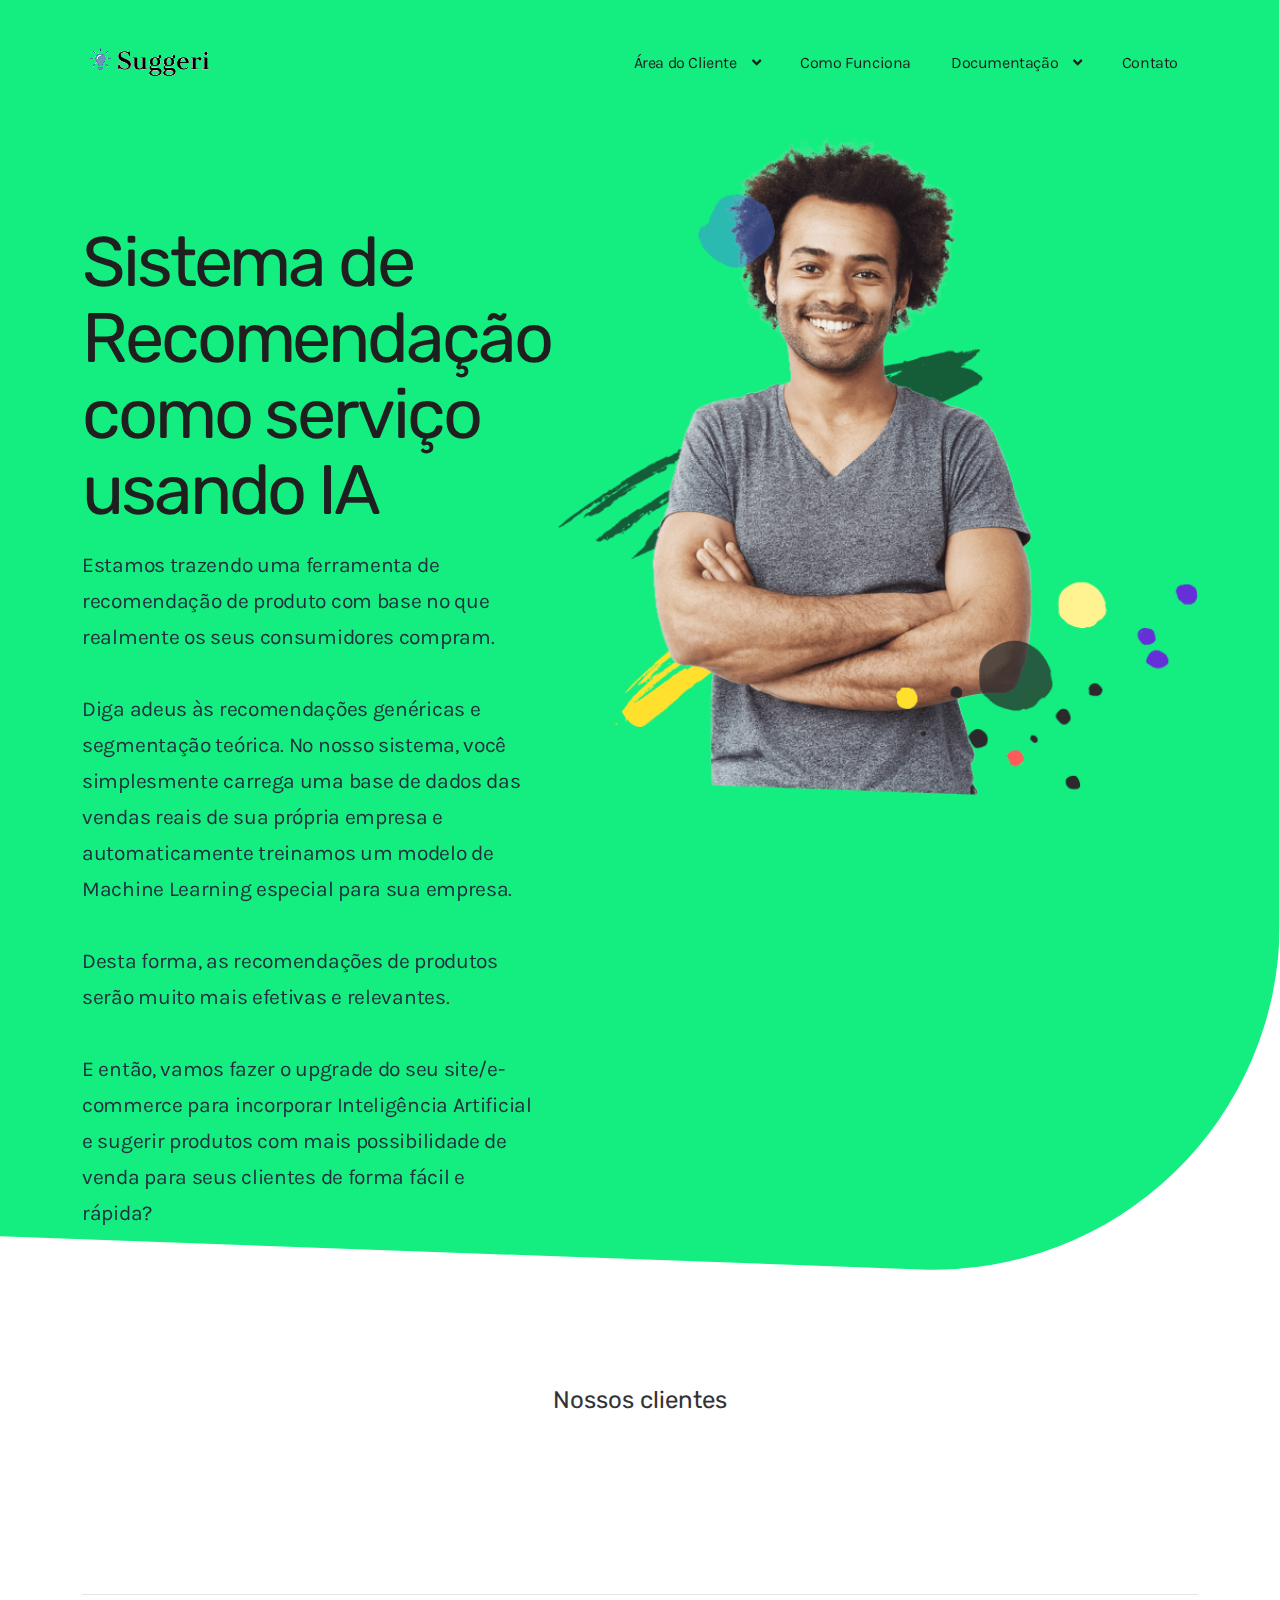
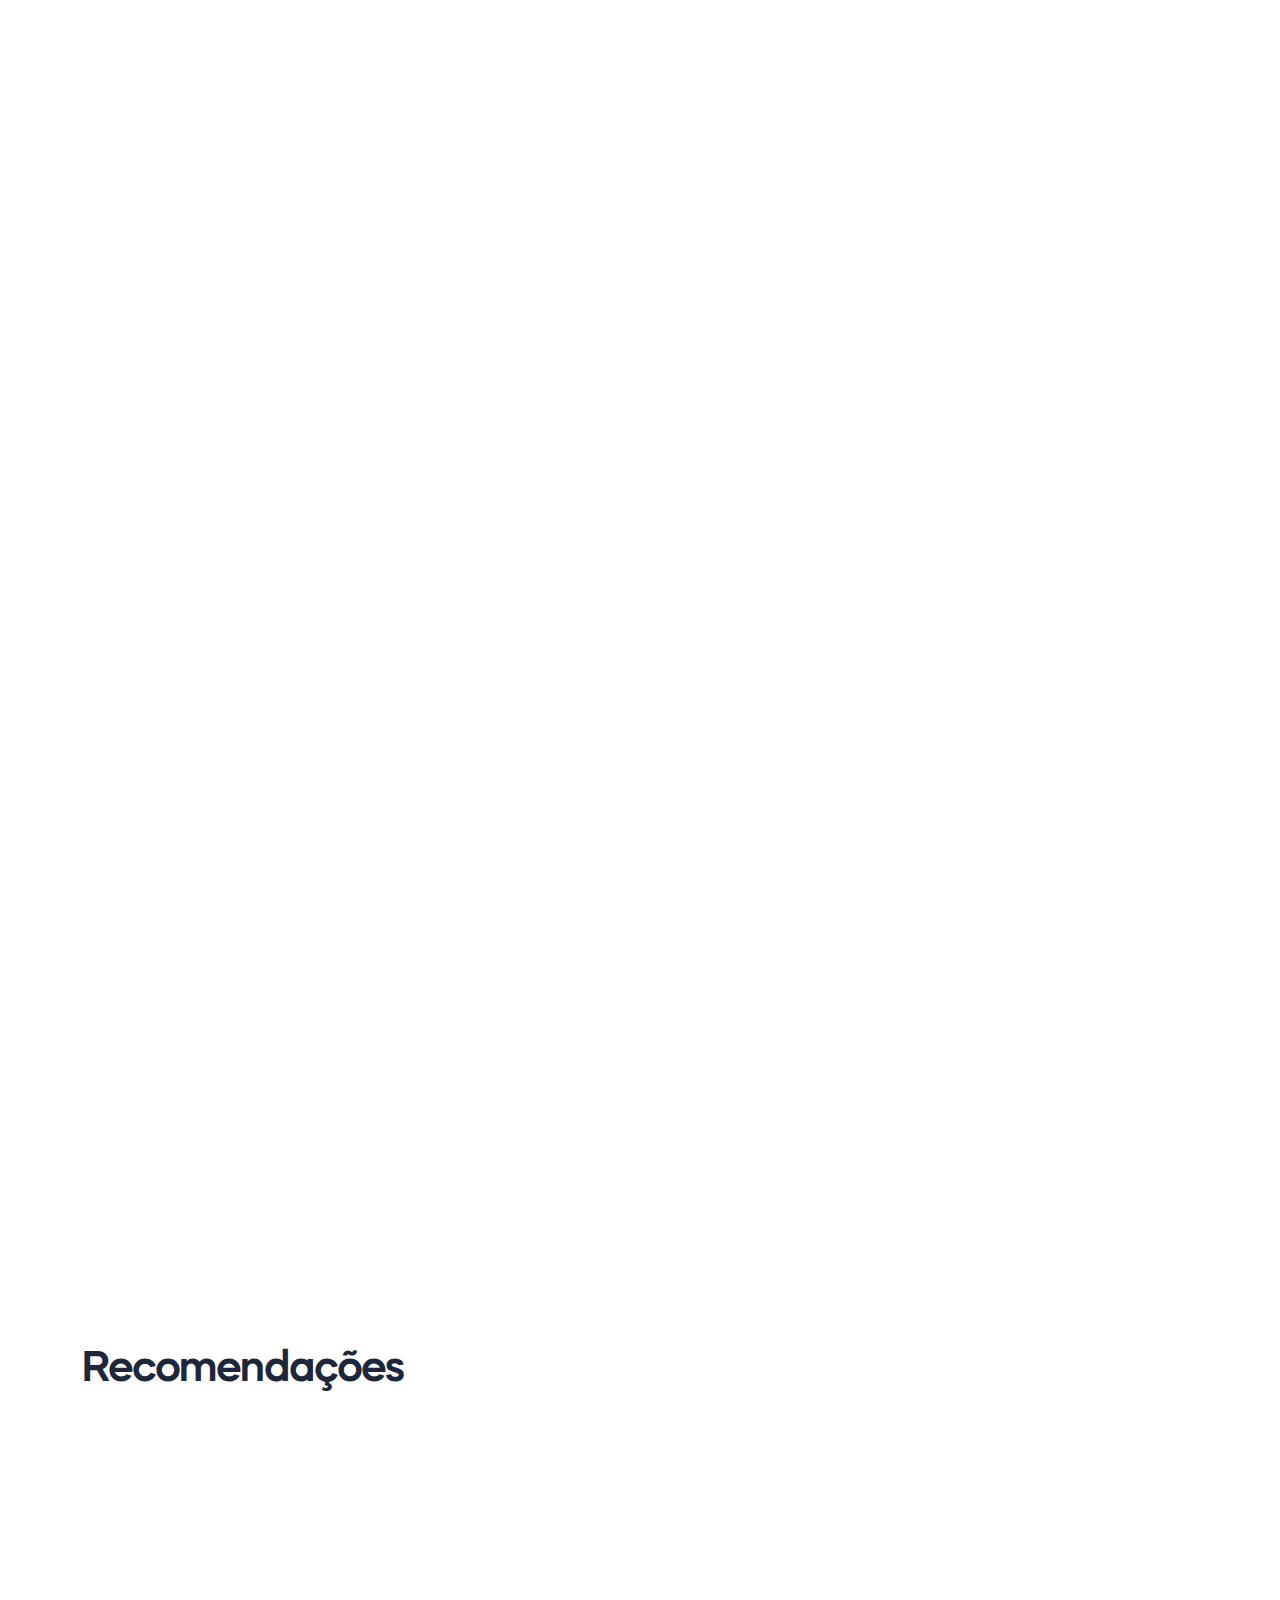
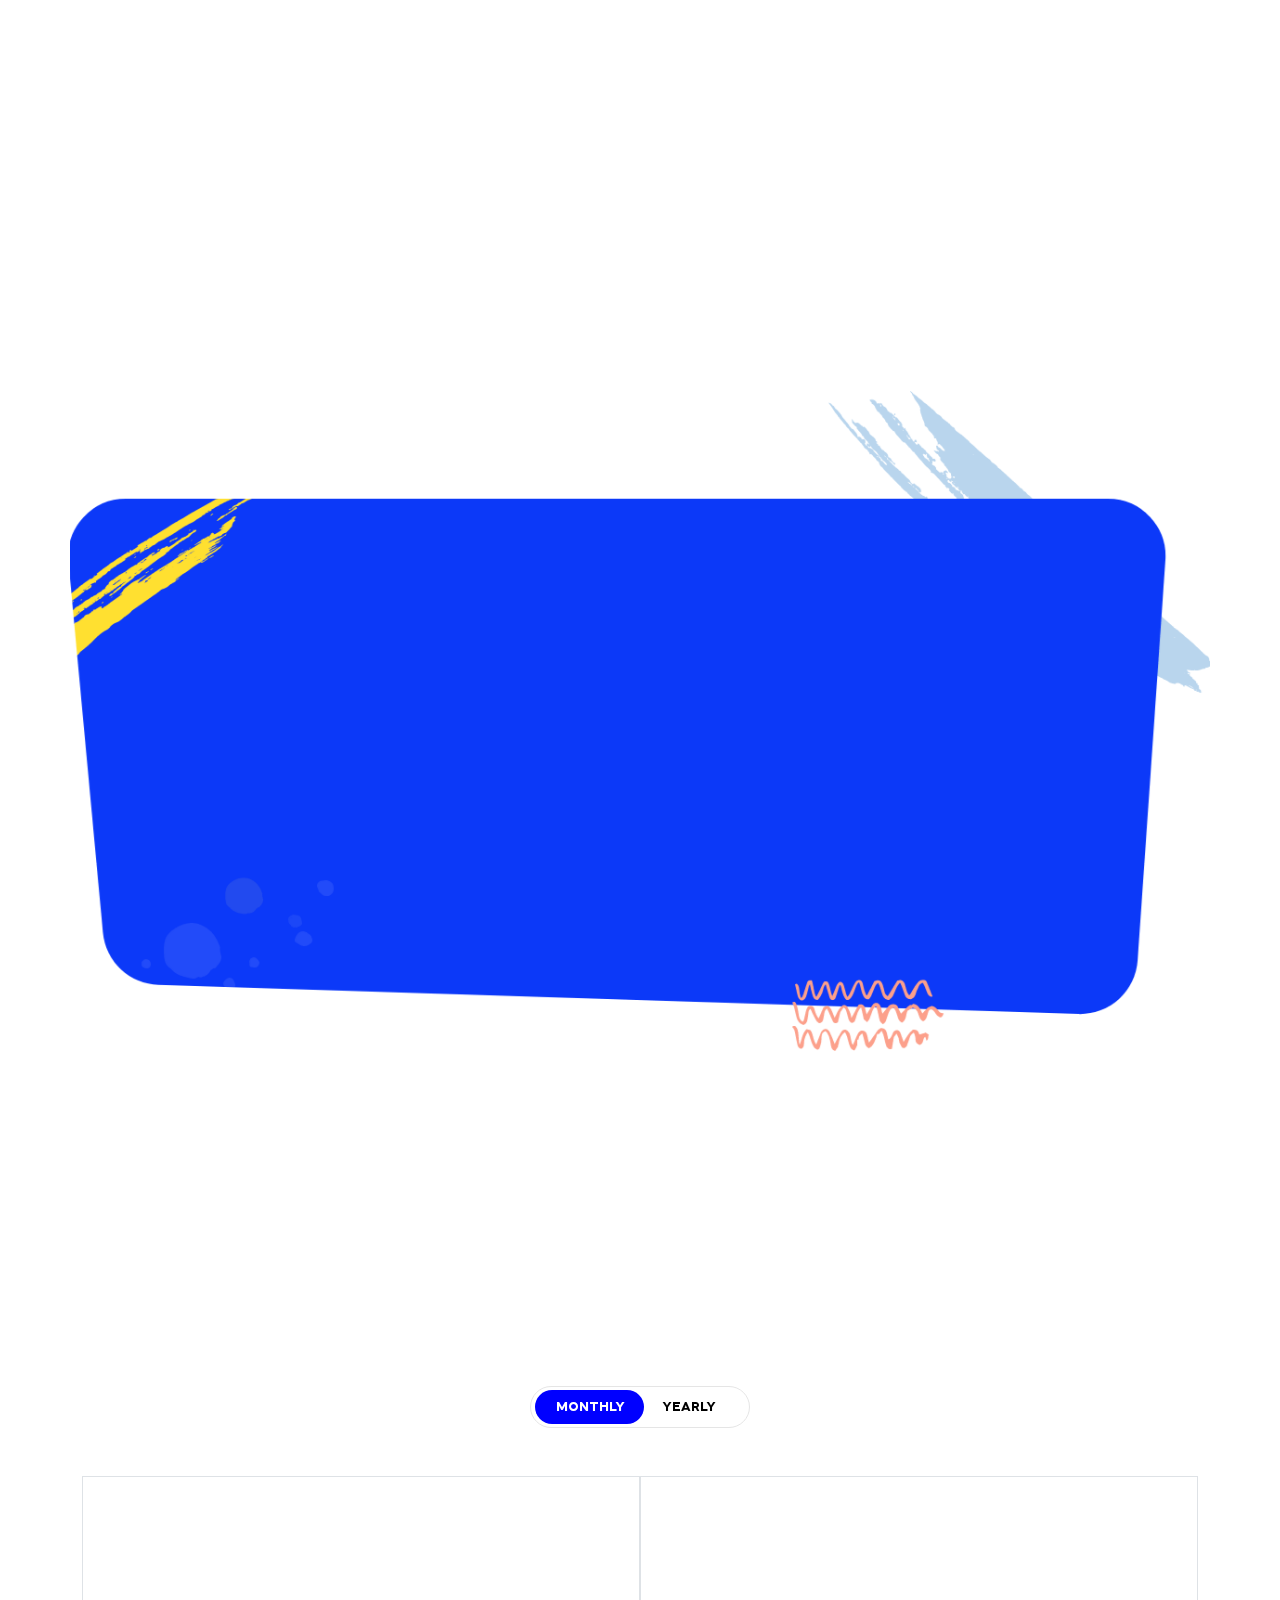
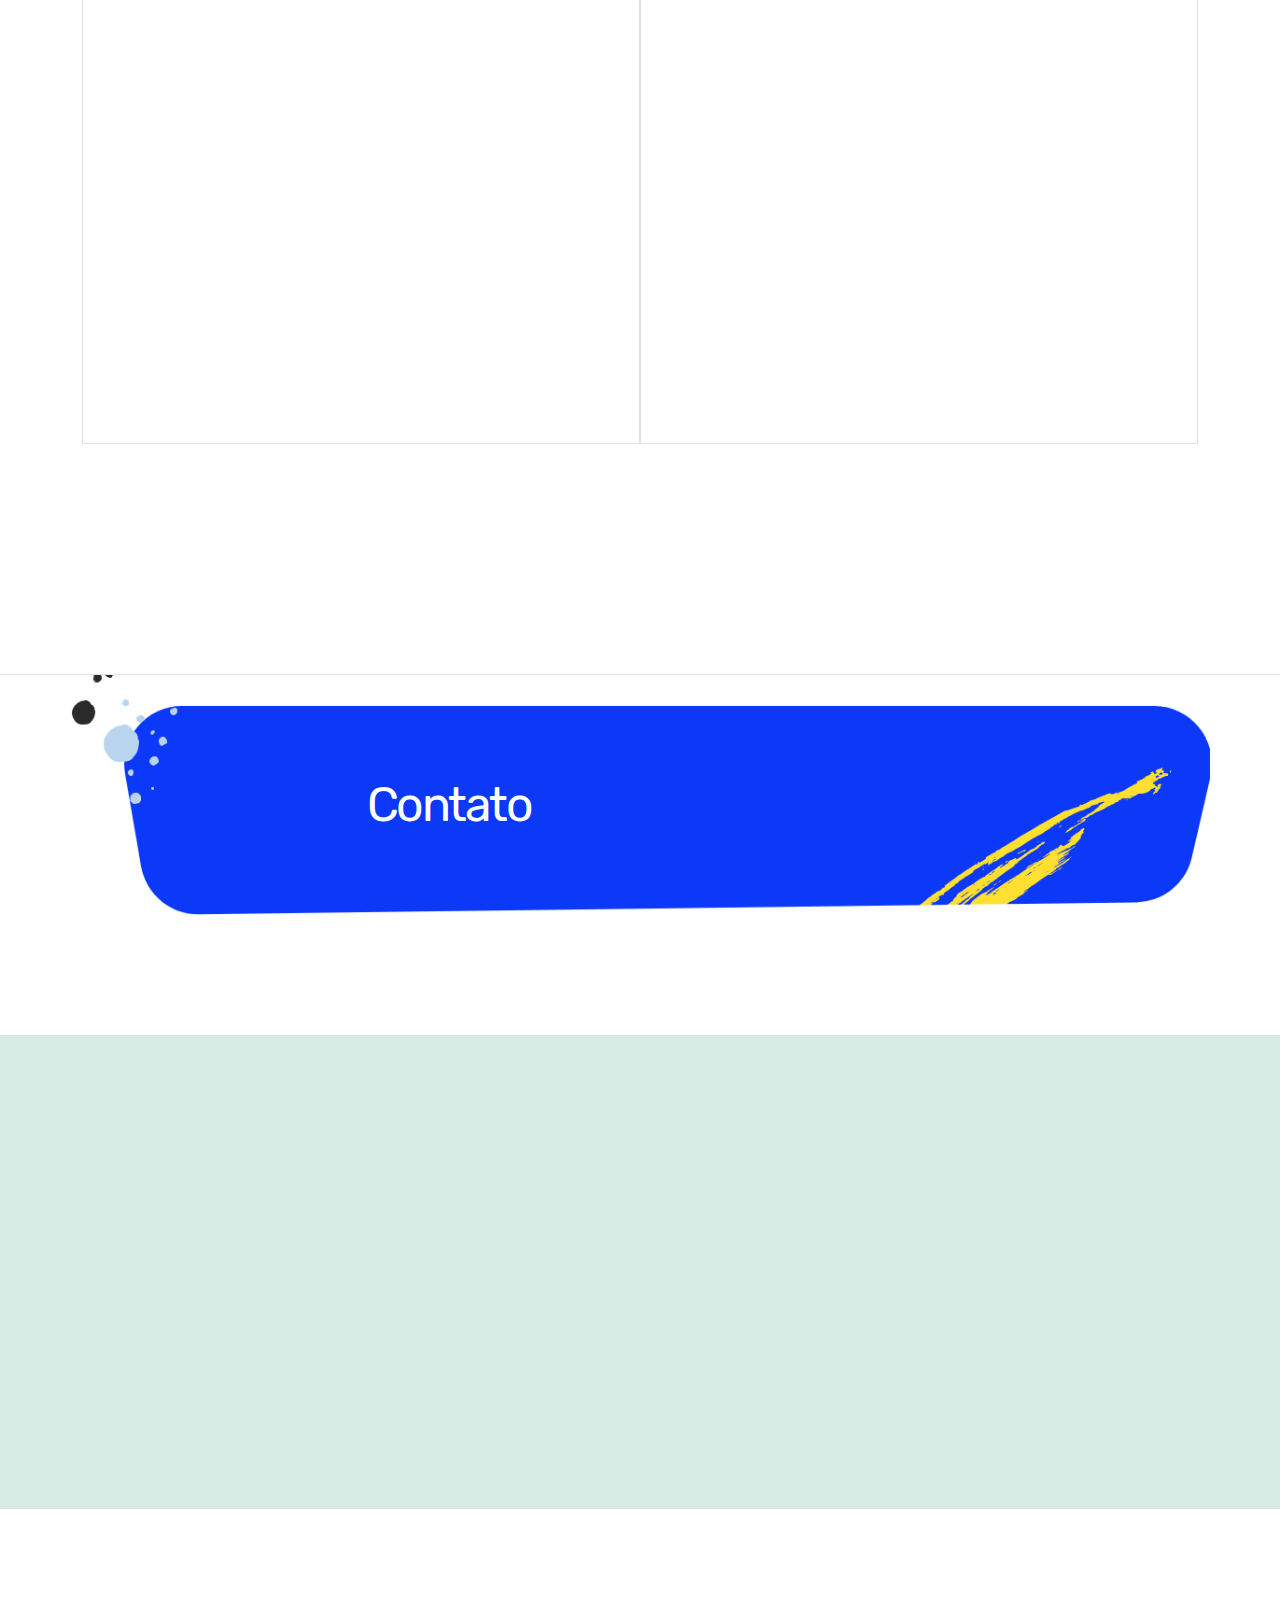
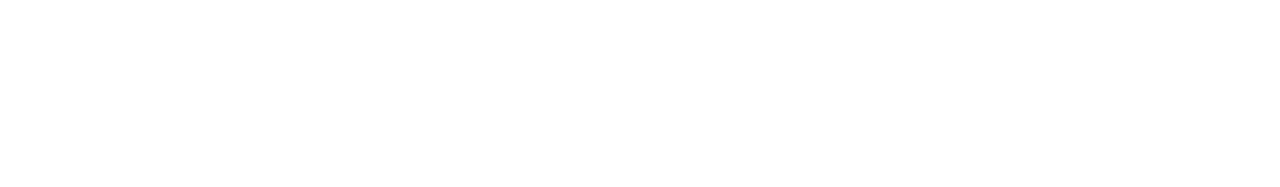
<file: desenvolvimento/site/app/index.html>
<!DOCTYPE html>
<html lang="pt-BR">

<head>
  <meta charset="UTF-8">
  <meta name="viewport" content="width=device-width, initial-scale=1.0">
  <meta http-equiv="X-UA-Compatible" content="ie=edge">
  <title>Suggeri - Sistema de recomendação</title>
  <link rel="shortcut icon" href="image/favicon.png" type="image/x-icon">
  <!-- Bootstrap , fonts & icons  -->
  <link rel="stylesheet" href="./css/bootstrap.css">
  <link rel="stylesheet" href="./fonts/icon-font/css/style.css">
  <link rel="stylesheet" href="./fonts/typography-font/typo.css">
  <link rel="stylesheet" href="./fonts/fontawesome-5/css/all.css">
  <link href="https://fonts.googleapis.com/css2?family=Karla:wght@300;400;500;600;700;800&display=swap" rel="stylesheet">
  <link href="https://fonts.googleapis.com/css2?family=Gothic+A1:wght@400;500;700;900&display=swap" rel="stylesheet">
  <link href="https://fonts.googleapis.com/css2?family=Work+Sans:wght@400;500;600;700;800;900&display=swap" rel="stylesheet">
  <link href="https://fonts.googleapis.com/css2?family=Rubik:wght@400;500;600;700;800;900&display=swap" rel="stylesheet">
  <link href="https://fonts.googleapis.com/css2?family=Inter:wght@400;600;700;800;900&display=swap" rel="stylesheet">
  <link href="https://fonts.googleapis.com/css2?family=Nunito:wght@400;600;700;800;900&display=swap" rel="stylesheet">
  <!-- Plugin'stylesheets  -->
  <link rel="stylesheet" href="./plugins/aos/aos.min.css">
  <!-- Vendor stylesheets  -->
  <link rel="stylesheet" href="./css/main.css">
  <!-- Custom stylesheet -->
</head>

<body data-theme-mode-panel-active data-theme="light" style="font-family: 'Mazzard H';">
  <div class="site-wrapper overflow-hidden position-relative">
    <!-- Site Header -->
    <!-- Preloader -->
    <!-- <div id="loading">
    <div class="preloader">
     <img src="./image/preloader.gif" alt="preloader">
   </div>
   </div>    -->
    <!--Site Header Area -->
    <header class="site-header site-header--menu-right landing-14-menu site-header--absolute site-header--sticky">
      <div class="container">
        <nav class="navbar site-navbar">
          <!-- Brand Logo-->
          <div class="brand-logo">
            <a href="#">
                <img src="image/logo.png" alt="" >
            </a>
          </div>
          <div class="menu-block-wrapper">
            <div class="menu-overlay"></div>
            <nav class="menu-block" id="append-menu-header">
              <div class="mobile-menu-head">
                <div class="go-back">
                  <i class="fa fa-angle-left"></i>
                </div>
                <div class="current-menu-title"></div>
                <div class="mobile-menu-close">&times;</div>
              </div>
              <ul class="site-menu-main">

                <li class="nav-item nav-item-has-children">
                  <a href="#" class="nav-link-item drop-trigger">Área do Cliente <i class="fas fa-angle-down"></i></a>
                  <ul class="sub-menu" id="submenu-9">
                    <li class="sub-menu--item">
                      <a href="https://suggeri.anvil.app/" target="_blank">Envio de base de dados</a>
                    </li>
                    <li class="sub-menu--item">
                      <a href="#m-experimente">Experimente Agora!!</a>
                    </li>
                  </ul>
                </li>

                <li class="nav-item">
                  <a href="#m-funciona" class="nav-link-item">Como Funciona</a>
                </li>

                <li class="nav-item nav-item-has-children">
                  <a href="#" class="nav-link-item drop-trigger">Documentação <i class="fas fa-angle-down"></i></a>
                  <ul class="sub-menu" id="submenu-10">
                    <li class="sub-menu--item">
                      <a href="api.html" target="_blank">API</a>
                    </li>
                    <li class="sub-menu--item">
                      <a href="tutorial.html" target="_blank">Tutorial</a>
                    </li>
                  </ul>
                </li>

                <li class="nav-item">
                  <a href="#m-contato" class="nav-link-item">Contato</a>
                </li>
              </ul>
            </nav>
          </div>

          <!-- mobile menu trigger -->
          <div class="mobile-menu-trigger">
            <span></span>
          </div>
          <!--/.Mobile Menu Hamburger Ends-->
        </nav>
      </div>
    </header>
    <!-- navbar- -->
    <!-- Hero Area -->
    <div class="hero-area-l-14 position-relative z-index-1 overflow-hidden">
      <div class="container">
        <div class="row position-relative justify-content-center">
          <div class="col-xl-5 col-lg-6 col-md-8 col-sm-10 pr-0 " data-aos="fade-right" data-aos-duration="800" data-aos-once="true">
            <div class="content">
              <h1>Sistema de Recomendação como serviço usando IA</h1>
              <p>Estamos trazendo uma ferramenta de recomendação de produto com base no que realmente os seus consumidores compram. <br><br>
                Diga adeus às recomendações genéricas e segmentação teórica. No nosso sistema, você simplesmente carrega uma base de dados das vendas reais de sua própria empresa e automaticamente 
                treinamos um modelo de Machine Learning especial para sua empresa.<br> <br>
                Desta forma, as recomendações de produtos serão muito mais efetivas e relevantes.<br> <br>
                E então, vamos fazer o upgrade do seu site/e-commerce para incorporar Inteligência Artificial e sugerir produtos com mais possibilidade de venda para seus clientes de forma fácil e rápida?</p>
              <!--<a href="#" class="btn focus-reset">Start my free trial</a>-->
            </div>
          </div>
          <div class="col-xl-7 col-lg-5 col-md-8 " data-aos="fade-left" data-aos-duration="800" data-aos-once="true">
            <div class="banner-image-l-14">
              <img src="./image/l4/hero-img.png" alt="" class="w-100 mt-xl-n10">
            </div>
          </div>
        </div>
      </div>
      <div class="bg-shape-14"></div>
    </div>
    <!-- Brand-area -->
    <div class="brand-area-l-14">
      <div class="container">
        <div class="row">
          <div class="col-sm-12 text-center">
            <h4>Nossos clientes</h4>
          </div>
        </div>
        <div class="row img-grayscale">
          <div class="col-lg-12">
            <div class="brand-area-l-14-items d-flex justify-content-center justify-content-xl-between align-items-center flex-wrap ">
              <div class="single-brand " data-aos="fade-right" data-aos-duration="500" data-aos-once="true">
                <img src="image/l4/brand-logo.svg" alt="">
              </div>
              <div class="single-brand " data-aos="fade-right" data-aos-duration="700" data-aos-once="true">
                <img src="image/l4/brand-logo-1.svg" alt="">
              </div>
              <div class="single-brand " data-aos="fade-right" data-aos-duration="900" data-aos-once="true">
                <img src="image/l4/brand-logo-2.svg" alt="">
              </div>
              <div class="single-brand " data-aos="fade-right" data-aos-duration="1000" data-aos-once="true">
                <img src="image/l4/brand-logo-3.svg" alt="">
              </div>
              <div class="single-brand " data-aos="fade-right" data-aos-duration="1200" data-aos-once="true">
                <img src="image/l4/brand-logo-4.svg" alt="">
              </div>
            </div>
          </div>
        </div>
        <div id="m-funciona"  class="row">
          <div class="col-lg-12">
            <div class="brand-aarea-border-l14"></div>
          </div>
        </div>
      </div>
    </div>
    <!-- Content-Area-1 -->
    <div class="content-area-l-14-1 position-relative">
      <div class="container">
        <div class="row align-items-center justify-content-center">
          <div class="col-xl-4 col-lg-6 col-md-8 col-sm-10 order-lg-1 order-1" data-aos="fade-right" data-aos-duration="1200" data-aos-once="true">
            <div class="h-100 section-heading-8 content text-lg-start text-center">
              <h2>Como funciona</h2>
              <p>- O algoritmo recebe uma base de vendas e treina um algoritmo de ML<br>
                - Os modelos treinados para cada cliente são disponibilizados através de uma API<br>
                - O site do cliente utiliza a API para consultar os produtos com mais possibilidades de venda para o usuário específico<br>
                - O site exibe a lista de produtos sugerida pela API</p>
            </div>
          </div>
          <div class="offset-xl-2 col-xl-6 col-lg-6 col-md-8 pl-xl-11 order-lg-1 order-0" data-aos="fade-left" data-aos-duration="1200" data-aos-once="true">
            <div class="content-img">
              <img src="image/l4/content-img-1.png" alt="" class="w-100 w-xl-auto">
            </div>
          </div>
        </div>
      </div>
    </div>
    <!-- Content-Area-2 -->
    <div class="content-area-l-14-2">
      <div class="container">
        <div class="row align-items-center justify-content-center">
          <div class="col-lg-6 col-md-8" data-aos="fade-right" data-aos-duration="800" data-aos-once="true">
            <div class="content-img pr-lg-13">
              <img src="image/l4/content-img-2.png" alt="" class="w-100">
            </div>
          </div>
          <div class="col-xl-4 offset-xl-2 col-lg-6 col-md-8 col-sm-10" data-aos="fade-left" data-aos-duration="800" data-aos-once="true">
            <div class="content section-heading-8 text-lg-start text-center">
              <h2>
                Experimente!!!
              </h2>
              <!--<P>Experimente o melhor mecanismo de recomendação do mercado.  Gratuitamente por 30 dias.</P> -->
              <P>Experimente o melhor mecanismo de recomendação do mercado.</P>

              <div  id="m-experimente">
                <!--<label for="prodId">Informe o produto:</label>-->

              </div>
              <table id=tbRecomendados></table>
              <div class="divRecomendacao"> </div>
            </div>
            </div>
          </div>
        </div>
      </div>
    </div>




    <!-- Product Slider Area  -->
    <div class="product-area-l5">
      <div class="container">
        <!--
        <div class="border-area-l4"></div>
        <div class="row align-items-center">
          <div class="col-lg-6 col-md-6">
            <div class="section__heading">
              <h2 id="m-experimente">Recomendações</h2>
            </div>
          </div>
        </div>
-->
        <h2>Recomendações</h2>
        <div class="container">
          <div class="row feature-l1-items justify-content-center">
            <div class="col-lg-4 col-md-6 col-sm-11 col-xs-12" data-aos="fade-up" data-aos-duration="800" data-aos-once="true">
              <div class="content h-100">
                <img class="rosto" src="image/U1.png" alt="image">
                <input  type="button" value="sugerir" onclick="obterRecomendacao('A39HTATAQ9V7YF',1);" />
                <h5>Usuário 1</h5>

<!--

                <div class="header-btn header-btn-l1 ms-auto d-none d-xs-inline-flex">
                  <input class="btn btn log-in-btn btn-style-02 focus-reset" type="button" value="xx" onclick="obterRecomendacao('A39HTATAQ9V7YF',1);" />
                  <a class="btn btn log-in-btn btn-style-02 focus-reset" onclick="obterRecomendacao('A39HTATAQ9V7YF',1);" >
                    Sugerir
                  </a>
                </div>
-->
              </div>


            </div>
            <div class="col-lg-4 col-md-6 col-sm-11 col-xs-12" data-aos="fade-up" data-aos-duration="800" data-aos-once="true">
              <div class="content h-100">
                <img class="rosto" src="image/U2.png" alt="image">
                <input  type="button" value="sugerir" onclick="obterRecomendacao('A2JYNUBR7H2W41',2);" />
                <h5>Usuário 2</h5>
              </div>
            </div>
            <div class="col-lg-4 col-md-6 col-sm-11 col-xs-12" data-aos="fade-up" data-aos-duration="800" data-aos-once="true">
              <div class="content h-100">
                <img class="rosto" src="image/U3.png" alt="image">
                <input  type="button" value="sugerir" onclick="obterRecomendacao('AKJHHD5VEH7VG',3);" />
                <h5>Usuário 3</h5>
              </div>
            </div>
          </div>
        </div>


        <h8 id="rec"></h8>
        <div class="row">


          <div class="col-2" data-aos="fade-up" data-aos-delay="700" data-aos-duration="1000">
            <div class="product-slider-l5">
              <div class="single-item focus-reset">
                <div class="product-card-l5 position-relative">
                  <div class="image-box image-hover-style-01 overflow-hidden">
                    <img id="i1" class="w-100" src="image/product-1.png" alt="image">
                  </div>
                  <div class="product-content-card">
                    <div class="content">
                      <h4 id="v1">R$971</h4>
                      <div class="d-flex flex-wrap justify-content-between align-items-center">
                        <p id="p1">Poltrona Nogueira</p>
                        <!--<a href="#"><i class="fas fa-arrow-right"></i></a>-->
                      </div>
                    </div>
                  </div>
                </div>
              </div>

            </div>
          </div>

          <div class="col-2" data-aos="fade-up" data-aos-delay="700" data-aos-duration="1000">
            <div class="product-slider-l5">
              <div class="single-item focus-reset">
                <div class="product-card-l5 position-relative">
                  <div class="image-box image-hover-style-01 overflow-hidden">
                    <img id="i2" class="w-100" src="image/product-2.png" alt="image">
                  </div>
                  <div class="product-content-card">
                    <div class="content">
                      <h4 id="v2"> R$520</h4>
                      <div class="d-flex flex-wrap justify-content-between align-items-center">
                        <p id="p2">Poltrona Opala</p>
                      </div>
                    </div>
                  </div>
                </div>
              </div>
            </div>
          </div>

          <div class="col-2" data-aos="fade-up" data-aos-delay="700" data-aos-duration="1000">
            <div class="product-slider-l5">
              <div class="single-item focus-reset">
                <div class="product-card-l5 position-relative">
                  <div class="image-box image-hover-style-01 overflow-hidden">
                    <img id="i3" class="w-100" src="image/product-3.png" alt="image">
                  </div>
                  <div class="product-content-card">
                    <div class="content">
                      <h4 id="v3">R$271</h4>
                      <div class="d-flex flex-wrap justify-content-between align-items-center">
                        <p id="p3"> Poltrona Phonix</p>
                      </div>
                    </div>
                  </div>
                </div>
              </div>
            </div>
          </div>

          <div class="col-2" data-aos="fade-up" data-aos-delay="700" data-aos-duration="1000">
            <div class="product-slider-l5">
              <div class="single-item focus-reset">
                <div class="product-card-l5 position-relative">
                  <div class="image-box image-hover-style-01 overflow-hidden">
                    <img id="i5" class="w-100" src="image/product-4.png" alt="image">
                  </div>
                  <div class="product-content-card">
                    <div class="content">
                      <h4 id="v5">R$27</h4>
                      <div class="d-flex flex-wrap justify-content-between align-items-center">
                        <p id="p5"> Note</p>
                      </div>
                    </div>
                  </div>
                </div>
              </div>
            </div>
          </div>

          <div class="col-2" data-aos="fade-up" data-aos-delay="700" data-aos-duration="1000">
            <div class="product-slider-l5">
              <div class="single-item focus-reset">
                <div class="product-card-l5 position-relative">
                  <div class="image-box image-hover-style-01 overflow-hidden">
                    <img id="i4" class="w-100" src="image/product-7.png" alt="image">
                  </div>
                  <div class="product-content-card">
                    <div class="content">
                      <h4 id="v4" >R$171</h4>
                      <div class="d-flex flex-wrap justify-content-between align-items-center">
                        <p id="p4" >Poltrona Phonix</p>
                      </div>
                    </div>
                  </div>
                </div>
              </div>
            </div>
          </div>


        </div>
      </div>
    </div>



    <!-- Feature Area -->
    <div class="features-area-l-14">
      <div class="container bg-shape-img-2 position-relative">
        <div class="row features-area-l-14 justify-content-center mx-0">
          <div class="col-lg-6 col-md-8 col-sm-10 px-lg-6" data-aos="fade-right" data-aos-duration="800" data-aos-once="true">
            <div class="content-area  d-flex">
              <div class="circle-85 hover-icon">
                <img src="./image/l4/f-icon-1.png" alt="">
              </div>
              <div class="content-body pl-sm-14 pl-5">
                <h5>
                  Fácil de integrar</h5>
                <p class="mb-0">
                  Integração rápida e fácil em seu ambiente. O mecanismo de recomendação é fornecido pela API para várias linguagens de programação.
                </p>
              </div>
            </div>
          </div>
          <div class="col-lg-6 col-md-8 col-sm-10" data-aos="fade-left" data-aos-duration="800" data-aos-once="true">
            <div class="content-area  d-flex ">
              <div class="circle-85 hover-icon">
                <img src="./image/l4/f-icon-2.png" alt="">
              </div>
              <div class="content-body">
                <h5>
                  Mais lucro</h5>
                <p class="mb-0">
                  Maximize sua receita e satisfação do cliente com recomendações de produtos.</p>
              </div>
            </div>
          </div>
          <div class="col-lg-6 col-md-8 col-sm-10" data-aos="fade-right" data-aos-duration="800" data-aos-once="true">
            <div class="content-area  d-flex ">
              <!-- circle-85 start -->
              <div class="circle-85 hover-icon">
                <img src="./image/l4/f-icon-3.png" alt="">
              </div>
              <div class="content-body">
                <h5>
                  Fácil de usar</h5>
                <p class="mb-0">
                  Mostre aos seus usuários produtos complementares com base em seu comportamento de compra.</p>
              </div>
            </div>
          </div>
          <div class="col-lg-6 col-md-8 col-sm-10" data-aos="fade-left" data-aos-duration="800" data-aos-once="true">
            <div class="content-area  d-flex ">
              <div class="circle-85  hover-icon">
                <img src="./image/l4/f-icon-4.png" alt="" />
              </div>
              <div class="content-body">
                <h5>
                  Ofertas relevantes</h5>
                <p class="mb-0">
                  Exiba as ofertas de produtos mais relevantes para cada usuário individual para satisfazer suas necessidades específicas e economizar tempo.
                </p>
              </div>
            </div>
          </div>
        </div>
      </div>
    </div>
    <!-- Pricing-area section -->
    <div class="pricing-area-l14 position-relative overflow-hidden z-index-1">
      <div class="container">
        <div class="row justify-content-center">
          <div class="col-12 col-xl-6 col-lg-7 col-md-10 text-center" data-aos="fade-down" data-aos-duration="800" data-aos-once="true">
            <div class="section-heading-8">
              <h2>
                Preço</h2>
              <p>Melhor preço do mercado.</p>
            </div>
          </div>
        </div>
        <div class="row justify-content-center" id="table-price-value" data-pricing-dynamic data-value-active="monthly">
          <div class="col-md-12 text-center">
            <!-- toggle-btn start -->
            <div class="toggle-btn d-inline-block  justify-content-center">
              <a class="btn-toggle btn-toggle-2 active-white d-flex  price-deck-trigger" data-pricing-trigger data-target="#table-price-value" href="javascript:">
                <span class="round"></span>
              </a>
            </div>
            <!-- toggle-btn end -->
          </div>
          <div class="col-md-12 col-sm-8 l-14-pricing-table row no-gutters">
            <div class="col-lg-6 col-md-6 border p-0">
              <!-- single-price start -->
              <div class="single-price bg-default text-center  pt-5 pb-10 mb-lg-0" data-aos="fade-right" data-aos-duration="800" data-aos-once="true">
                <!-- price-top start -->
                <div class="price-top justify-content-between mb-2">
                  <span>Básico</span>
                </div>
                <!-- price-top end -->
                <!-- main-price start -->
                <div class="main-price pb-8 border-bottom">
                  <div class="price mt-3 mb-3 position-relative">
                    <span class="d-inline-block mb-0  dynamic-value">R$</span>
                    <h2 class="d-inline-block mb-0  dynamic-value" data-active="15" data-monthly="99" data-yearly="1.199"></h2>
                  </div>
                  <span class=" dynamic-value" data-active="Por mês" data-monthly="Por mês"
                                data-yearly="Por ano"></span>
                </div>
                <!-- main-price end -->
                <!-- price-body start -->
                <div class="price-body">
                  <ul class="pricing-list with-check-icon list-unstyled">
                    <li>
                      Até 100.000 solicitações de recomendação</li>
                    <li>
                      Até 20.000 itens no catálogo</li>
                    <li>
                      Suporte básico ao cliente</li>
                    <li>
                      <del class="text-gray">Utilização de mais de um modelo de ML</del>
                    </li>
                  </ul>
                </div>
                <div class="price-btn">
                  <a class="btn focus-reset" href="#m-contato">Entre em contato</a>
                </div>
                <!-- price-btn end -->
              </div>
              <!-- single-price end -->
            </div>
            <div class="col-lg-6 col-md-6 border p-0">
              <!-- single-price start -->
              <div class="single-price bg-default popular-pricing popular-pricing-2 text-center position-relative  pt-5 pb-10 mb-lg-0" data-aos="fade-up" data-aos-duration="800" data-aos-once="true">
                <!-- price-top start -->
                <div class="price-top justify-content-between mb-2">
                  <span>Pro</span>
                </div>
                <!-- price-top end -->
                <!-- main-price start -->
                <div class="main-price pb-8 border-bottom">
                  <div class="price mt-3 mb-3 position-relative">
                    <span class="d-inline-block mb-0  dynamic-value">R$</span>
                    <h2 class="d-inline-block mb-0  dynamic-value" data-active="15" data-monthly="199" data-yearly="2.388"></h2>
                  </div>
                  <span class=" dynamic-value" data-active="Por mês" data-monthly="Por mês"
                                data-yearly="Por ano"></span>
                </div>
                <!-- main-price end -->
                <!-- price-body start -->
                <div class=" price-body">
                  <ul class="pricing-list with-check-icon list-unstyled">
                    <li>
                      Até 2.000.000 solicitações de recomendação</li>
                    <li>
                      Até 400.000 itens no catálogo</li>
                    <li>
                      Suporte básico ao cliente e gerente de contas</li>
                    <li>
                      Utilização de mais de um modelo  de ML</li>
                  </ul>
                </div>
                <div class="price-btn price-btn-bro">
                  <a class="btn" href="#m-contato">Entre em contato</a>
                </div>
                <!-- price-btn end -->
              </div>
              <!-- single-price end -->
            </div>
          </div>
        </div>
      </div>
    </div>
    <div id="m-contato"  class="row">
      <div class="col-lg-12">
        <div class="brand-aarea-border-l14"></div>
      </div>
    </div>




    <!-- CTA Area -->
    <div class="cta-area-l-14">
      <div class="container position-relative">
        <div class="bg-shape-img-3"></div>
        <div class="row cta-area-l-14-content justify-content-center text-lg-start text-center">
          <div class="col-lg-6">
            <div class="cta-content">
              <h2 class="text-white">Contato</h2>
            </div>
          </div>
        </div>
      </div>
    </div>

    <!-- Testimonial Area -->
    <div class="testimonial-area-l1 position-relative bg-skeptic">

      <div class="container">
        <div class="row justify-content-center">
          <div class="col-xxl-5 col-xl-6 col-lg-7 col-md-8" data-aos="fade-in" data-aos-delay="500" data-aos-duration="1000">
            <div class="section__heading text-center">
              <h2>Equipe Suggeri</h2>
              <p>Nos estamos aqui para te ajudar</p>
            </div>
          </div>
        </div>
        <div class="row testimonial-area-l1-items  justify-content-center">
          <div class="col-lg-4 col-md-6 col-sm-11 col-xs-12" data-aos="fade-right" data-aos-delay="500" data-aos-duration="1000">
            <div class="content h-100 text-center">
              <img class="rosto" src="image/RostoMiro.jpg" alt="image">
              <p></p>
              <h5>Dalmiro</h5>
              <small>Cientista De Dados</small>
            </div>
          </div>
          <div class="col-lg-4 col-md-6 col-sm-11 col-xs-12" data-aos="fade-right" data-aos-delay="500" data-aos-duration="1000">
            <div class="content h-100 text-center">
              <img class="rosto" src="image/RostoDani.jpg" alt="image">
              <p></p>
              <h5>Danielle </h5>
              <small>Cientista De Dados</small>
            </div>
          </div>
          <div class="col-lg-4 col-md-6 col-sm-11 col-xs-12" data-aos="fade-right" data-aos-delay="500" data-aos-duration="1000">
            <div class="content h-100 text-center">
              <img class="rosto" src="image/RostoErica.jpg" alt="image">
              <p></p>
              <h5>Érica</h5>
              <small>Cientista De Dados</small>
            </div>
          </div>
          <div class="col-lg-4 col-md-6 col-sm-11 col-xs-12" data-aos="fade-up" data-aos-delay="800" data-aos-duration="1000">
            <div class="content h-100 text-center">
              <img class="rosto" src="image/RostoGeziel.jpg" alt="image">
              <p></p>
              <h5>Geziel</h5>
              <small>Cientista De Dados</small>
            </div>
          </div>
          <div class="col-lg-4 col-md-6 col-sm-11 col-xs-12" data-aos="fade-up" data-aos-delay="800" data-aos-duration="1000">
            <div class="content h-100 text-center">
              <img class="rosto" src="image/RostoRonivaldo.jpg" alt="image">
              <p></p>
              <h5>Ronivaldo</h5>
              <small>Cientista De Dados</small>
            </div>
          </div>

        </div>
      </div>
    </div>


    <!-- Footer Area -->
    <footer class="footer-area-l-12 position-relative">
      <div class="container">
        <div class="row justify-content-center">
          <div class="col-lg-7 col-md-11 pl-lg-6" data-aos="fade-right" data-aos-duration="800" data-aos-once="true">
            <div class="row">

              <div class="col-sm-3 col-xs-6">
                <div class="footer-widget widget2">
                  <p>Ajuda</p>
                  <ul class="widget-links pl-0 list-unstyled">
                    <li><a href="">Sobre</a></li>
                    <li><a href="">Parecerias</a></li>
                  </ul>
                </div>
              </div>

              <div class="col-sm-3 col-xs-6">
                <div class="footer-widget widget2">
                  <p>Contato</p>
                  <ul class="widget-links pl-0 list-unstyled">
                    <li><a href="">Suporte</a></li>
                    <li><a href="">Termos e Condições</a></li>
                  </ul>
                </div>
              </div>

              <div class="col-sm-5 col-xs-6 pl-lg-0">
                <div class="footer-widget widget4">
                  <p class="widget-title">Produtos</p>
                  <ul class="widget-links pl-0 list-unstyled ">
                    <li><a href="">Suggeri</a></li>
                  </ul>
                </div>
              </div>

            </div>
          </div>

          <div class="col-lg-5 col-md-8 col-sm-11" data-aos="fade-left" data-aos-duration="800" data-aos-once="true">
            <br>
            <div class="footer-subs-form-l-12">
              <p>Entrar em contato</p>
              <h6>Informe seu email que entraremos em contato.</h6>
              <div class="input-group">
                <input type="text" class="form-control" placeholder="Informe seu email" aria-label="">
                <div class="input-group-append">
                  <button class="btn border-0 focus-reset" type="button">
                    <i class="icon icon-tail-right text-white"></i>
                  </button>
                </div>
              </div>
            </div>
          </div>
        </div>
      </div>
    </footer>
  </div>
  <!-- Vendor Scripts -->
  <script src="js/vendor.min.js"></script>
  <script src="./plugins/aos/aos.min.js"></script>
  <script src="./plugins/menu/menu.js"></script>
  <!-- Activation Script -->
  <script src="js/custom.js"></script>
  <!-- arq de apoio -->
  <script src="js/apoio.js"></script>
</body>

</html>
</file>
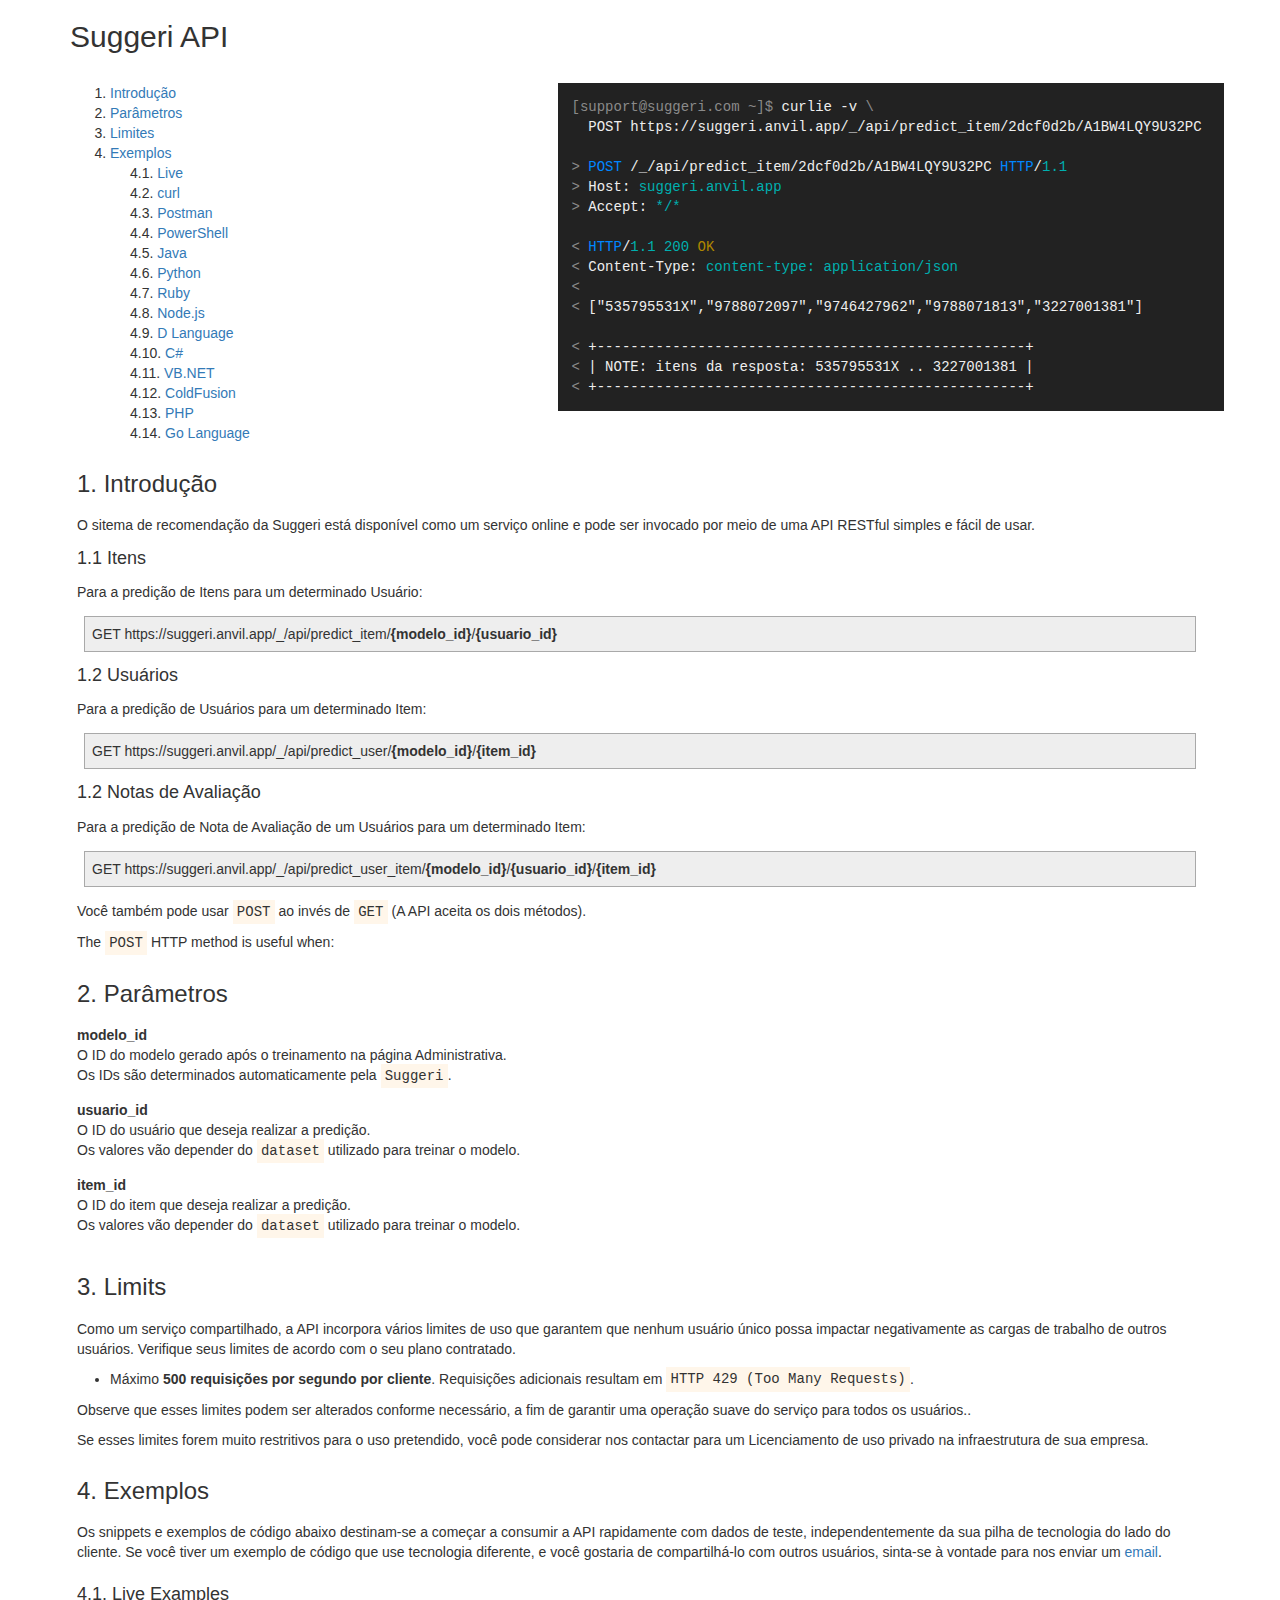
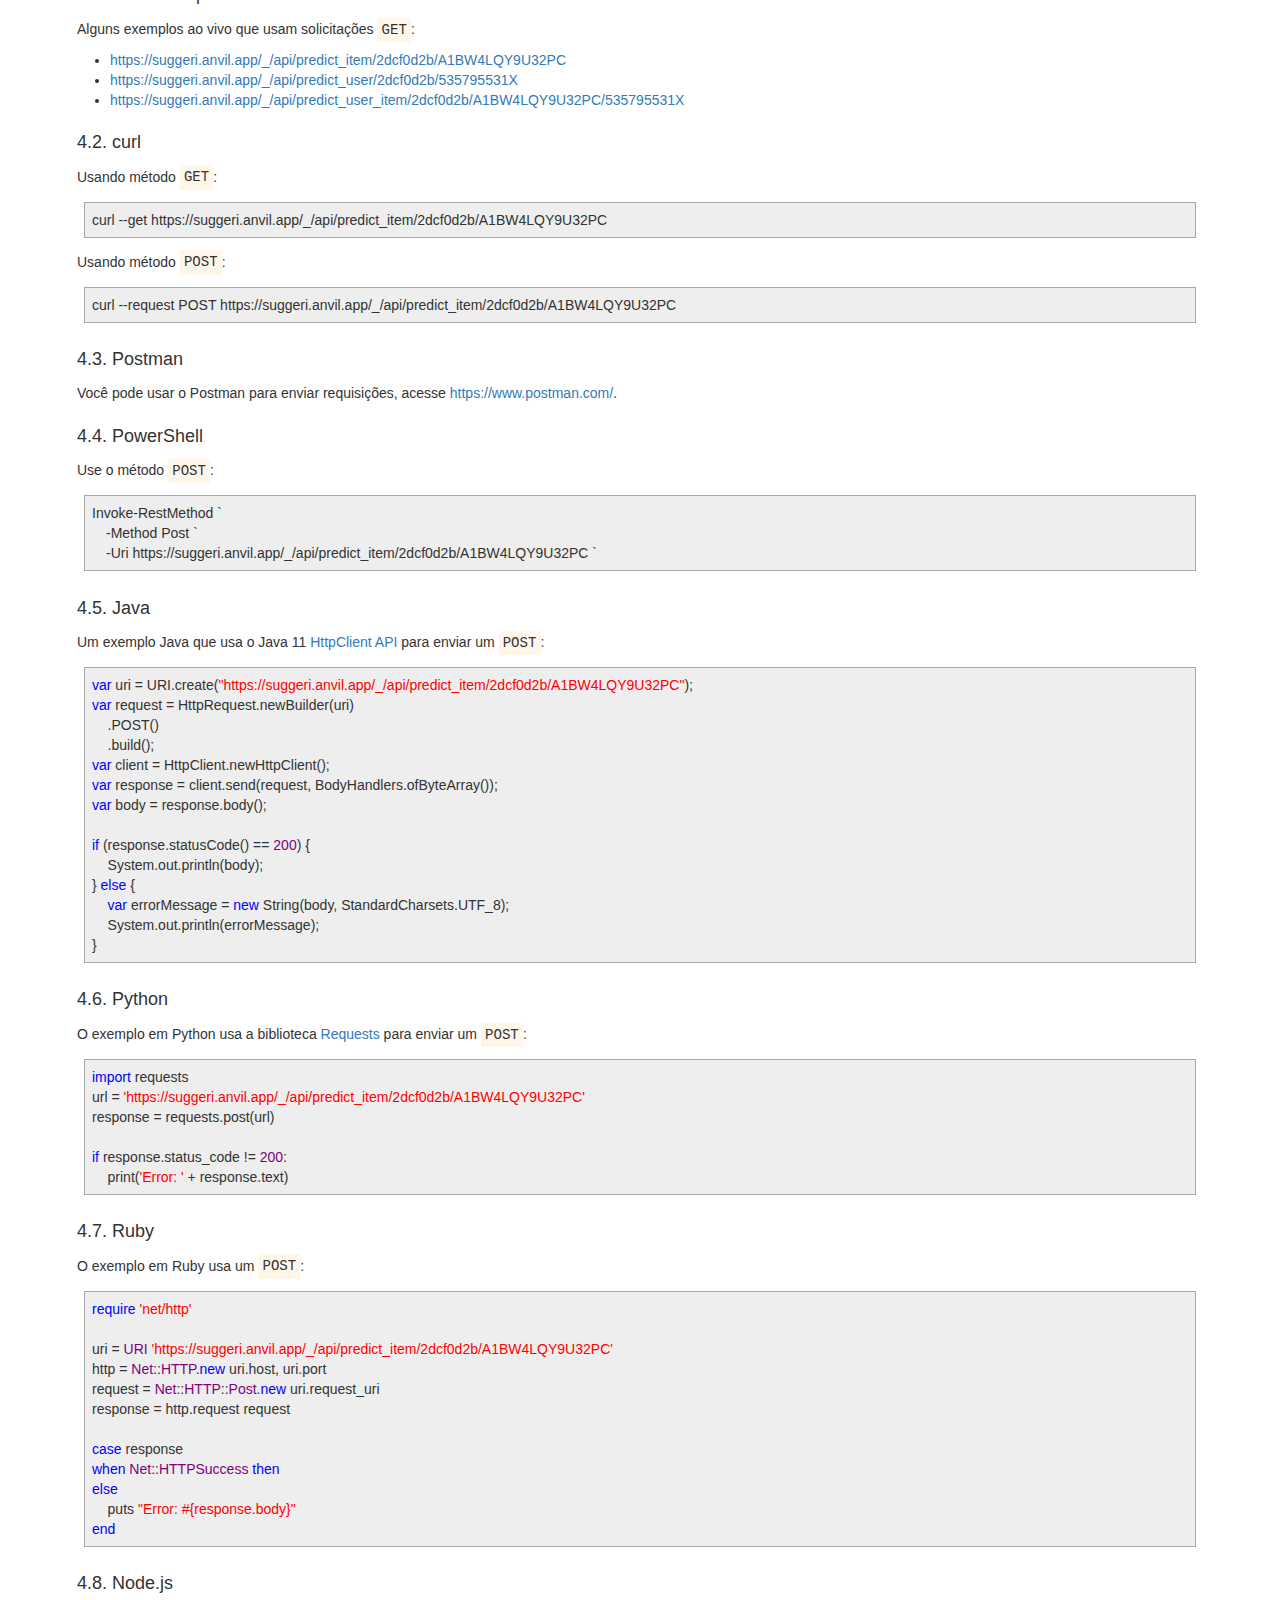
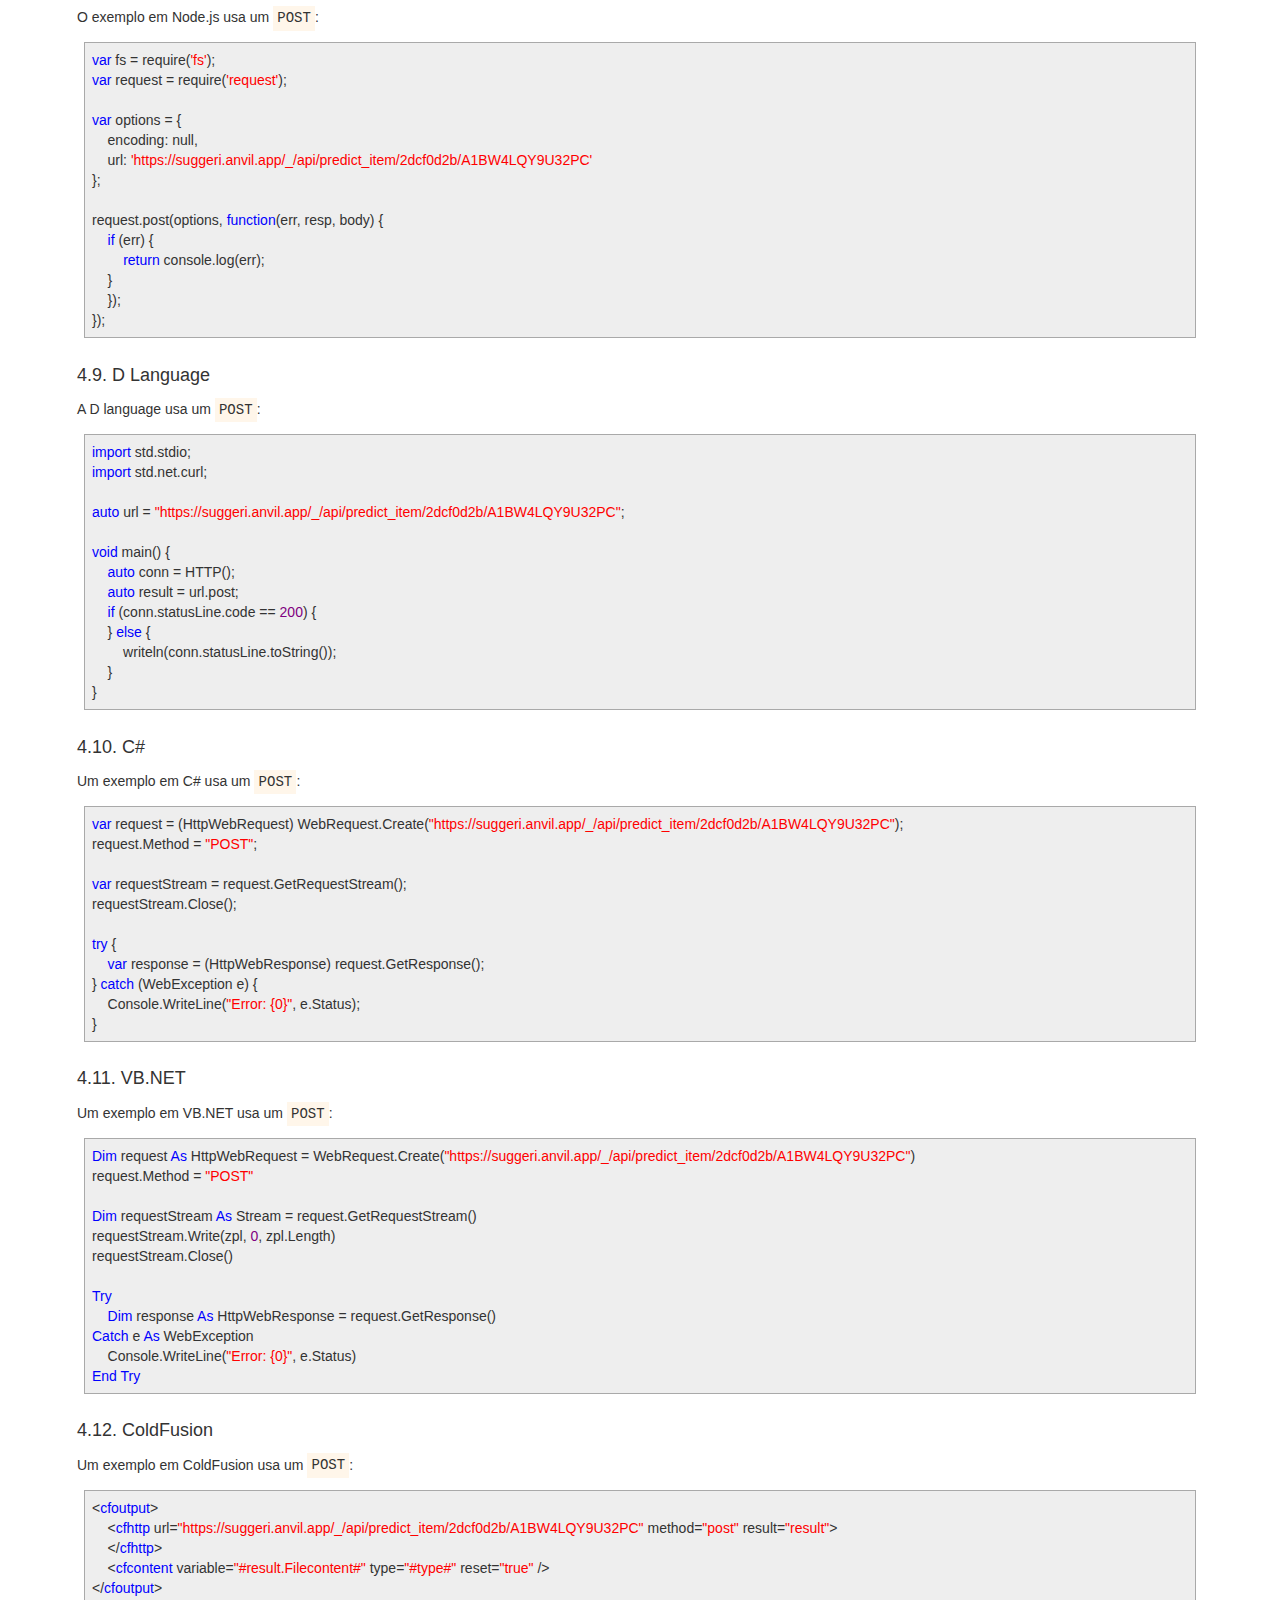
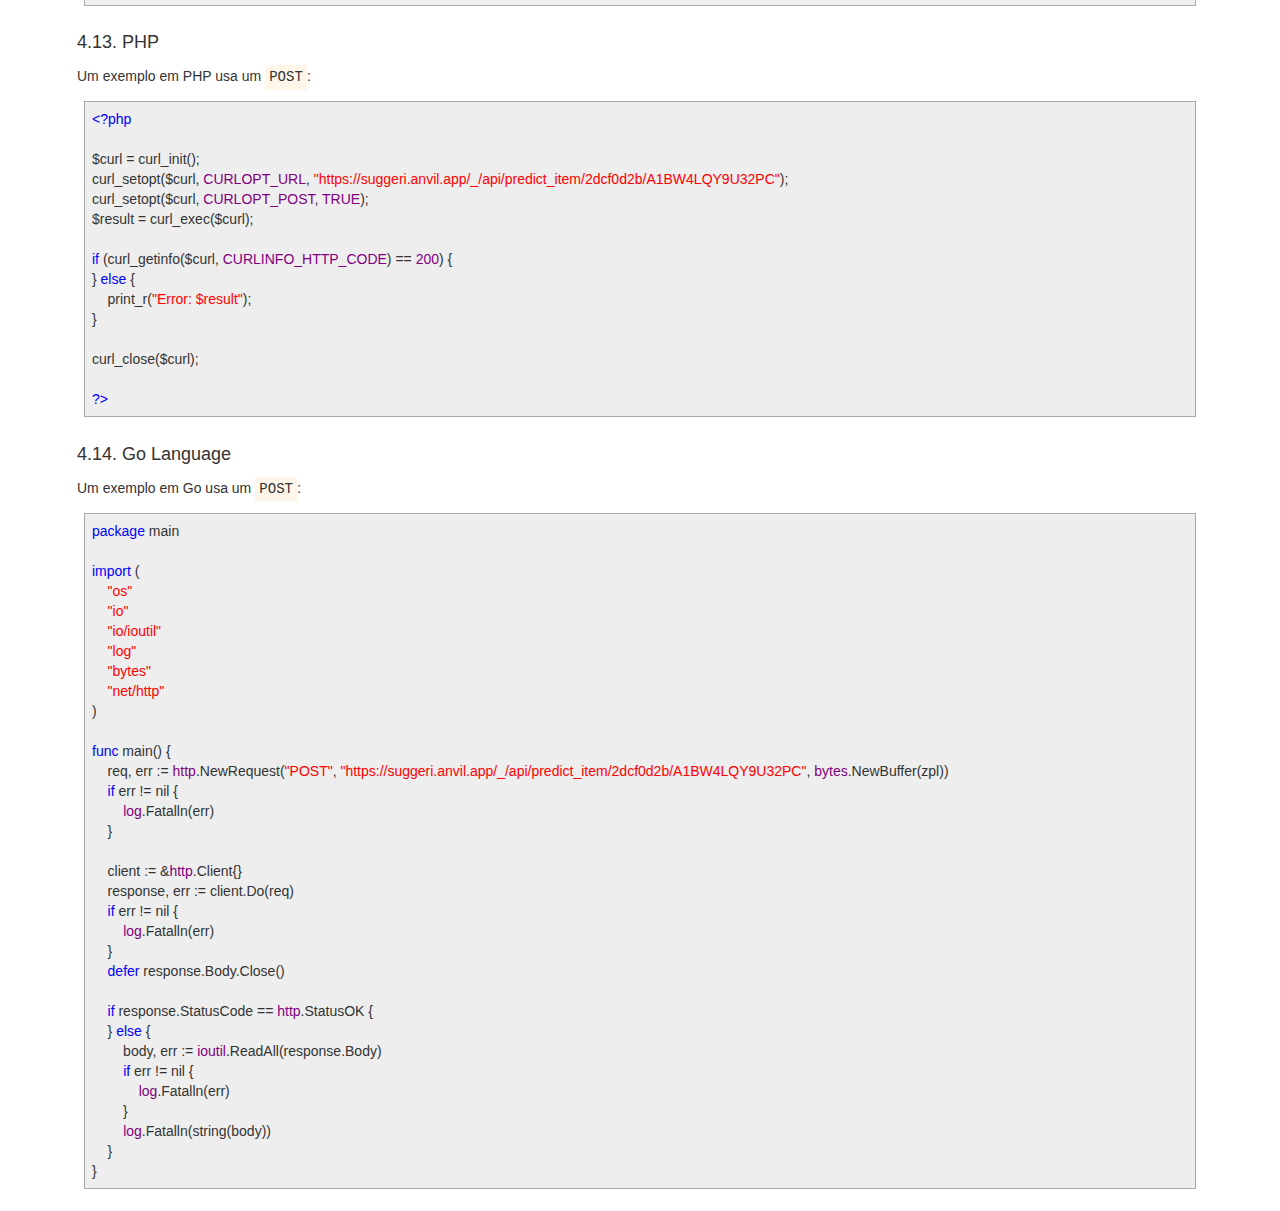
<file: desenvolvimento/site/app/api.html>
<!DOCTYPE html>
<html lang="en">
    <head>

        <meta charset="utf-8">
        <meta http-equiv="X-UA-Compatible" content="IE=edge">
        <meta name="viewport" content="width=device-width, initial-scale=1">
        <meta name="description" content="Online RESTful web service for easy conversion of ZPL code to PNG images or PDF files.">
        <link rel="icon" type="image/png" href="favicon.png">
        <title>Suggeri - API - Documentação</title>

        <!-- Font Awesome -->
        <link rel="stylesheet" href="https://cdnjs.cloudflare.com/ajax/libs/font-awesome/4.0.3/css/font-awesome.min.css">

        <!-- Bootstrap -->
        <link rel="stylesheet" href="https://stackpath.bootstrapcdn.com/bootstrap/3.4.1/css/bootstrap.min.css">

        <!-- Custom styling -->
        <style>
            #logo {
                margin-right: 0.2em;
            }
            a.navbar-brand {
                letter-spacing: 0.15em;
            }
            div.pull-left {
                padding-right: 1em;
            }
        </style>

<style>
    /* https://stackoverflow.com/questions/10405945/html-ordered-list-1-1-1-2-nested-counters-and-scope-not-working */
    ol {
        counter-reset: item;
    }
    ol > li {
        counter-increment: item;
    }
    ol ol > li {
        display: block;
    }
    ol ol > li:before {
        content: counters(item, ".") ". ";
        margin-left: -20px;
    }
    /* https://github.com/rs/curlie/blob/master/formatter/color.go */
    /* https://jonasjacek.github.io/colors/ */
    .console {
        color: #eee;
        background-color: #222;
        padding: 1em;
        font-family: monospace;
        white-space: nowrap;
        display: table; /* shrink width to size of contents */
    }
    .console .value  { color: #00afaf; }
    .console .status { color: #af8700; }
    .console .field  { color: #0087ff; }
    .console .faded  { color: #8a8a8a; }
    .code {
        margin: 1em;
        border: 1px solid darkgray;
        background-color: #eee;
        padding: 0.5em;
    }
    .code .string   { color: red;    }
    .code .comment  { color: green;  }
    .code .literal  { color: purple; }
    .code .constant { color: purple; }
    .code .keyword  { color: blue;   }
    .hanging-indent {
        padding-left: 1.5em;
        text-indent: -1em;
    }
    .tech {
        padding: 0.3em;
        font-family: monospace;
        background-color: #fff6ea;
    }
    dl dt:not(:first-child) {
        padding-top: 1em;
    }
    section {
        /* no collapsing margins */
        overflow: auto;
    }
    section > p, section > h2, section > h3, section > h4, section > dl {
        /* improves target animation look */
        margin-left: 7px;
        margin-right: 7px;
    }
    h2 {
        margin-bottom: 1em;
    }
    h3, h4 {
        margin-top: 0.75em;
        margin-bottom: 0.75em;
    }
    :target {
        animation: 2s highlightTarget cubic-bezier(0.3,0.9,0.4,0.9) 2 alternate;
    }
    @keyframes highlightTarget {
        from {                              }
        to   { background-color: peachpuff; }
    }
    section:last-of-type {
        /* a little space at the bottom of the page */
        margin-bottom: 2em;
    }
</style>
    </head>
    <body>


        <div class="container">

<div class="row">
    <div class="col-md-12">
        <h2>Suggeri API</h2>
    </div>
</div>
<div class="row">
    <div class="col-md-5">
        <ol>
            <li><a href="#intro">Introdução</a></li>
            <li><a href="#parameters">Parâmetros</a></li>
            <li><a href="#limits">Limites</a></li>
            <li><a href="#examples">Exemplos</a>
                <ol>
                    <li><a href="#live">Live</a></li>
                    <li><a href="#curl">curl</a></li>
                    <li><a href="#postman">Postman</a></li>
                    <li><a href="#posh">PowerShell</a></li>
                    <li><a href="#java">Java</a></li>
                    <li><a href="#python">Python</a></li>
                    <li><a href="#ruby">Ruby</a></li>
                    <li><a href="#node">Node.js</a></li>
                    <li><a href="#dlang">D Language</a></li>
                    <li><a href="#csharp">C#</a></li>
                    <li><a href="#vbnet">VB.NET</a></li>
                    <li><a href="#cf">ColdFusion</a></li>
                    <li><a href="#php">PHP</a></li>
                    <li><a href="#golang">Go Language</a></li>
                </ol>
            </li>
        </ol>
    </div>
    <div class="col-md-7">
        <div class="console">
            <span class="faded">[support@suggeri.com&nbsp;~]$</span>&nbsp;curlie&nbsp;-v&nbsp;<span class="faded">\</span><br>
            &nbsp;&nbsp;POST&nbsp;https://suggeri.anvil.app/_/api/predict_item/2dcf0d2b/A1BW4LQY9U32PC&nbsp;
            <br><br>
            <span class="faded">&gt;</span>&nbsp;<span class="field">POST</span>&nbsp;/_/api/predict_item/2dcf0d2b/A1BW4LQY9U32PC&nbsp;<span class="field">HTTP</span>/<span class="value">1.1</span><br>
            <span class="faded">&gt;</span>&nbsp;Host:&nbsp;<span class="value">suggeri.anvil.app</span><br>
            <span class="faded">&gt;</span>&nbsp;Accept:&nbsp;<span class="value">*/*</span><br>
            <br>
            <span class="faded">&lt;</span>&nbsp;<span class="field">HTTP</span>/<span class="value">1.1</span>&nbsp;<span class="value">200</span>&nbsp;<span class="status">OK</span><br>
            <span class="faded">&lt;</span>&nbsp;Content-Type:&nbsp;<span class="value">content-type: application/json</span><br>
            <span class="faded">&lt;</span><br>

            <span class="faded">&lt;</span>&nbsp;["535795531X","9788072097","9746427962","9788071813","3227001381"]<br><br>

            <span class="faded">&lt;</span>&nbsp;+---------------------------------------------------+<br>
            <span class="faded">&lt;</span>&nbsp;|&nbsp;NOTE:&nbsp;itens da resposta: 535795531X .. 3227001381 |<br>
            <span class="faded">&lt;</span>&nbsp;+---------------------------------------------------+<br>
        </div>
    </div>
</div>
<div class="row">
    <div class="col-md-12">
        <section id="intro">
        <h3>1. Introdução</h3>
        <p>O sitema de recomendação da Suggeri está disponível como um serviço online e pode ser invocado por meio de uma API RESTful simples e fácil de usar.</p>
        <h4>1.1 Itens</h4>
        <p>Para a predição de Itens para um determinado Usuário:</p>
        <p class="code">GET https://suggeri.anvil.app/_/api/predict_item/<b>{modelo_id}</b>/<b>{usuario_id}</b></p>
        <h4>1.2 Usuários</h4>
        <p>Para a predição de Usuários para um determinado Item:</p>
        <p class="code">GET https://suggeri.anvil.app/_/api/predict_user/<b>{modelo_id}</b>/<b>{item_id}</b></p>
        <h4>1.2 Notas de Avaliação</h4>
        <p>Para a predição de Nota de Avaliação de um Usuários para um determinado Item:</p>
        <p class="code">GET https://suggeri.anvil.app/_/api/predict_user_item/<b>{modelo_id}</b>/<b>{usuario_id}</b>/<b>{item_id}</b></p>
        <p>Você também pode usar <span class="tech">POST</span> ao invés de <span class="tech">GET</span> (A API aceita os dois métodos).</p>
        <p>The <span class="tech">POST</span> HTTP method is useful when:</p>
        </section>
        <section id="parameters">
        <h3>2. Parâmetros</h3>
        <dl>
            <dt>modelo_id</dt>
            <dd>O ID do modelo gerado após o treinamento na página Administrativa.<br>
                Os IDs são determinados automaticamente pela <span class="tech">Suggeri</span>.</dd>
            <dt>usuario_id</dt>
            <dd>O ID do usuário que deseja realizar a predição.<br>
                Os valores vão depender do <span class="tech">dataset</span> utilizado para treinar o modelo.</dd>
            <dt>item_id</dt>
            <dd>O ID do item que deseja realizar a predição.<br>
                Os valores vão depender do <span class="tech">dataset</span> utilizado para treinar o modelo.</dd>
        </dl>
        </section>
        <section id="limits">
        <h3>3. Limits</h3>
        <p>Como um serviço compartilhado, a API incorpora vários limites de uso que garantem que nenhum usuário único possa impactar negativamente as cargas de trabalho de outros usuários. Verifique seus limites de acordo com o seu plano contratado.</p>
        <ul>
            <li>Máximo <b>500 requisições por segundo por cliente</b>. Requisições adicionais resultam em <span class="tech">HTTP 429 (Too Many Requests)</span>.</li>
        </ul>
        <p>Observe que esses limites podem ser alterados conforme necessário, a fim de garantir uma operação suave do serviço para todos os usuários..</p>
        <p>Se esses limites forem muito restritivos para o uso pretendido, você pode considerar nos contactar para um Licenciamento de uso privado na infraestrutura de sua empresa.</p>
        </section>
        <section id="examples">
        <h3>4. Exemplos</h3>
        <p>Os snippets e exemplos de código abaixo destinam-se a começar a consumir a API rapidamente com dados de teste, 
            independentemente da sua pilha de tecnologia do lado do cliente. 
            Se você tiver um exemplo de código que use tecnologia diferente, e você gostaria de compartilhá-lo com outros usuários, 
            sinta-se à vontade para nos enviar um <a href="mailto:ronivaldo@gmail.com">email</a>.</p>
        </section>
        <section id="live">
        <h4>4.1. Live Examples</h4>
        <p>Alguns exemplos ao vivo que usam solicitações <span class="tech">GET</span>:</p>
        <ul>
            <li><a href="https://suggeri.anvil.app/_/api/predict_item/2dcf0d2b/A1BW4LQY9U32PC" target="_blank">https://suggeri.anvil.app/_/api/predict_item/2dcf0d2b/A1BW4LQY9U32PC</a></li>
            <li><a href="https://suggeri.anvil.app/_/api/predict_user/2dcf0d2b/535795531X" target="_blank">https://suggeri.anvil.app/_/api/predict_user/2dcf0d2b/535795531X</a></li>
            <li><a href="https://suggeri.anvil.app/_/api/predict_user_item/2dcf0d2b/A1BW4LQY9U32PC/535795531X" target="_blank">https://suggeri.anvil.app/_/api/predict_user_item/2dcf0d2b/A1BW4LQY9U32PC/535795531X</a></li>
            
        </ul>
        </section>
        <section id="curl">
        <h4>4.2. curl</h4>
            <p>Usando método <span class="tech">GET</span>:</p>
            <p class="code">curl --get https://suggeri.anvil.app/_/api/predict_item/2dcf0d2b/A1BW4LQY9U32PC</p>
            <p>Usando método <span class="tech">POST</span>:</p>
            <p class="code">curl --request POST https://suggeri.anvil.app/_/api/predict_item/2dcf0d2b/A1BW4LQY9U32PC</p>
        </section>
        <section id="postman">
        <h4>4.3. Postman</h4>
        <p>Você pode usar o Postman para enviar requisições, acesse <a href="https://www.postman.com/">https://www.postman.com/</a>.</p>
        </section>
        <section id="posh">
        <h4>4.4. PowerShell</h4>
            <p>Use o método <span class="tech">POST</span>:</p>
            <p class="code hanging-indent">Invoke-RestMethod `<br>
                -Method Post `<br>
                -Uri https://suggeri.anvil.app/_/api/predict_item/2dcf0d2b/A1BW4LQY9U32PC `</p>
        </section>
        <section id="java">
        <h4>4.5. Java</h4>
        <p>Um exemplo Java que usa o Java 11 <a href="https://docs.oracle.com/en/java/javase/11/docs/api/java.net.http/java/net/http/HttpClient.html">HttpClient API</a> para enviar um <span class="tech">POST</span>:</p>
        <p class="code">
            <span class="keyword">var</span> uri = URI.create(<span class="string">"https://suggeri.anvil.app/_/api/predict_item/2dcf0d2b/A1BW4LQY9U32PC"</span>);<br>
            <span class="keyword">var</span> request = HttpRequest.newBuilder(uri)<br>
            &nbsp;&nbsp;&nbsp;&nbsp;.POST()<br>
            &nbsp;&nbsp;&nbsp;&nbsp;.build();<br>
            <span class="keyword">var</span> client = HttpClient.newHttpClient();<br>
            <span class="keyword">var</span> response = client.send(request, BodyHandlers.ofByteArray());<br>
            <span class="keyword">var</span> body = response.body();<br>
            <br>
            <span class="keyword">if</span> (response.statusCode() == <span class="literal">200</span>) {<br>
            &nbsp;&nbsp;&nbsp;&nbsp;System.out.println(body);<br>
            } <span class="keyword">else</span> {<br>
            &nbsp;&nbsp;&nbsp;&nbsp;<span class="keyword">var</span> errorMessage = <span class="keyword">new</span> String(body, StandardCharsets.UTF_8);<br>
            &nbsp;&nbsp;&nbsp;&nbsp;System.out.println(errorMessage);<br>
            }<br>
        </p>
        </section>
        <section id="python">
        <h4>4.6. Python</h4>
        <p>O exemplo em Python usa a biblioteca <a href="http://docs.python-requests.org/">Requests</a> para enviar um <span class="tech">POST</span>:</p>
        <p class="code">
            <span class="keyword">import</span> requests<br>
            url = <span class="string">'https://suggeri.anvil.app/_/api/predict_item/2dcf0d2b/A1BW4LQY9U32PC'</span><br>
            response = requests.post(url)<br>
            <br>
            <span class="keyword">if</span> response.status_code != <span class="literal">200</span>:<br>
            &nbsp;&nbsp;&nbsp;&nbsp;print(<span class="string">'Error: '</span> + response.text)<br>
        </p>
        </section>
        <section id="ruby">
        <h4>4.7. Ruby</h4>
        <p>O exemplo em Ruby usa um <span class="tech">POST</span>:</p>
        <p class="code">
            <span class="keyword">require</span> <span class="string">'net/http'</span><br>
            <br>
            uri = <span class="constant">URI</span> <span class="string">'https://suggeri.anvil.app/_/api/predict_item/2dcf0d2b/A1BW4LQY9U32PC'</span><br>
            http = <span class="constant">Net</span>::<span class="constant">HTTP</span>.<span class="keyword">new</span> uri.host, uri.port<br>
            request = <span class="constant">Net</span>::<span class="constant">HTTP</span>::<span class="constant">Post</span>.<span class="keyword">new</span> uri.request_uri<br>
            response = http.request request<br>
            <br>
            <span class="keyword">case</span> response<br>
            <span class="keyword">when</span> <span class="constant">Net</span>::<span class="constant">HTTPSuccess</span> <span class="keyword">then</span><br>
            <span class="keyword">else</span><br>
            &nbsp;&nbsp;&nbsp;&nbsp;puts <span class="string">"Error: #{response.body}"</span><br>
            <span class="keyword">end</span><br>
        </p>
        </section>
        <section id="node">
        <h4>4.8. Node.js</h4>
        <p>O exemplo em Node.js usa um <span class="tech">POST</span>:</p>
        <p class="code">
            <span class="keyword">var</span> fs = require(<span class="string">'fs'</span>);<br>
            <span class="keyword">var</span> request = require(<span class="string">'request'</span>);<br>
            <br>
            <span class="keyword">var</span> options = {<br>
            &nbsp;&nbsp;&nbsp;&nbsp;encoding: null,<br>
            &nbsp;&nbsp;&nbsp;&nbsp;url: <span class="string">'https://suggeri.anvil.app/_/api/predict_item/2dcf0d2b/A1BW4LQY9U32PC'</span><br>
            };<br>
            <br>
            request.post(options, <span class="keyword">function</span>(err, resp, body) {<br>
            &nbsp;&nbsp;&nbsp;&nbsp;<span class="keyword">if</span> (err) {<br>
            &nbsp;&nbsp;&nbsp;&nbsp;&nbsp;&nbsp;&nbsp;&nbsp;<span class="keyword">return</span> console.log(err);<br>
            &nbsp;&nbsp;&nbsp;&nbsp;}<br>
            &nbsp;&nbsp;&nbsp;&nbsp;});<br>
            });<br>
        </p>
        </section>
        <section id="dlang">
        <h4>4.9. D Language</h4>
        <p>A D language usa um <span class="tech">POST</span>:</p>
        <p class="code">
            <span class="keyword">import</span> std.stdio;<br>
            <span class="keyword">import</span> std.net.curl;<br>
            <br>
            <span class="keyword">auto</span> url = <span class="string">"https://suggeri.anvil.app/_/api/predict_item/2dcf0d2b/A1BW4LQY9U32PC"</span>;<br>
            <br>
            <span class="keyword">void</span> main() {<br>
            &nbsp;&nbsp;&nbsp;&nbsp;<span class="keyword">auto</span> conn = HTTP();<br>
            &nbsp;&nbsp;&nbsp;&nbsp;<span class="keyword">auto</span> result = url.post;<br>
            &nbsp;&nbsp;&nbsp;&nbsp;<span class="keyword">if</span> (conn.statusLine.code == <span class="literal">200</span>) {<br>
            &nbsp;&nbsp;&nbsp;&nbsp;} <span class="keyword">else</span> {<br>
            &nbsp;&nbsp;&nbsp;&nbsp;&nbsp;&nbsp;&nbsp;&nbsp;writeln(conn.statusLine.toString());<br>
            &nbsp;&nbsp;&nbsp;&nbsp;}<br>
            }<br>
        </p>
        </section>
        <section id="csharp">
        <h4>4.10. C# </h4>
        <p>Um exemplo em C# usa um <span class="tech">POST</span>:</p>
        <p class="code">
            <span class="keyword">var</span> request = (HttpWebRequest) WebRequest.Create(<span class="string">"https://suggeri.anvil.app/_/api/predict_item/2dcf0d2b/A1BW4LQY9U32PC"</span>);<br>
            request.Method = <span class="string">"POST"</span>;<br>
            <br>
            <span class="keyword">var</span> requestStream = request.GetRequestStream();<br>
            requestStream.Close();<br>
            <br>
            <span class="keyword">try</span> {<br>
            &nbsp;&nbsp;&nbsp;&nbsp;<span class="keyword">var</span> response = (HttpWebResponse) request.GetResponse();<br>
            } <span class="keyword">catch</span> (WebException e) {<br>
            &nbsp;&nbsp;&nbsp;&nbsp;Console.WriteLine(<span class="string">"Error: {0}"</span>, e.Status);<br>
            }<br>
        </p>
        </section>
        <section id="vbnet">
        <h4>4.11. VB.NET</h4>
        <p>Um exemplo em VB.NET usa um <span class="tech">POST</span>:</p>
        <p class="code">
            <span class="keyword">Dim</span> request <span class="keyword">As</span> HttpWebRequest = WebRequest.Create(<span class="string">"https://suggeri.anvil.app/_/api/predict_item/2dcf0d2b/A1BW4LQY9U32PC"</span>)<br>
            request.Method = <span class="string">"POST"</span><br>
            <br>
            <span class="keyword">Dim</span> requestStream <span class="keyword">As</span> Stream = request.GetRequestStream()<br>
            requestStream.Write(zpl, <span class="literal">0</span>, zpl.Length)<br>
            requestStream.Close()<br>
            <br>
            <span class="keyword">Try</span><br>
            &nbsp;&nbsp;&nbsp;&nbsp;<span class="keyword">Dim</span> response <span class="keyword">As</span> HttpWebResponse = request.GetResponse()<br>
            <span class="keyword">Catch</span> e <span class="keyword">As</span> WebException<br>
            &nbsp;&nbsp;&nbsp;&nbsp;Console.WriteLine(<span class="string">"Error: {0}"</span>, e.Status)<br>
            <span class="keyword">End</span> <span class="keyword">Try</span><br>
        </p>
        </section>
        <section id="cf">
        <h4>4.12. ColdFusion</h4>
        <p>Um exemplo em ColdFusion usa um <span class="tech">POST</span>:</p>
        <p class="code">
            &lt;<span class="keyword">cfoutput</span>&gt;<br>
            &nbsp;&nbsp;&nbsp;&nbsp;&lt;<span class="keyword">cfhttp</span> url=<span class="string">"https://suggeri.anvil.app/_/api/predict_item/2dcf0d2b/A1BW4LQY9U32PC"</span> method=<span class="string">"post"</span> result=<span class="string">"result"</span>&gt;<br>
            &nbsp;&nbsp;&nbsp;&nbsp;&lt;/<span class="keyword">cfhttp</span>&gt;<br>
            &nbsp;&nbsp;&nbsp;&nbsp;&lt;<span class="keyword">cfcontent</span> variable=<span class="string">"#result.Filecontent#"</span> type=<span class="string">"#type#"</span> reset=<span class="string">"true"</span> /&gt;<br>
            &lt;/<span class="keyword">cfoutput</span>&gt;<br>
        </p>
        </section>
        <section id="php">
        <h4>4.13. PHP</h4>
        <p>Um exemplo em PHP usa um <span class="tech">POST</span>:</p>
        <p class="code">
            <span class="keyword">&lt;?php</span><br>
            <br>
            $curl = curl_init();<br>
            curl_setopt($curl, <span class="constant">CURLOPT_URL</span>, <span class="string">"https://suggeri.anvil.app/_/api/predict_item/2dcf0d2b/A1BW4LQY9U32PC"</span>);<br>
            curl_setopt($curl, <span class="constant">CURLOPT_POST</span>, <span class="constant">TRUE</span>);<br>
            $result = curl_exec($curl);<br>
            <br>
            <span class="keyword">if</span> (curl_getinfo($curl, <span class="constant">CURLINFO_HTTP_CODE</span>) == <span class="literal">200</span>) {<br>
            } <span class="keyword">else</span> {<br>
            &nbsp;&nbsp;&nbsp;&nbsp;print_r(<span class="string">"Error: $result"</span>);<br>
            }<br>
            <br>
            curl_close($curl);<br>
            <br>
            <span class="keyword">?&gt;</span><br>
        </p>
        </section>
        <section id="golang">
        <h4>4.14. Go Language</h4>
        <p>Um exemplo em Go usa um <span class="tech">POST</span>:</p>
        <p class="code">
            <span class="keyword">package</span> main<br>
            <br>
            <span class="keyword">import</span> (<br>
            &nbsp;&nbsp;&nbsp;&nbsp;<span class="string">"os"</span><br>
            &nbsp;&nbsp;&nbsp;&nbsp;<span class="string">"io"</span><br>
            &nbsp;&nbsp;&nbsp;&nbsp;<span class="string">"io/ioutil"</span><br>
            &nbsp;&nbsp;&nbsp;&nbsp;<span class="string">"log"</span><br>
            &nbsp;&nbsp;&nbsp;&nbsp;<span class="string">"bytes"</span><br>
            &nbsp;&nbsp;&nbsp;&nbsp;<span class="string">"net/http"</span><br>
            )<br>
            <br>
            <span class="keyword">func</span> main() {<br>
            &nbsp;&nbsp;&nbsp;&nbsp;req, err := <span class="constant">http</span>.NewRequest(<span class="string">"POST"</span>, <span class="string">"https://suggeri.anvil.app/_/api/predict_item/2dcf0d2b/A1BW4LQY9U32PC"</span>, <span class="constant">bytes</span>.NewBuffer(zpl))<br>
            &nbsp;&nbsp;&nbsp;&nbsp;<span class="keyword">if</span> err != nil {<br>
            &nbsp;&nbsp;&nbsp;&nbsp;&nbsp;&nbsp;&nbsp;&nbsp;<span class="constant">log</span>.Fatalln(err)<br>
            &nbsp;&nbsp;&nbsp;&nbsp;}<br>
            <br>
            &nbsp;&nbsp;&nbsp;&nbsp;client := &<span class="constant">http</span>.Client{}<br>
            &nbsp;&nbsp;&nbsp;&nbsp;response, err := client.Do(req)<br>
            &nbsp;&nbsp;&nbsp;&nbsp;<span class="keyword">if</span> err != nil {<br>
            &nbsp;&nbsp;&nbsp;&nbsp;&nbsp;&nbsp;&nbsp;&nbsp;<span class="constant">log</span>.Fatalln(err)<br>
            &nbsp;&nbsp;&nbsp;&nbsp;}<br>
            &nbsp;&nbsp;&nbsp;&nbsp;<span class="keyword">defer</span> response.Body.Close()<br>
            <br>
            &nbsp;&nbsp;&nbsp;&nbsp;<span class="keyword">if</span> response.StatusCode == <span class="constant">http</span>.StatusOK {<br>

                &nbsp;&nbsp;&nbsp;&nbsp;} <span class="keyword">else</span> {<br>
            &nbsp;&nbsp;&nbsp;&nbsp;&nbsp;&nbsp;&nbsp;&nbsp;body, err := <span class="constant">ioutil</span>.ReadAll(response.Body)<br>
            &nbsp;&nbsp;&nbsp;&nbsp;&nbsp;&nbsp;&nbsp;&nbsp;<span class="keyword">if</span> err != nil {<br>
            &nbsp;&nbsp;&nbsp;&nbsp;&nbsp;&nbsp;&nbsp;&nbsp;&nbsp;&nbsp;&nbsp;&nbsp;<span class="constant">log</span>.Fatalln(err)<br>
            &nbsp;&nbsp;&nbsp;&nbsp;&nbsp;&nbsp;&nbsp;&nbsp;}<br>
            &nbsp;&nbsp;&nbsp;&nbsp;&nbsp;&nbsp;&nbsp;&nbsp;<span class="constant">log</span>.Fatalln(string(body))<br>
            &nbsp;&nbsp;&nbsp;&nbsp;}<br>
            }<br>
        </p>
        </section>
    </div>
</div>
        </div>

    </body>
</html>
</file>
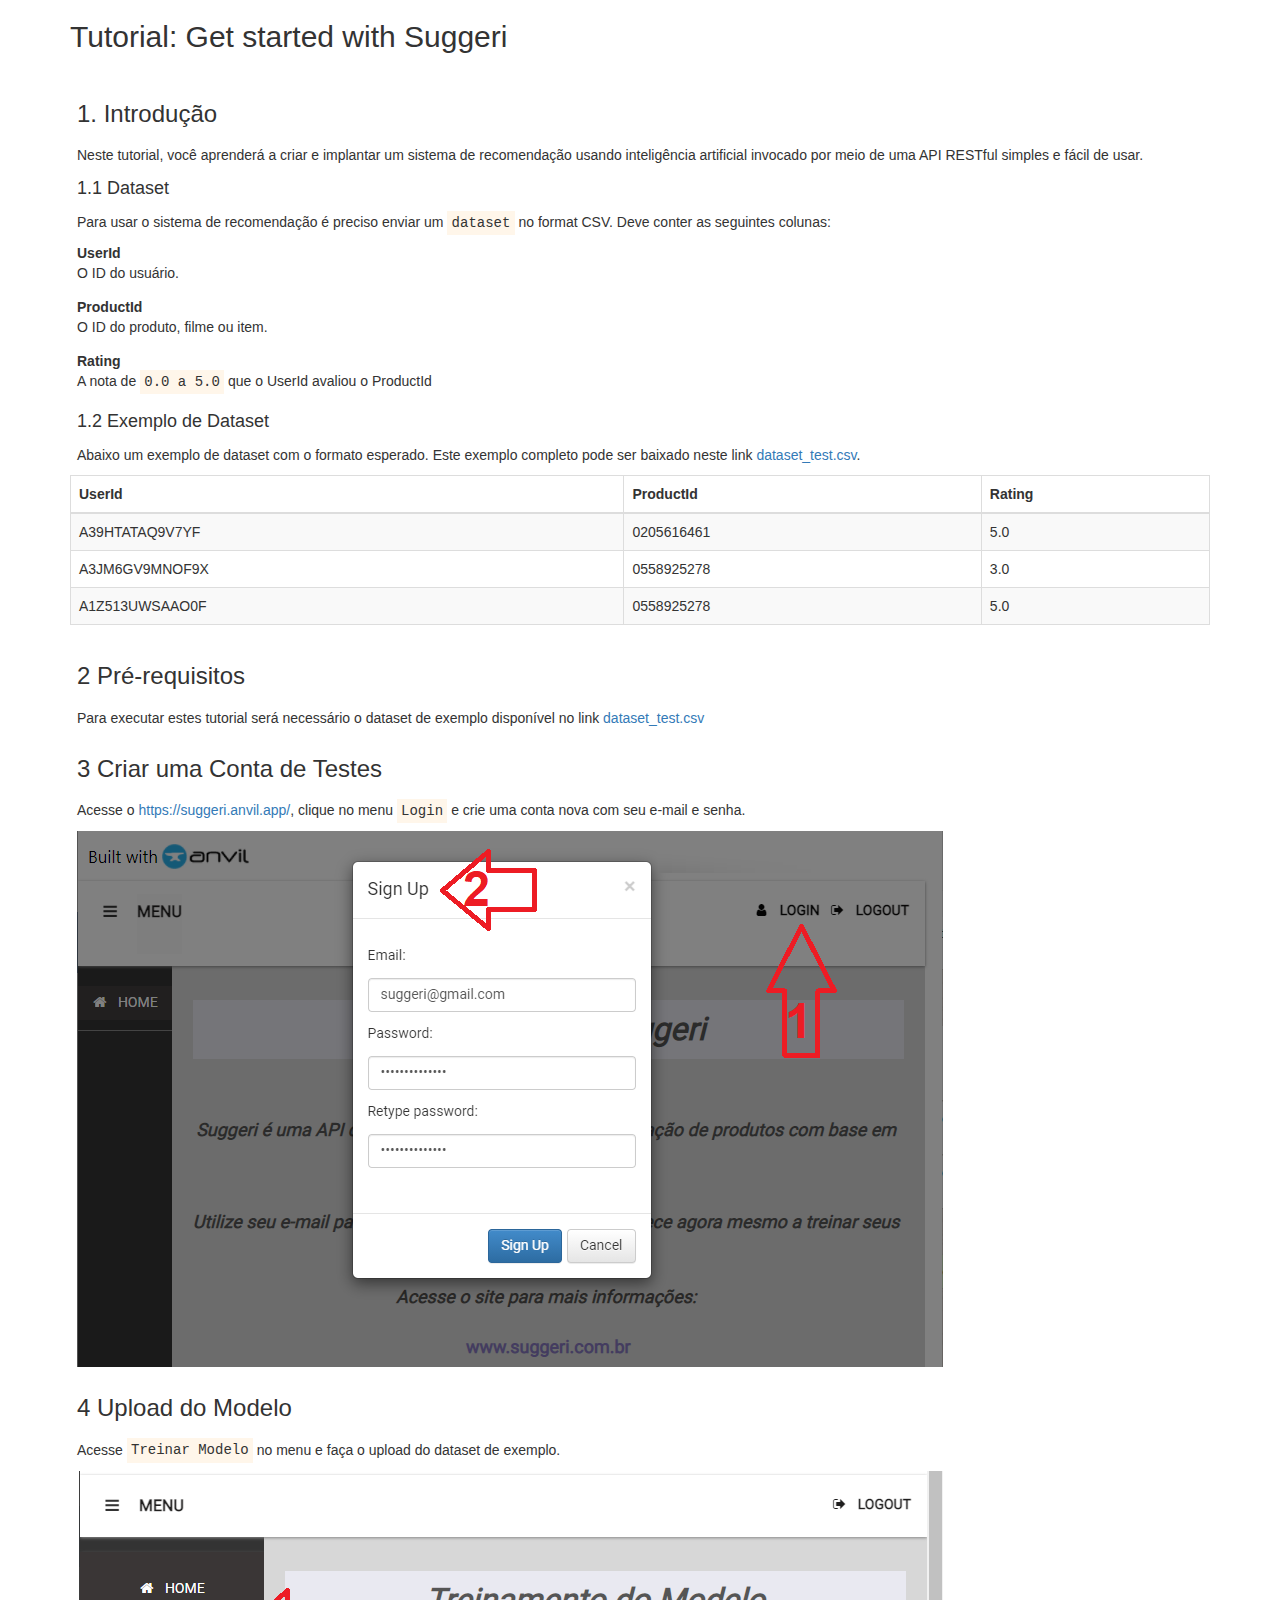
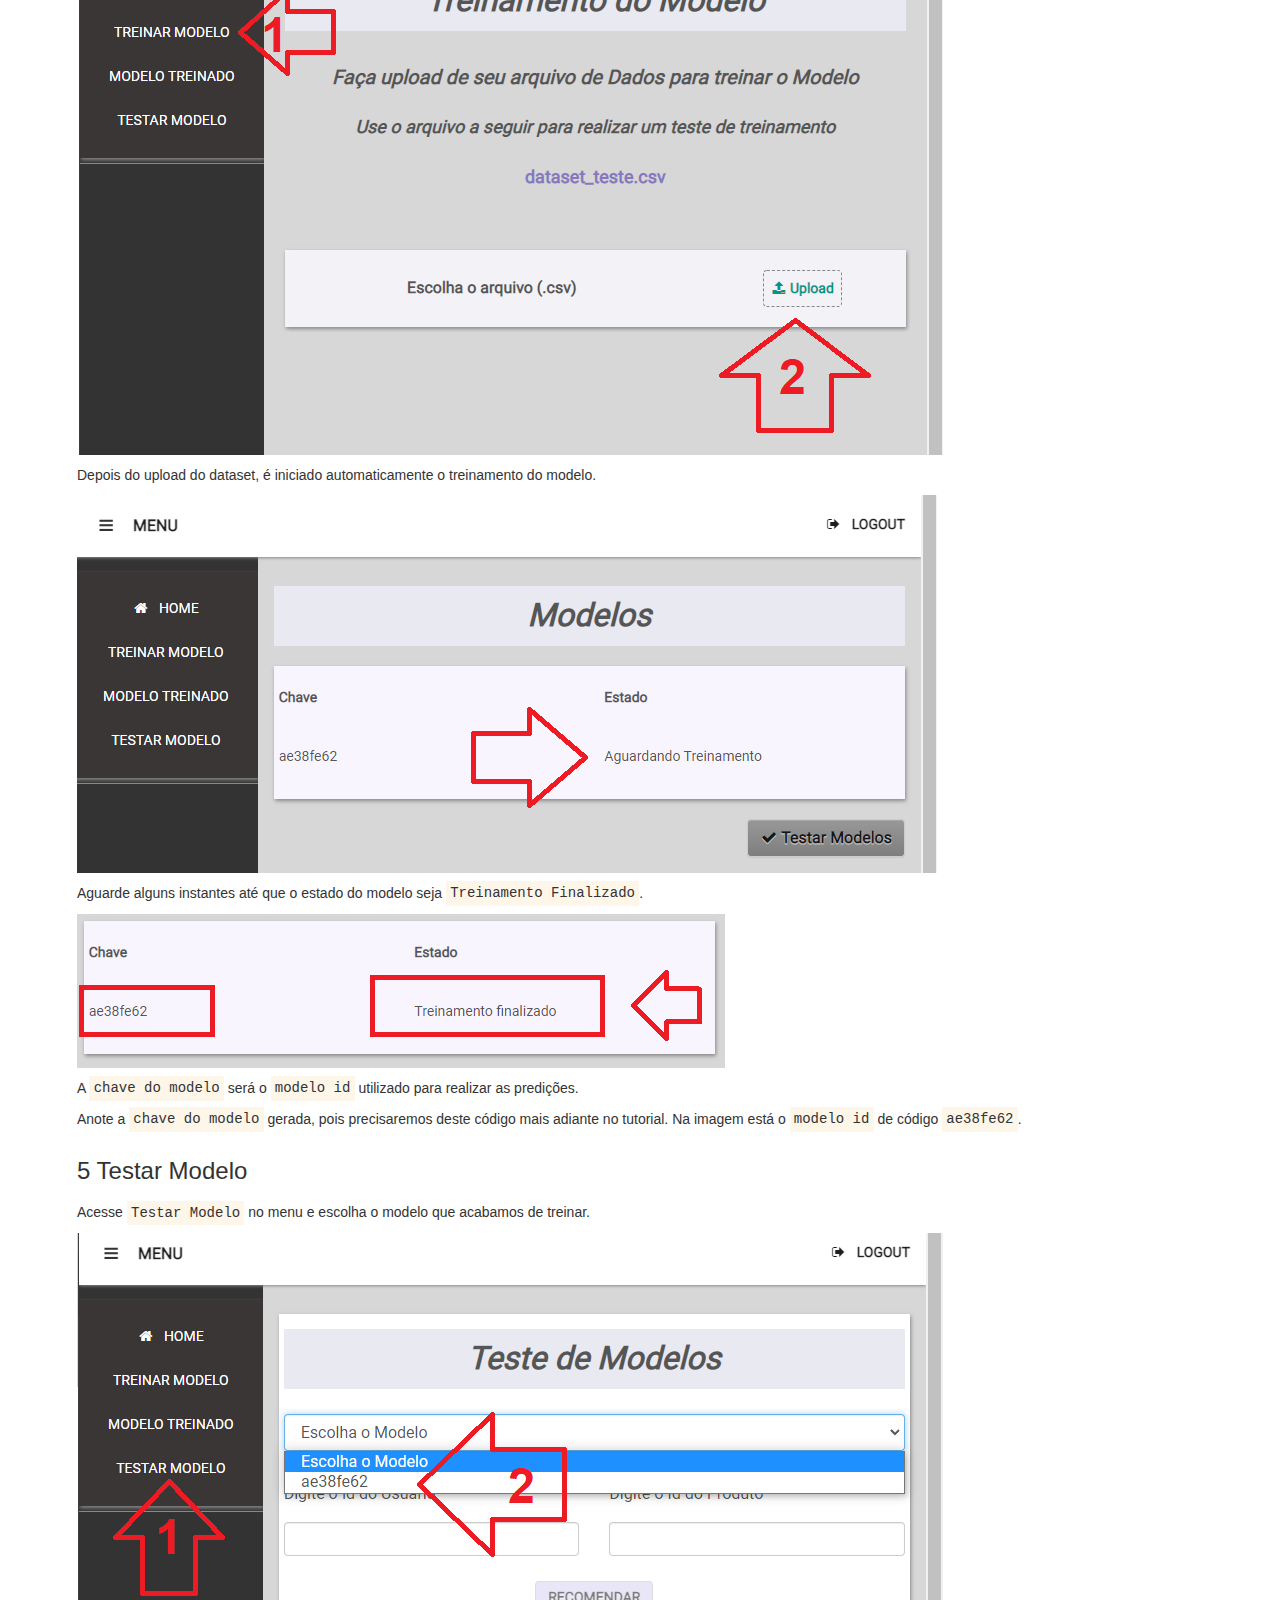
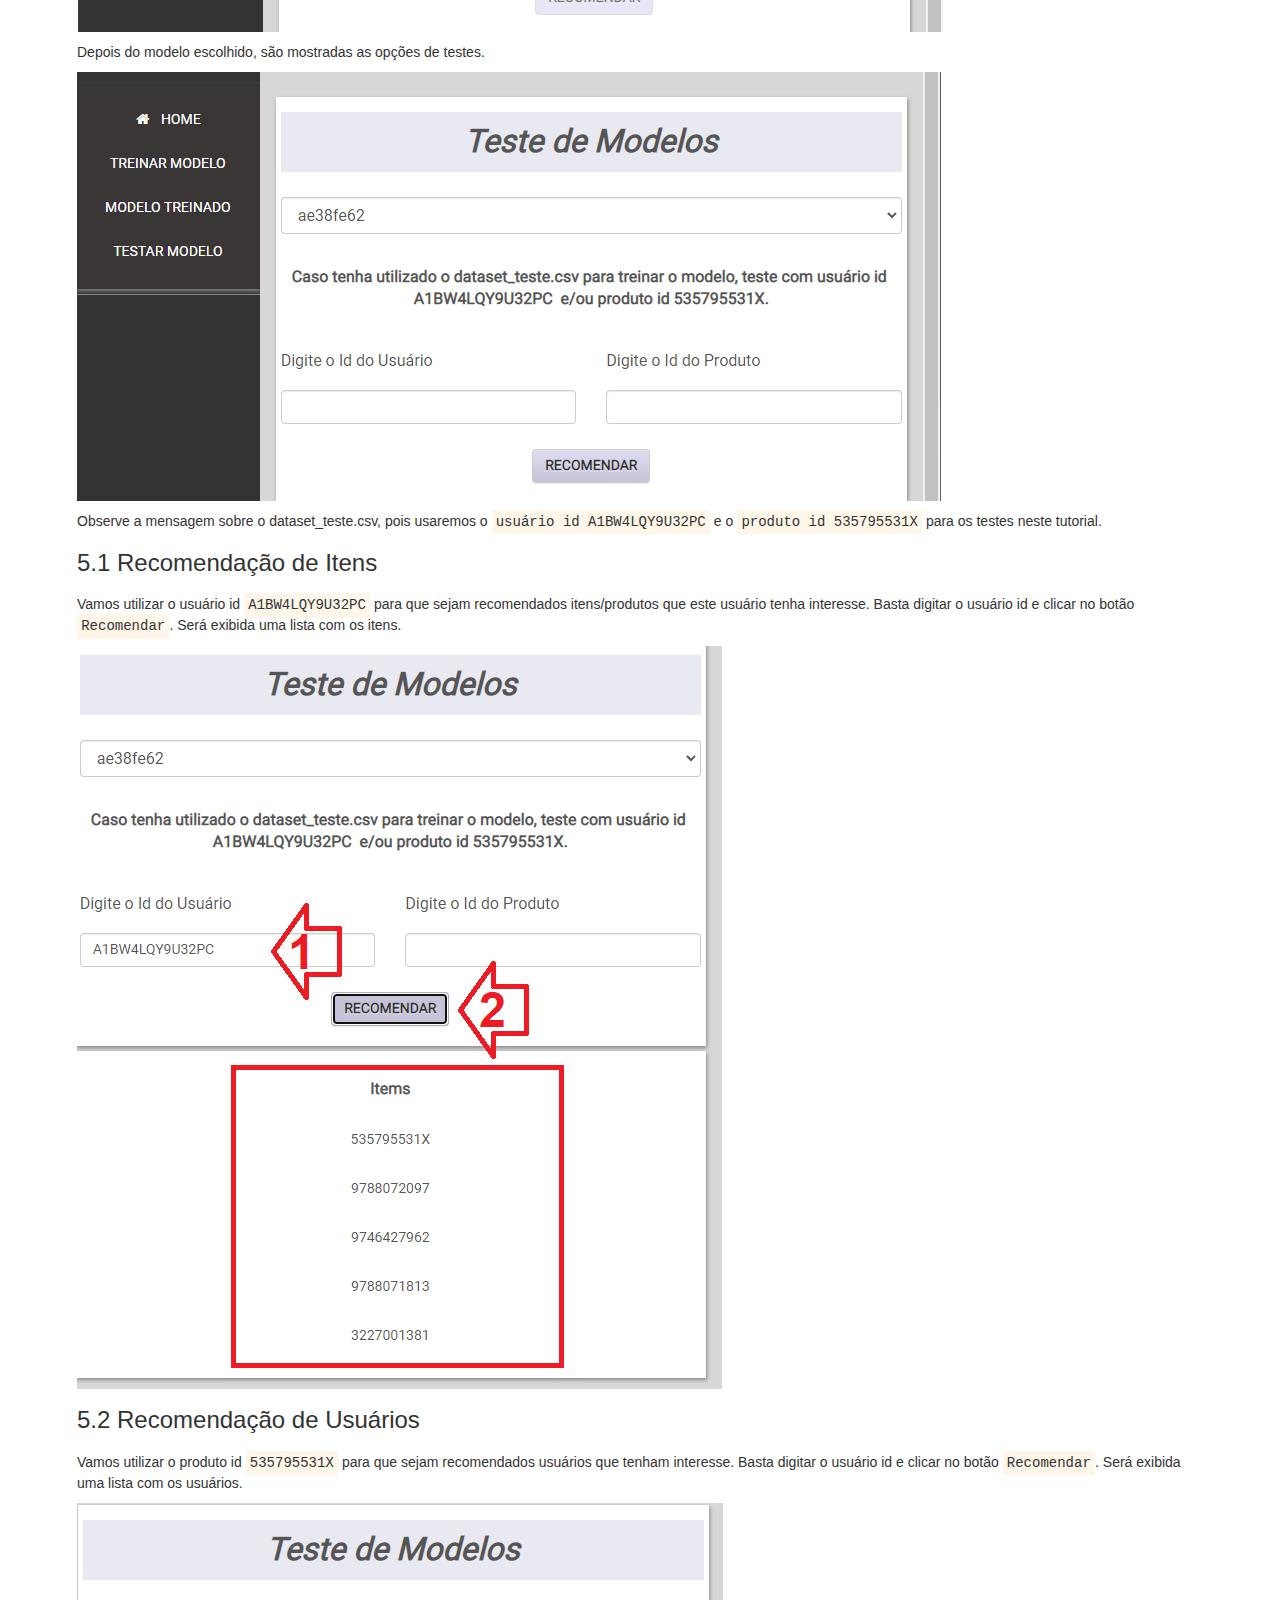
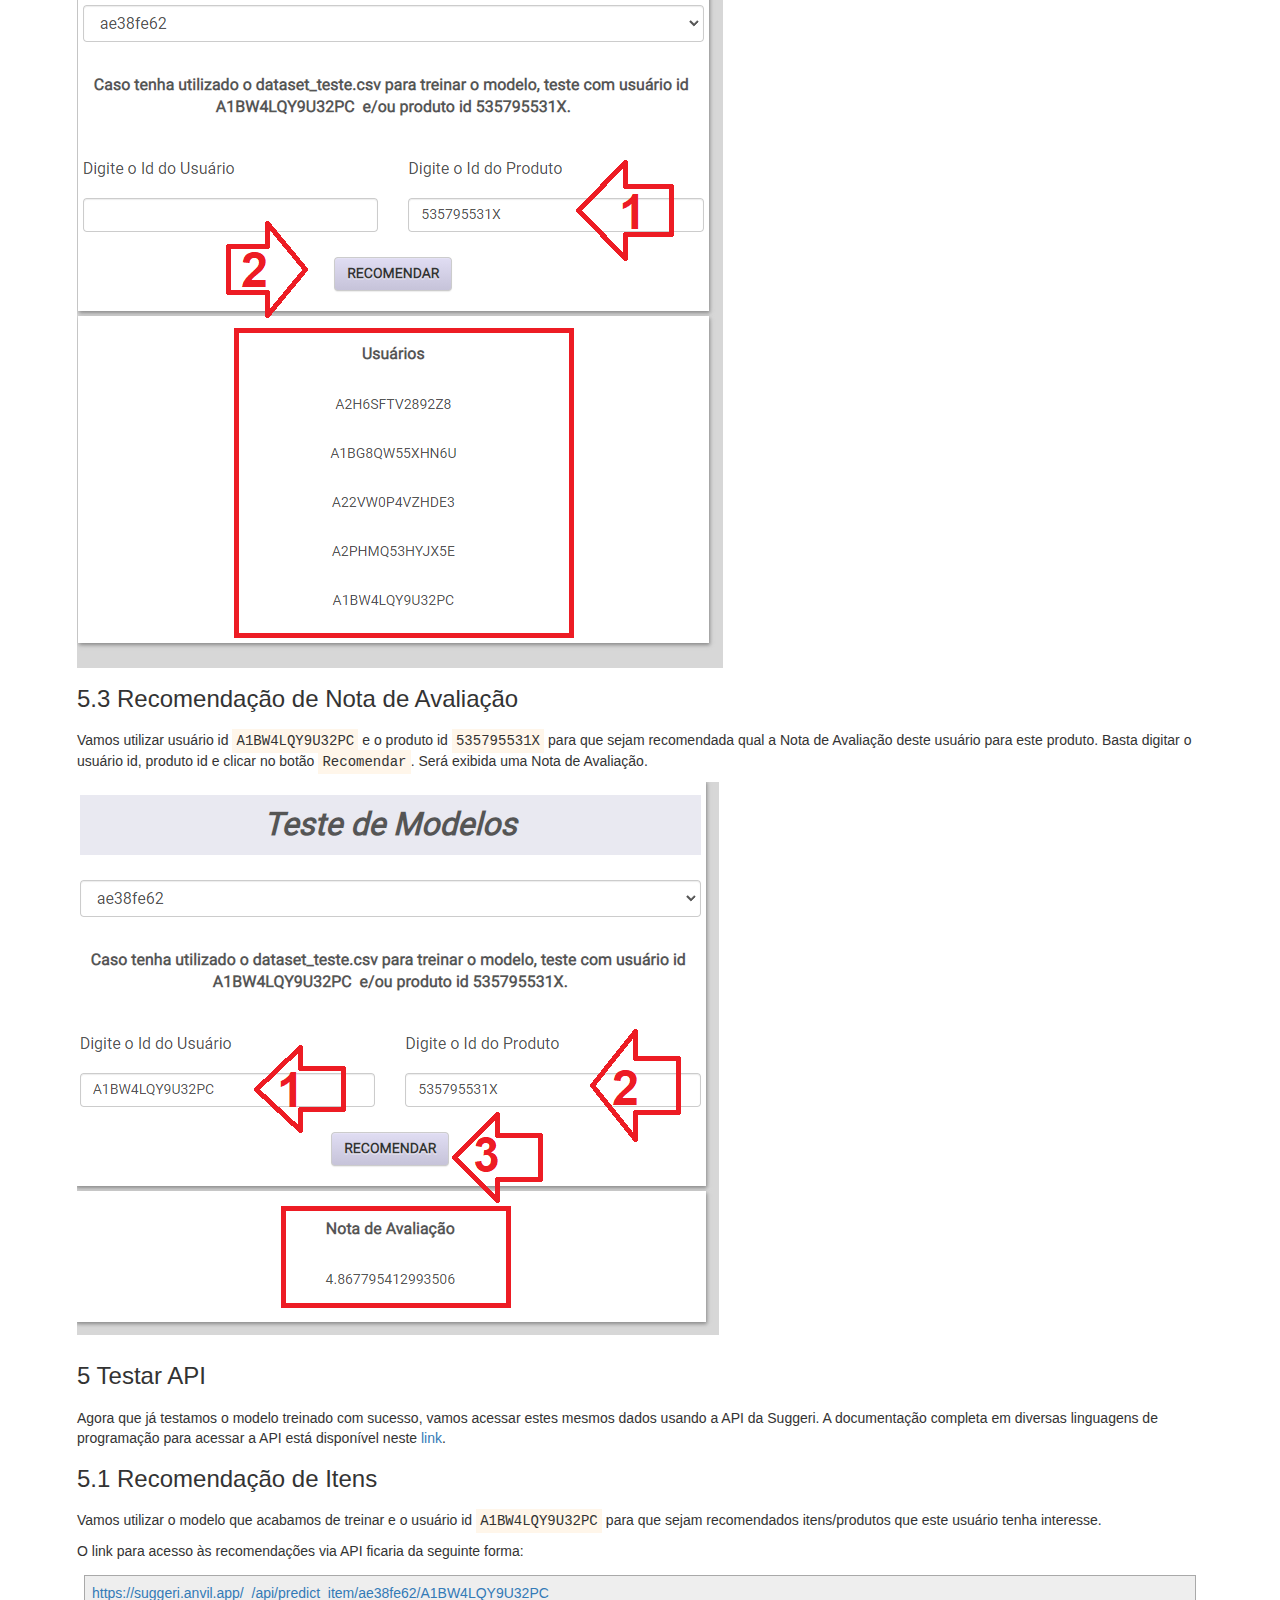
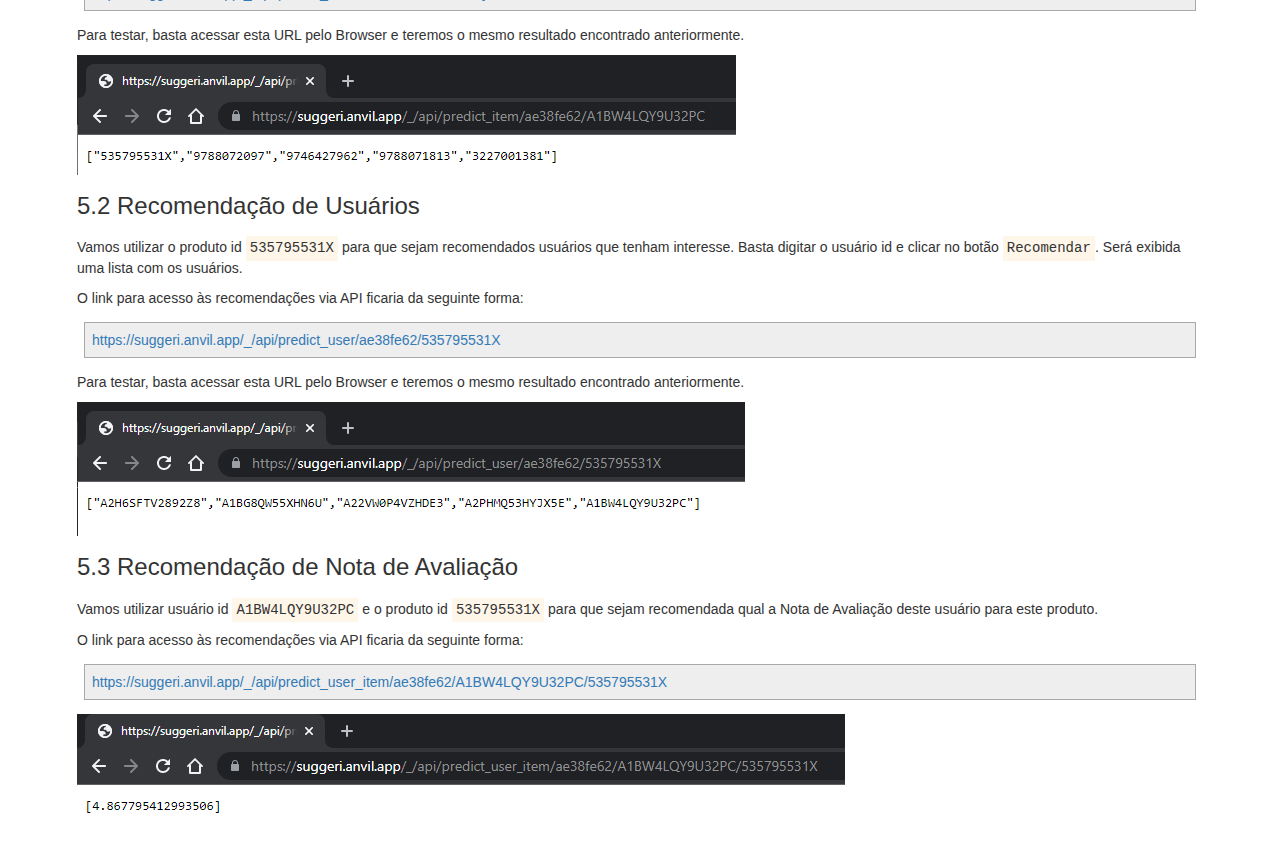
<file: desenvolvimento/site/app/tutorial.html>
<!DOCTYPE html>
<html lang="en">
  <head>
    <meta charset="utf-8">
    <meta http-equiv="X-UA-Compatible" content="IE=edge">
    <meta name="viewport" content="width=device-width, initial-scale=1">
    <meta name="description" content="Online RESTful web service for easy conversion of ZPL code to PNG images or PDF files.">
    <link rel="icon" type="image/png" href="favicon.png">
    <title>Suggeri - API - Documentação</title>
    <!-- Font Awesome -->
    <link rel="stylesheet" href="https://cdnjs.cloudflare.com/ajax/libs/font-awesome/4.0.3/css/font-awesome.min.css">
    <!-- Bootstrap -->
    <link rel="stylesheet" href="https://stackpath.bootstrapcdn.com/bootstrap/3.4.1/css/bootstrap.min.css">
    <!-- Custom styling -->
    <style>
      #logo {
      margin-right: 0.2em;
      }
      a.navbar-brand {
      letter-spacing: 0.15em;
      }
      div.pull-left {
      padding-right: 1em;
      }
    </style>
    <style>
      /* https://stackoverflow.com/questions/10405945/html-ordered-list-1-1-1-2-nested-counters-and-scope-not-working */
      ol {
      counter-reset: item;
      }
      ol > li {
      counter-increment: item;
      }
      ol ol > li {
      display: block;
      }
      ol ol > li:before {
      content: counters(item, ".") ". ";
      margin-left: -20px;
      }
      /* https://github.com/rs/curlie/blob/master/formatter/color.go */
      /* https://jonasjacek.github.io/colors/ */
      .console {
      color: #eee;
      background-color: #222;
      padding: 1em;
      font-family: monospace;
      white-space: nowrap;
      display: table; /* shrink width to size of contents */
      }
      .console .value  { color: #00afaf; }
      .console .status { color: #af8700; }
      .console .field  { color: #0087ff; }
      .console .faded  { color: #8a8a8a; }
      .code {
      margin: 1em;
      border: 1px solid darkgray;
      background-color: #eee;
      padding: 0.5em;
      }
      .code .string   { color: red;    }
      .code .comment  { color: green;  }
      .code .literal  { color: purple; }
      .code .constant { color: purple; }
      .code .keyword  { color: blue;   }
      .hanging-indent {
      padding-left: 1.5em;
      text-indent: -1em;
      }
      .tech {
      padding: 0.3em;
      font-family: monospace;
      background-color: #fff6ea;
      }
      dl dt:not(:first-child) {
      padding-top: 1em;
      }
      section {
      /* no collapsing margins */
      overflow: auto;
      }
      section > p, section > h2, section > h3, section > h4, section > dl {
      /* improves target animation look */
      margin-left: 7px;
      margin-right: 7px;
      }
      h2 {
      margin-bottom: 1em;
      }
      h3, h4 {
      margin-top: 0.75em;
      margin-bottom: 0.75em;
      }
      :target {
      animation: 2s highlightTarget cubic-bezier(0.3,0.9,0.4,0.9) 2 alternate;
      }
      @keyframes highlightTarget {
      from {                              }
      to   { background-color: peachpuff; }
      }
      section:last-of-type {
      /* a little space at the bottom of the page */
      margin-bottom: 2em;
      }
    </style>
  </head>
  <body>
    <div class="container">
      <div class="row">
        <div class="col-md-12">
          <h2>Tutorial: Get started with Suggeri</h2>
        </div>
      </div>
      <div class="row">
        <div class="col-md-12">
          <section id="intro">
            <h3>1. Introdução</h3>
            <p>
              Neste tutorial, você aprenderá a criar e implantar um sistema de recomendação usando inteligência artificial invocado por meio de uma API RESTful simples e fácil de usar.
            </p>
            <h4>1.1 Dataset</h4>
            <p>Para usar o sistema de recomendação é preciso enviar um <span class="tech">dataset</span> no format CSV. Deve conter as seguintes colunas:</p>
            <dl>
              <dt>UserId</dt>
              <dd>O ID do usuário.<br>
              <dt>ProductId</dt>
              <dd>O ID do produto, filme ou item.<br>
              <dt>Rating</dt>
              <dd>A nota de <span class="tech">0.0 a 5.0</span> que o UserId avaliou o ProductId</dd>
            </dl>
            <h4>1.2 Exemplo de Dataset</h4>
            <p>Abaixo um exemplo de dataset com o formato esperado. Este exemplo completo pode ser baixado neste link <a href="https://github.com/ronivaldo/dsa-mentoria-turma-2/blob/main/data/dataset_test.csv" target="_blank">dataset_test.csv</a>.</p>
            <p>
            <table class="table table-striped table-bordered">
              <thead>
                <tr>
                  <th>UserId</th>
                  <th>ProductId</th>
                  <th>Rating</th>
                </tr>
              </thead>
              <tbody>
                <tr>
                  <td>A39HTATAQ9V7YF</td>
                  <td>0205616461</td>
                  <td>5.0</td>
                </tr>
                <tr>
                  <td>A3JM6GV9MNOF9X</td>
                  <td>0558925278</td>
                  <td>3.0</td>
                </tr>
                <tr>
                  <td>A1Z513UWSAAO0F</td>
                  <td>0558925278</td>
                  <td>5.0</td>
                </tr>
              </tbody>
            </table>
            </p>
          </section>
          <section id="intro">
            <h3>2 Pré-requisitos</h3>
            <p>Para executar estes tutorial será necessário o dataset de exemplo disponível no link <a href="https://github.com/ronivaldo/dsa-mentoria-turma-2/blob/main/data/dataset_test.csv" target="_blank">dataset_test.csv</a></p>
          </section>
          <section id="intro">
            <h3>3 Criar uma Conta de Testes</h3>
            <p>Acesse o <a href="https://suggeri.anvil.app/" target="_blank">https://suggeri.anvil.app/</a>, clique no menu <span class="tech">Login</span> e crie uma conta nova com seu e-mail e senha.</p>
            <p>
                <img src="image/cria_conta.png">
            </p>
          </section>
          <section id="intro">
            <h3>4 Upload do Modelo</h3>
            <p>Acesse <span class="tech">Treinar Modelo</span> no menu e faça o upload do dataset de exemplo.</p>
            <p>
                <img src="image/treinar_modelo.png">
            </p>
            <p>Depois do upload do dataset, é iniciado automaticamente o treinamento do modelo.</p>
            <p>
                <img src="image/aguardando_treinamento.png">
            </p>
            <p>Aguarde alguns instantes até que o estado do modelo seja <span class="tech">Treinamento Finalizado</span>.</p>
            <p>
                <img src="image/treinamento_finalizado.png">
            </p>
            <p>A <span class="tech">chave do modelo</span> será o <span class="tech">modelo id</span> utilizado para realizar as predições.</p>
            <p>Anote a <span class="tech">chave do modelo</span> gerada, pois precisaremos deste código mais adiante no tutorial. Na imagem está o <span class="tech">modelo id</span> de código <span class="tech">ae38fe62</span>.</p>
          </section>
          <section id="intro">
            <h3>5 Testar Modelo</h3>
            <p>Acesse <span class="tech">Testar Modelo</span> no menu e escolha o modelo que acabamos de treinar.</p>
            <p>
                <img src="image/testar_modelo.png">
            </p>
            <p>Depois do modelo escolhido, são mostradas as opções de testes.</p>
            <p>
                <img src="image/testar_modelo_opcoes.png">
            </p>
            <p>Observe a mensagem sobre o dataset_teste.csv, pois usaremos o <span class="tech">usuário id A1BW4LQY9U32PC</span> e o <span class="tech">produto id 535795531X</span> para os testes neste tutorial.</p>
            <h3>5.1 Recomendação de Itens</h3>
            <p>Vamos utilizar o usuário id <span class="tech">A1BW4LQY9U32PC</span> para que sejam recomendados itens/produtos que este usuário tenha interesse. Basta digitar o usuário id e clicar no botão <span class="tech">Recomendar</span>. Será exibida uma lista com os itens.</p>
            <p>
                <img src="image/teste_usuario.png">
            </p>
            <h3>5.2 Recomendação de Usuários</h3>
            <p>Vamos utilizar o produto id <span class="tech">535795531X</span> para que sejam recomendados usuários que tenham interesse. Basta digitar o usuário id e clicar no botão <span class="tech">Recomendar</span>. Será exibida uma lista com os usuários.</p>
            <p>
                <img src="image/teste_produto.png">
            </p>
            <h3>5.3 Recomendação de Nota de Avaliação</h3>
            <p>Vamos utilizar usuário id <span class="tech">A1BW4LQY9U32PC</span> e o produto id <span class="tech">535795531X</span> 
                para que sejam recomendada qual a Nota de Avaliação deste usuário para este produto. Basta digitar o usuário id, produto id e clicar no botão <span class="tech">Recomendar</span>. Será exibida uma Nota de Avaliação.</p>
            <p>
                <img src="image/teste_nota.png">
            </p>
          </section>
          <section id="intro">
            <h3>5 Testar API</h3>
            <p>Agora que já testamos o modelo treinado com sucesso, vamos acessar estes mesmos dados usando a API da Suggeri. A documentação completa em diversas linguagens de programação para acessar a API está disponível neste <a href="api.html" target="_blank">link</a>.</p>
            <h3>5.1 Recomendação de Itens</h3>
            <p>Vamos utilizar o modelo que acabamos de treinar e o usuário id <span class="tech">A1BW4LQY9U32PC</span> 
                para que sejam recomendados itens/produtos que este usuário tenha interesse.
            <p>
            <p>O link para acesso às recomendações via API ficaria da seguinte forma:</p>
            <p class="code"><a href="https://suggeri.anvil.app/_/api/predict_item/ae38fe62/A1BW4LQY9U32PC" target="_blank">https://suggeri.anvil.app/_/api/predict_item/ae38fe62/A1BW4LQY9U32PC</a></p>
            <p>Para testar, basta acessar esta URL pelo Browser e teremos o mesmo resultado encontrado anteriormente.</p>
            <p>
                <img src="image/teste_usuario_api.png">
            </p>
            <h3>5.2 Recomendação de Usuários</h3>
            <p>Vamos utilizar o produto id <span class="tech">535795531X</span> para que sejam recomendados usuários que tenham interesse. Basta digitar o usuário id e clicar no botão <span class="tech">Recomendar</span>. Será exibida uma lista com os usuários.</p>
            <p>O link para acesso às recomendações via API ficaria da seguinte forma:</p>
            <p class="code"><a href="https://suggeri.anvil.app/_/api/predict_user/ae38fe62/535795531X" target="_blank">https://suggeri.anvil.app/_/api/predict_user/ae38fe62/535795531X</a></p>
            <p>Para testar, basta acessar esta URL pelo Browser e teremos o mesmo resultado encontrado anteriormente.</p>
            <p>
                <img src="image/teste_produto_api.png">
            </p>
            <h3>5.3 Recomendação de Nota de Avaliação</h3>
            <p>Vamos utilizar usuário id <span class="tech">A1BW4LQY9U32PC</span> e o produto id <span class="tech">535795531X</span> 
                para que sejam recomendada qual a Nota de Avaliação deste usuário para este produto.</p>
            <p>O link para acesso às recomendações via API ficaria da seguinte forma:</p>
            <p class="code"><a href="https://suggeri.anvil.app/_/api/predict_user_item/ae38fe62/A1BW4LQY9U32PC/535795531X" target="_blank">https://suggeri.anvil.app/_/api/predict_user_item/ae38fe62/A1BW4LQY9U32PC/535795531X</a></p>
            <p>
                <img src="image/teste_nota_api.png">
            </p>
          </section>
        </div>
      </div>
    </div>
  </body>
</html>
</file>
<file: desenvolvimento/site/app/fonts/icon-font/css/style.css>
/*--------------------------------

Grayic Web Font
Generated using nucleoapp.com

-------------------------------- */
@font-face {
  font-family: 'Grayic';
  src: url('../fonts/Grayic.eot');
  src: url('../fonts/Grayic.eot') format('embedded-opentype'), url('../fonts/Grayic.woff2') format('woff2'), url('../fonts/Grayic.woff') format('woff'), url('../fonts/Grayic.ttf') format('truetype'), url('../fonts/Grayic.svg') format('svg');
  font-weight: normal;
  font-style: normal;
}
/*------------------------
	base class definition
-------------------------*/
.icon {
  display: inline-block;
  font: normal normal normal 1em/1 'Grayic';
  speak: none;
  text-transform: none;
  /* Better Font Rendering */
  -webkit-font-smoothing: antialiased;
  -moz-osx-font-smoothing: grayscale;
}
/*------------------------
  change icon size
-------------------------*/
/* relative units */
.icon-sm {
  font-size: 0.8em;
}
.icon-lg {
  font-size: 1.2em;
}
/* absolute units */
.icon-16 {
  font-size: 16px;
}
.icon-32 {
  font-size: 32px;
}
/*----------------------------------
  add a square/circle background
-----------------------------------*/
.icon-bg-square,
.icon-bg-circle {
  padding: 0.35em;
  background-color: #eee;
}
.icon-bg-circle {
  border-radius: 50%;
}
/*------------------------------------
  use icons as list item markers
-------------------------------------*/
.icon-ul {
  padding-left: 0;
  list-style-type: none;
}
.icon-ul > li {
  display: flex;
  align-items: flex-start;
  line-height: 1.4;
}
.icon-ul > li > .icon {
  margin-right: 0.4em;
  line-height: inherit;
}
/*------------------------
  spinning icons
-------------------------*/
.icon-is-spinning {
  -webkit-animation: icon-spin 2s infinite linear;
  -moz-animation: icon-spin 2s infinite linear;
  animation: icon-spin 2s infinite linear;
}
@-webkit-keyframes icon-spin {
  0% {
    -webkit-transform: rotate(0deg);
  }
  100% {
    -webkit-transform: rotate(360deg);
  }
}
@-moz-keyframes icon-spin {
  0% {
    -moz-transform: rotate(0deg);
  }
  100% {
    -moz-transform: rotate(360deg);
  }
}
@keyframes icon-spin {
  0% {
    -webkit-transform: rotate(0deg);
    -moz-transform: rotate(0deg);
    -ms-transform: rotate(0deg);
    -o-transform: rotate(0deg);
    transform: rotate(0deg);
  }
  100% {
    -webkit-transform: rotate(360deg);
    -moz-transform: rotate(360deg);
    -ms-transform: rotate(360deg);
    -o-transform: rotate(360deg);
    transform: rotate(360deg);
  }
}
/*------------------------
  rotated/flipped icons
-------------------------*/
.icon-rotate-90 {
  filter: progid:DXImageTransform.Microsoft.BasicImage(rotation=1);
  -webkit-transform: rotate(90deg);
  -moz-transform: rotate(90deg);
  -ms-transform: rotate(90deg);
  -o-transform: rotate(90deg);
  transform: rotate(90deg);
}
.icon-rotate-180 {
  filter: progid:DXImageTransform.Microsoft.BasicImage(rotation=2);
  -webkit-transform: rotate(180deg);
  -moz-transform: rotate(180deg);
  -ms-transform: rotate(180deg);
  -o-transform: rotate(180deg);
  transform: rotate(180deg);
}
.icon-rotate-270 {
  filter: progid:DXImageTransform.Microsoft.BasicImage(rotation=3);
  -webkit-transform: rotate(270deg);
  -moz-transform: rotate(270deg);
  -ms-transform: rotate(270deg);
  -o-transform: rotate(270deg);
  transform: rotate(270deg);
}
.icon-flip-y {
  filter: progid:DXImageTransform.Microsoft.BasicImage(rotation=0);
  -webkit-transform: scale(-1, 1);
  -moz-transform: scale(-1, 1);
  -ms-transform: scale(-1, 1);
  -o-transform: scale(-1, 1);
  transform: scale(-1, 1);
}
.icon-flip-x {
  filter: progid:DXImageTransform.Microsoft.BasicImage(rotation=2);
  -webkit-transform: scale(1, -1);
  -moz-transform: scale(1, -1);
  -ms-transform: scale(1, -1);
  -o-transform: scale(1, -1);
  transform: scale(1, -1);
}
/*------------------------
	icons
-------------------------*/

.icon-tail-right::before {
  content: "\ea02";
}

.icon-tail-left::before {
  content: "\ea03";
}

.icon-small-up::before {
  content: "\ea04";
}

.icon-small-down::before {
  content: "\ea05";
}

.icon-small-right::before {
  content: "\ea06";
}

.icon-small-left::before {
  content: "\ea07";
}

.icon-triangle-right-17::before {
  content: "\ea08";
}

.icon-card-update::before {
  content: "\ea09";
}

.icon-tie-01::before {
  content: "\ea0a";
}

.icon-puzzle-10::before {
  content: "\ea0b";
}

.icon-plug::before {
  content: "\ea0c";
}

.icon-laptop-71::before {
  content: "\ea0d";
}

.icon-goal-65::before {
  content: "\ea0e";
}

.icon-handshake::before {
  content: "\ea0f";
}

.icon-archery-target::before {
  content: "\ea10";
}

.icon-connect::before {
  content: "\ea11";
}

.icon-bulb-63::before {
  content: "\ea12";
}

.icon-chess-knight::before {
  content: "\ea13";
}

.icon-shoe-woman::before {
  content: "\ea14";
}

.icon-plug-2::before {
  content: "\ea15";
}

.icon-roadmap::before {
  content: "\ea16";
}

.icon-roadmap-2::before {
  content: "\ea17";
}

.icon-cards::before {
  content: "\ea18";
}

.icon-cards-2::before {
  content: "\ea19";
}

.icon-mirror-2::before {
  content: "\ea1a";
}

.icon-layers-3::before {
  content: "\ea1b";
}

.icon-layers-3-2::before {
  content: "\ea1c";
}

.icon-code::before {
  content: "\ea1d";
}

.icon-code-2::before {
  content: "\ea1e";
}

.icon-code-editor::before {
  content: "\ea1f";
}

.icon-book-open-2::before {
  content: "\ea20";
}

.icon-app::before {
  content: "\ea21";
}

.icon-3d-model::before {
  content: "\ea22";
}

.icon-3d-model-2::before {
  content: "\ea23";
}

.icon-app-2::before {
  content: "\ea24";
}

.icon-apple::before {
  content: "\ea25";
}

.icon-android::before {
  content: "\ea26";
}

.icon-apple-2::before {
  content: "\ea27";
}

.icon-android-2::before {
  content: "\ea28";
}

.icon-palette::before {
  content: "\ea29";
}

.icon-palette-2::before {
  content: "\ea2a";
}

.icon-leaf-80::before {
  content: "\ea2b";
}

.icon-leaf-80-2::before {
  content: "\ea2c";
}

.icon-battery-83::before {
  content: "\ea2d";
}

.icon-battery-83-2::before {
  content: "\ea2e";
}

.icon-drop::before {
  content: "\ea2f";
}

.icon-drop-2::before {
  content: "\ea30";
}

.icon-popcorn::before {
  content: "\ea31";
}

.icon-bowling-pins::before {
  content: "\ea32";
}

.icon-popcorn-2::before {
  content: "\ea33";
}

.icon-bowling-pins-2::before {
  content: "\ea34";
}

.icon-theater::before {
  content: "\ea35";
}

.icon-theater-2::before {
  content: "\ea36";
}

.icon-music::before {
  content: "\ea37";
}

.icon-brush::before {
  content: "\ea38";
}

.icon-music-2::before {
  content: "\ea39";
}

.icon-brush-2::before {
  content: "\ea3a";
}

.icon-soup::before {
  content: "\ea3b";
}

.icon-soup-2::before {
  content: "\ea3c";
}

.icon-energy::before {
  content: "\ea3d";
}

.icon-energy-2::before {
  content: "\ea3e";
}

.icon-cupcake::before {
  content: "\ea3f";
}

.icon-cupcake-2::before {
  content: "\ea40";
}

.icon-watermelon::before {
  content: "\ea41";
}

.icon-watermelon-2::before {
  content: "\ea42";
}

.icon-opening-times::before {
  content: "\ea43";
}

.icon-mug::before {
  content: "\ea44";
}

.icon-pizza-slice::before {
  content: "\ea45";
}

.icon-opening-times-2::before {
  content: "\ea46";
}

.icon-mug-2::before {
  content: "\ea47";
}

.icon-pizza-slice-2::before {
  content: "\ea48";
}

.icon-bell-53::before {
  content: "\ea49";
}

.icon-bell-53-2::before {
  content: "\ea4a";
}

.icon-pin-3::before {
  content: "\ea4b";
}

.icon-pin-3-2::before {
  content: "\ea4c";
}

.icon-gps::before {
  content: "\ea4d";
}

.icon-gps-2::before {
  content: "\ea4e";
}

.icon-face-recognition::before {
  content: "\ea4f";
}

.icon-sound::before {
  content: "\ea50";
}

.icon-microphone::before {
  content: "\ea51";
}

.icon-business-agent::before {
  content: "\ea52";
}

.icon-cctv::before {
  content: "\ea53";
}

.icon-home::before {
  content: "\ea54";
}

.icon-office::before {
  content: "\ea55";
}

.icon-key::before {
  content: "\ea56";
}

.icon-handshake-2::before {
  content: "\ea57";
}

.icon-home-2::before {
  content: "\ea58";
}

.icon-cctv-2::before {
  content: "\ea59";
}

.icon-fav-property::before {
  content: "\ea5a";
}

.icon-fav-property-2::before {
  content: "\ea5b";
}

.icon-key-2::before {
  content: "\ea5c";
}

.icon-business-agent-2::before {
  content: "\ea5d";
}

.icon-bookmark-2::before {
  content: "\ea5e";
}

.icon-bookmark-2-2::before {
  content: "\ea5f";
}

.icon-pen-01::before {
  content: "\ea60";
}

.icon-pen-01-2::before {
  content: "\ea61";
}

.icon-hat-3::before {
  content: "\ea62";
}

.icon-hat-3-2::before {
  content: "\ea63";
}

.icon-tag::before {
  content: "\ea64";
}

.icon-tag-2::before {
  content: "\ea65";
}

.icon-gift-2::before {
  content: "\ea66";
}

.icon-gift-2-2::before {
  content: "\ea67";
}

.icon-receipt-list-43::before {
  content: "\ea68";
}

.icon-receipt-list-43-2::before {
  content: "\ea69";
}

.icon-maestro::before {
  content: "\ea6a";
}

.icon-maestro-2::before {
  content: "\ea6b";
}

.icon-cart-simple::before {
  content: "\ea6c";
}

.icon-cart-simple-2::before {
  content: "\ea6d";
}

.icon-bag-09::before {
  content: "\ea6e";
}

.icon-bag-09-2::before {
  content: "\ea6f";
}

.icon-bicep::before {
  content: "\ea70";
}

.icon-bicep-2::before {
  content: "\ea71";
}

.icon-cycling::before {
  content: "\ea72";
}

.icon-cycling-2::before {
  content: "\ea73";
}

.icon-distance::before {
  content: "\ea74";
}

.icon-distance-2::before {
  content: "\ea75";
}

.icon-trophy::before {
  content: "\ea76";
}

.icon-trophy-2::before {
  content: "\ea77";
}

.icon-cpu::before {
  content: "\ea78";
}

.icon-cpu-2::before {
  content: "\ea79";
}

.icon-voice-recognition::before {
  content: "\ea7a";
}

.icon-voice-recognition-2::before {
  content: "\ea7b";
}

.icon-phone-charging-3::before {
  content: "\ea7c";
}

.icon-phone-charging-3-2::before {
  content: "\ea7d";
}

.icon-phone-button::before {
  content: "\ea7e";
}

.icon-pc-monitor::before {
  content: "\ea7f";
}

.icon-headphones::before {
  content: "\ea80";
}

.icon-media-player::before {
  content: "\ea81";
}

.icon-screen-rotation::before {
  content: "\ea82";
}

.icon-screen-rotation-2::before {
  content: "\ea83";
}

.icon-headphones-2::before {
  content: "\ea84";
}

.icon-headphones-2-2::before {
  content: "\ea85";
}

.icon-headphones-2-3::before {
  content: "\ea86";
}

.icon-pc-monitor-2::before {
  content: "\ea87";
}

.icon-media-player-2::before {
  content: "\ea88";
}

.icon-touch-id::before {
  content: "\ea89";
}

.icon-touch-id-2::before {
  content: "\ea8a";
}

.icon-bike-bmx::before {
  content: "\ea8b";
}

.icon-bike-bmx-2::before {
  content: "\ea8c";
}

.icon-airplane::before {
  content: "\ea8d";
}

.icon-airplane-2::before {
  content: "\ea8e";
}

.icon-drink-2::before {
  content: "\ea8f";
}

.icon-drink-2-2::before {
  content: "\ea90";
}

.icon-verified::before {
  content: "\ea91";
}

.icon-verified-2::before {
  content: "\ea92";
}

.icon-at-sign::before {
  content: "\ea93";
}

.icon-at-sign-2::before {
  content: "\ea94";
}

.icon-zoom-2::before {
  content: "\ea95";
}

.icon-phone-2::before {
  content: "\ea96";
}

.icon-trash-simple::before {
  content: "\ea97";
}

.icon-simple-remove::before {
  content: "\ea98";
}

.icon-send-2::before {
  content: "\ea99";
}

.icon-signal-2::before {
  content: "\ea9a";
}

.icon-link-69::before {
  content: "\ea9b";
}

.icon-lock::before {
  content: "\ea9c";
}

.icon-unlocked::before {
  content: "\ea9d";
}

.icon-phone-2-2::before {
  content: "\ea9e";
}

.icon-fav-remove::before {
  content: "\ea9f";
}

.icon-chat-round::before {
  content: "\eaa0";
}

.icon-chat-46::before {
  content: "\eaa1";
}

.icon-chat-33::before {
  content: "\eaa2";
}

.icon-chat-45::before {
  content: "\eaa3";
}

.icon-attach-87::before {
  content: "\eaa4";
}

.icon-chart-bar-52::before {
  content: "\eaa5";
}

.icon-chat-round-content::before {
  content: "\eaa6";
}

.icon-check-2::before {
  content: "\eaa7";
}

.icon-pen::before {
  content: "\eaa8";
}

.icon-heart-2::before {
  content: "\eaa9";
}

.icon-fav-remove-2::before {
  content: "\eaaa";
}

.icon-ui-04::before {
  content: "\eaab";
}

.icon-phone-call::before {
  content: "\eaac";
}

.icon-lock-2::before {
  content: "\eaad";
}

.icon-unlocked-2::before {
  content: "\eaae";
}

.icon-heart-2-2::before {
  content: "\eaaf";
}

.icon-email-83::before {
  content: "\eab0";
}

.icon-pen-2::before {
  content: "\eab1";
}

.icon-check-2-2::before {
  content: "\eab2";
}

.icon-chat-round-2::before {
  content: "\eab3";
}

.icon-chat-round-content-2::before {
  content: "\eab4";
}

.icon-chat-33-2::before {
  content: "\eab5";
}

.icon-chat-45-2::before {
  content: "\eab6";
}

.icon-chart-bar-52-2::before {
  content: "\eab7";
}

.icon-bold-remove::before {
  content: "\eab8";
}

.icon-attach-87-2::before {
  content: "\eab9";
}

.icon-check-simple::before {
  content: "\eaba";
}

.icon-menu-dots::before {
  content: "\eabb";
}

.icon-settings-gear-64::before {
  content: "\eabc";
}

.icon-settings-gear-64-2::before {
  content: "\eabd";
}

.icon-settings::before {
  content: "\eabe";
}

.icon-settings-2::before {
  content: "\eabf";
}

.icon-trash::before {
  content: "\eac0";
}

.icon-time-3::before {
  content: "\eac1";
}

.icon-ui-04-2::before {
  content: "\eac2";
}

.icon-filter::before {
  content: "\eac3";
}

.icon-infinite::before {
  content: "\eac4";
}

.icon-infinite-2::before {
  content: "\eac5";
}

.icon-home-minimal::before {
  content: "\eac6";
}

.icon-home-minimal-2::before {
  content: "\eac7";
}

.icon-filter-2::before {
  content: "\eac8";
}

.icon-cloud-25::before {
  content: "\eaca";
}

.icon-cloud-25-2::before {
  content: "\eacb";
}

.icon-single-02::before {
  content: "\eacc";
}

.icon-single-02-2::before {
  content: "\eacd";
}

.icon-users-wm::before {
  content: "\eace";
}

.icon-users-wm-2::before {
  content: "\eacf";
}

.icon-camera-flash::before {
  content: "\ead0";
}

.icon-camera-flash-2::before {
  content: "\ead1";
}

.icon-ic_file_download_48px::before {
  content: "\ead2";
}

.icon-ic_thumb_up_48px::before {
  content: "\ead3";
}

.icon-ic_thumb_down_48px::before {
  content: "\ead4";
}

.icon-hourglass::before {
  content: "\ead5";
}

.icon-hourglass-2::before {
  content: "\ead6";
}

.icon-time-3-2::before {
  content: "\ead7";
}

.icon-time-3-3::before {
  content: "\ead8";
}

.icon-chat-46-2::before {
  content: "\ead9";
}

.icon-laptop-1::before {
  content: "\eada";
}

.icon-laptop-1-2::before {
  content: "\eadb";
}

.icon-grid-45::before {
  content: "\eadc";
}

.icon-grid-45-2::before {
  content: "\eadd";
}

.icon-layout-11::before {
  content: "\eade";
}

.icon-layout-11-2::before {
  content: "\eadf";
}

.icon-sidebar::before {
  content: "\eae0";
}

.icon-sidebar-2::before {
  content: "\eae1";
}

.icon-email-84::before {
  content: "\eae2";
}

.icon-email-84-2::before {
  content: "\eae3";
}

.icon-menu-right::before {
  content: "\eae4";
}

.icon-menu-left::before {
  content: "\eae5";
}

.icon-menu-34::before {
  content: "\eae6";
}

.icon-menu-dots-2::before {
  content: "\eae7";
}

.icon-minimal-left::before {
  content: "\eae8";
}

.icon-minimal-right::before {
  content: "\eae9";
}

.icon-stre-right::before {
  content: "\eaea";
}

.icon-stre-left::before {
  content: "\eaeb";
}

.icon-menu-left-2::before {
  content: "\eaec";
}

.icon-menu-right-2::before {
  content: "\eaed";
}

.icon-menu-34-2::before {
  content: "\eaee";
}

.icon-triangle-right-17-2::before {
  content: "\eaef";
}

.icon-puzzle-10-2::before {
  content: "\eaf0";
}

.icon-logo-facebook::before {
  content: "\eaf1";
}

.icon-logo-twitter::before {
  content: "\eaf2";
}

.icon-logo-linkedin::before {
  content: "\eaf3";
}

.icon-logo-pinterest::before {
  content: "\eaf4";
}

.icon-instant-camera-2::before {
  content: "\eaf5";
}

.icon-logo-instagram::before {
  content: "\eaf6";
}

.icon-logo-dribbble::before {
  content: "\eaf7";
}

.icon-logo-skype::before {
  content: "\eaf8";
}

.icon-logo-messenger::before {
  content: "\eaf9";
}

.icon-logo-slack::before {
  content: "\eafa";
}
</file>
<file: desenvolvimento/site/app/fonts/typography-font/typo.css>
@font-face {
    font-family: 'Mazzard H';
    src: url('MazzardH-Black.woff2') format('woff2'),
        url('MazzardH-Black.woff') format('woff');
    font-weight: 900;
    font-style: normal;
    font-display: swap;
}

@font-face {
    font-family: 'Mazzard H';
    src: url('MazzardH-Bold.woff2') format('woff2'),
        url('MazzardH-Bold.woff') format('woff');
    font-weight: bold;
    font-style: normal;
    font-display: swap;
}

@font-face {
    font-family: 'Mazzard H';
    src: url('MazzardH-BlackItalic.woff2') format('woff2'),
        url('MazzardH-BlackItalic.woff') format('woff');
    font-weight: 900;
    font-style: italic;
    font-display: swap;
}

@font-face {
    font-family: 'Mazzard H';
    src: url('MazzardH-ExtraLightItalic.woff2') format('woff2'),
        url('MazzardH-ExtraLightItalic.woff') format('woff');
    font-weight: 200;
    font-style: italic;
    font-display: swap;
}

@font-face {
    font-family: 'Mazzard H';
    src: url('MazzardH-Italic.woff2') format('woff2'),
        url('MazzardH-Italic.woff') format('woff');
    font-weight: normal;
    font-style: italic;
    font-display: swap;
}

@font-face {
    font-family: 'Mazzard H';
    src: url('MazzardH-ExtraBold.woff2') format('woff2'),
        url('MazzardH-ExtraBold.woff') format('woff');
    font-weight: 800;
    font-style: normal;
    font-display: swap;
}

@font-face {
    font-family: 'Mazzard H';
    src: url('MazzardH-ExtraBoldItalic.woff2') format('woff2'),
        url('MazzardH-ExtraBoldItalic.woff') format('woff');
    font-weight: 800;
    font-style: italic;
    font-display: swap;
}

@font-face {
    font-family: 'Mazzard H';
    src: url('MazzardH-BoldItalic.woff2') format('woff2'),
        url('MazzardH-BoldItalic.woff') format('woff');
    font-weight: bold;
    font-style: italic;
    font-display: swap;
}

@font-face {
    font-family: 'Mazzard H';
    src: url('MazzardH-ExtraLight.woff2') format('woff2'),
        url('MazzardH-ExtraLight.woff') format('woff');
    font-weight: 200;
    font-style: normal;
    font-display: swap;
}

@font-face {
    font-family: 'Mazzard H';
    src: url('MazzardH-Medium.woff2') format('woff2'),
        url('MazzardH-Medium.woff') format('woff');
    font-weight: 500;
    font-style: normal;
    font-display: swap;
}

@font-face {
    font-family: 'Mazzard H';
    src: url('MazzardH-Light.woff2') format('woff2'),
        url('MazzardH-Light.woff') format('woff');
    font-weight: 300;
    font-style: normal;
    font-display: swap;
}

@font-face {
    font-family: 'Mazzard H';
    src: url('MazzardH-Regular.woff2') format('woff2'),
        url('MazzardH-Regular.woff') format('woff');
    font-weight: normal;
    font-style: normal;
    font-display: swap;
}

@font-face {
    font-family: 'Mazzard H';
    src: url('MazzardH-MediumItalic.woff2') format('woff2'),
        url('MazzardH-MediumItalic.woff') format('woff');
    font-weight: 500;
    font-style: italic;
    font-display: swap;
}

@font-face {
    font-family: 'Mazzard H';
    src: url('MazzardH-SemiBold.woff2') format('woff2'),
        url('MazzardH-SemiBold.woff') format('woff');
    font-weight: 600;
    font-style: normal;
    font-display: swap;
}

@font-face {
    font-family: 'Mazzard H';
    src: url('MazzardH-LightItalic.woff2') format('woff2'),
        url('MazzardH-LightItalic.woff') format('woff');
    font-weight: 300;
    font-style: italic;
    font-display: swap;
}

@font-face {
    font-family: 'Mazzard H';
    src: url('MazzardH-SemiBoldItalic.woff2') format('woff2'),
        url('MazzardH-SemiBoldItalic.woff') format('woff');
    font-weight: 600;
    font-style: italic;
    font-display: swap;
}

@font-face {
    font-family: 'Mazzard H';
    src: url('MazzardH-Thin.woff2') format('woff2'),
        url('MazzardH-Thin.woff') format('woff');
    font-weight: 100;
    font-style: normal;
    font-display: swap;
}

@font-face {
    font-family: 'Mazzard H';
    src: url('MazzardH-ThinItalic.woff2') format('woff2'),
        url('MazzardH-ThinItalic.woff') format('woff');
    font-weight: 100;
    font-style: italic;
    font-display: swap;
}
</file>
<file: desenvolvimento/site/app/css/main.css>
/*------------------------------------------------------------------
[Master Stylesheet]
-------------------------------------------------------------------
Theme Name:     Shade - Landing Page Template
Theme URL:      https://05-temp-whiter.netlify.app/
Author:         grayic
Version:        1.0
Last change:    25/04/2021
Description:    A default stylesheet for Appex - Landing HTML5 Template.
Primary use:    Business, responsive, bootstrap 5, html5, clean, modern, creative, landing page, app  landing etc.
Support:         https://finestdevs.com/product-support/
-------------------------------------------------------------------*/
/*********** CSS TABLE OF CONTENTS *******************

|--- 01.Component -> { Header }
|--- 02.Component -> { Menu }
|--- 03.Component -> { Button }
|--- 04.Component -> { Form }
|--- 05.Component -> { Cards }
|--- 06.Component -> { Section Heading }



|--- THEME CUSTOM STYLES

|--- 01.sections -> { Landing-14 }


******************************************************/
/*=== Media Query ===*/
body[data-theme='dark'], .dark-bg, .dark-mode-texts {
  --bg:                 #19191b;
  --bg-2:                 #19191b;
  --color-headings:    $white;
  --color-texts:        rgba(255,255,255, 0.7);
  --color-texts-2:        rgba(255,255,255, 1);
  --color-texts-3:        rgba(255,255,255, 0.7);
  --border-color:       rgba(255,255,255, 0.08);
  --border-color-2:       rgba(255,255,255, 0.7);
}

body[data-theme='light'], .light-bg, .light-mode-texts {
  --bg:                   $white;
  --bg-2:                  #f8f9fc;
  --color-headings:      #25373f;
  --color-texts:        rgba(37, 55, 63, 0.7);
  --color-texts-2:       #3b4656;
  --color-texts-3:      rgba(38, 39, 41, 0.7);
  --border-color:       rgba(128, 138, 142, 0.2);
  --border-color-2:       rgba(37, 55, 63, 0.1);
}

body {
  --bg:                   $white;
  --bg-2:                  #f8f9fc;
  --color-headings:      #25373f;
  --color-texts:        rgba(37, 55, 63, 0.7);
  --color-texts-2:       #3b4656;
  --color-texts-3:      rgba(38, 39, 41, 0.7);
  --border-color:       rgba(128, 138, 142, 0.2);
  --border-color-2:       rgba(37, 55, 63, 0.1);
}

p {
  color: var(--color-texts);
}

.default-logo, .default-shape {
  display: block;
}

.light-version-logo, .light-shape {
  display: none;
}

.dark-version-logo, .dark-shape {
  display: none;
}

.light-version-logo.default-logo {
  display: block;
}

.dark-version-logo.default-logo {
  display: block;
}

body[data-theme='dark'] .dark-version-logo, body[data-theme='dark'] .dark-shape, .dark-mode-texts .dark-version-logo, .dark-mode-texts .dark-shape {
  display: block;
}

body[data-theme='dark'] .light-version-logo, .dark-mode-texts .light-version-logo {
  display: none;
}

body[data-theme='dark'] .light-version-logo.default-logo, .dark-mode-texts .light-version-logo.default-logo {
  display: none;
}

body[data-theme='dark'] .light-shape, .dark-mode-texts .light-shape {
  display: none;
}

body[data-theme='dark'] .light-shape.default-shape, .dark-mode-texts .light-shape.default-shape {
  display: none;
}

body[data-theme='dark'] .light-mode-texts .light-version-logo, body[data-theme='dark'] .light-mode-texts .light-shape, .dark-mode-texts .light-mode-texts .light-version-logo, .dark-mode-texts .light-mode-texts .light-shape {
  display: block;
}

body[data-theme='dark'] .light-mode-texts .dark-version-logo, .dark-mode-texts .light-mode-texts .dark-version-logo {
  display: none;
}

body[data-theme='dark'] .light-mode-texts .dark-version-logo.default-logo, .dark-mode-texts .light-mode-texts .dark-version-logo.default-logo {
  display: none;
}

body[data-theme='dark'] .light-mode-texts .dark-shape, .dark-mode-texts .light-mode-texts .dark-shape {
  display: none;
}

body[data-theme='dark'] .light-mode-texts .dark-shape.default-shape, .dark-mode-texts .light-mode-texts .dark-shape.default-shape {
  display: none;
}

body[data-theme='light'] .light-version-logo, body[data-theme='light'] .light-shape, .light-mode-texts .light-version-logo, .light-mode-texts .light-shape {
  display: block;
}

body[data-theme='light'] .dark-version-logo, .light-mode-texts .dark-version-logo {
  display: none;
}

body[data-theme='light'] .dark-version-logo.default-logo, .light-mode-texts .dark-version-logo.default-logo {
  display: none;
}

body[data-theme='light'] .dark-shape, .light-mode-texts .dark-shape {
  display: none;
}

body[data-theme='light'] .dark-shape.default-shape, .light-mode-texts .dark-shape.default-shape {
  display: none;
}

body[data-theme='light'] .dark-mode-texts .dark-version-logo, body[data-theme='light'] .dark-mode-texts .dark-shape, .light-mode-texts .dark-mode-texts .dark-version-logo, .light-mode-texts .dark-mode-texts .dark-shape {
  display: block;
}

body[data-theme='light'] .dark-mode-texts .light-version-logo, .light-mode-texts .dark-mode-texts .light-version-logo {
  display: none;
}

body[data-theme='light'] .dark-mode-texts .light-version-logo.default-logo, .light-mode-texts .dark-mode-texts .light-version-logo.default-logo {
  display: none;
}

body[data-theme='light'] .dark-mode-texts .light-shape, .light-mode-texts .dark-mode-texts .light-shape {
  display: none;
}

body[data-theme='light'] .dark-mode-texts .light-shape.default-shape, .light-mode-texts .dark-mode-texts .light-shape.default-shape {
  display: none;
}

.bg-default {
  background: var(--bg);
}

.bg-default-1 {
  background: var(--bg);
}

.bg-default-2 {
  background: var(--bg-2);
}

.bg-default-3 {
  background: var(--bg-3);
}

.bg-default-4 {
  background: var(--bg-4);
}

.bg-default-5 {
  background: var(--bg-5);
}

.bg-default-6 {
  background: var(--bg-6);
}

.text-default-color {
  color: var(--color-texts);
}

.text-default-color-2 {
  color: var(--color-texts-2);
}

.heading-default-color {
  color: var(--color-headings);
}

.border-default-color {
  border-color: var(--border-color);
}

.border-default-color-2 {
  border-color: var(--border-color-2) !important;
}

/*Preloader css*/
div#loading {
  width: 100%;
  height: 100vh;
  position: fixed;
  z-index: 9999999;
  display: flex;
  align-items: center;
  justify-content: center;
}

div#loading img {
  z-index: 9999;
}

.preloader {
  display: flex;
  align-items: center;
  justify-content: center;
  width: 100%;
  height: 100vh;
  background-color: #ffffff !important;
}

.preloader img {
  width: 200px;
}

/*Header Css StaRT*/
.site-navbar {
  display: flex;
  position: relative;
  flex-wrap: wrap;
  align-items: center;
  justify-content: space-between;
  padding-top: 0px;
}

@media (min-width: 576px) {
  .site-navbar {
    padding-top: 0px;
  }
}

@media (min-width: 992px) {
  .site-navbar {
    flex-flow: row nowrap;
    justify-content: flex-start;
  }
}

.site-navbar .menu-block-wrapper {
  flex-grow: 1;
  align-items: center;
}

@media (min-width: 992px) {
  .site-navbar .menu-block-wrapper {
    display: flex !important;
    flex-basis: auto;
  }
}

.site-header--absolute {
  position: absolute;
  top: 0;
  left: 0;
  width: 100%;
  z-index: 999;
}

.site-header--sticky:not(.mobile-sticky-enable) {
  position: absolute !important;
  top: 0;
  right: 0;
  width: 100%;
  z-index: 999;
}

@media (min-width: 992px) {
  .site-header--sticky:not(.mobile-sticky-enable) {
    position: fixed !important;
    transition: .4s;
  }
  .site-header--sticky:not(.mobile-sticky-enable).scrolling {
    transform: translateY(-100%);
    transition: .4s;
  }
  .site-header--sticky:not(.mobile-sticky-enable).reveal-header {
    transform: translateY(0%);
    box-shadow: 0 12px 34px -11px rgba(65, 62, 101, 0.1);
    z-index: 1000;
  }
}

.site-header--sticky.mobile-sticky-enable {
  top: 0;
  right: 0;
  width: 100%;
  z-index: 999;
  position: fixed !important;
  transition: .4s;
}

.site-header--sticky.mobile-sticky-enable.scrolling {
  transform: translateY(-100%);
  transition: .4s;
}

.site-header--sticky.mobile-sticky-enable.reveal-header {
  transform: translateY(0%);
  box-shadow: 0 12px 34px -11px rgba(65, 62, 101, 0.1);
  z-index: 9999;
}

.site-header--menu-center .container {
  position: relative;
}

.site-header--menu-center .menu-block-wrapper {
  position: static;
}

@media (min-width: 992px) {
  .site-header--menu-center .menu-block {
    margin-left: auto;
    margin-right: auto;
  }
}

@media (min-width: 992px) {
  .site-header--menu-left .container-fluid .sub-menu.megamenu {
    left: 0%;
    transform: translateX(0%) translateY(10px);
  }
}

@media (min-width: 992px) {
  .site-header--menu-left .container-fluid .nav-item.has-megamenu:hover > .sub-menu {
    transform: translateX(0%) translateY(-10px);
    left: 0%;
    margin-left: 20px;
  }
}

.site-header--menu-left .menu-block .site-menu-main {
  justify-content: flex-start;
  padding-left: 15px;
}

@media (min-width: 1200px) {
  .site-header--menu-left .menu-block {
    width: 100%;
  }
}

.site-header--menu-right .menu-block-wrapper {
  position: static;
}

.site-header--menu-right .menu-block {
  margin-left: auto;
}

@media (min-width: 992px) {
  .site-header--menu-right > .container-fluid .sub-menu.megamenu {
    left: 100%;
    transform: translateX(-100%) translateY(10px);
  }
}

@media (min-width: 992px) {
  .site-header--menu-right > .container-fluid .nav-item.has-megamenu:hover > .sub-menu {
    transform: translateX(-100%) translateY(-10px);
    left: 100%;
    margin-left: -20px;
  }
}

@media (min-width: 768px) {
  .container-fluid .site-navbar {
    padding-left: 10px;
    padding-right: 10px;
  }
}

@media (min-width: 992px) {
  .container-fluid .site-navbar {
    padding-left: 20px;
    padding-right: 20px;
  }
}

@media (min-width: 480px) {
  .header-btns {
    margin-right: 15px;
  }
}

@media (min-width: 992px) {
  .header-btns {
    margin-right: 0;
  }
}

.top-contact-menu-wraper .header-btn {
  order: 3;
}

.top-contact-menu-wraper .mobile-menu-trigger {
  order: 4;
}

@media (min-width: 992px) {
  .top-contact-menu-wraper .nav-link-item {
    color: #fff !important;
  }
  .top-contact-menu-wraper .site-menu-main .nav-link-item {
    padding-top: 19px !important;
    padding-bottom: 19px !important;
  }
  .top-contact-menu-wraper .navbar {
    flex-wrap: wrap;
    padding: 30px 0px 0px 0px;
  }
  .top-contact-menu-wraper .brand-logo {
    min-width: 50%;
    order: 1;
    padding-bottom: 30px;
  }
  .top-contact-menu-wraper .header-btn {
    order: 4;
  }
  .top-contact-menu-wraper .menu-block-wrapper {
    min-width: calc(100% - 256px);
    order: 3;
    background: #1D263A;
    border-radius: 0px 0px 0px 5px;
  }
  .top-contact-menu-wraper .top-contact-block {
    order: 2;
    min-width: 50%;
    display: flex !important;
    justify-content: flex-end;
    padding-bottom: 8px;
  }
  .top-contact-menu-wraper .menu-block {
    margin-left: initial;
  }
}

.top-contact-block ul {
  display: flex;
  align-items: center;
}

.top-contact-block ul li {
  display: inline-flex;
  align-items: center;
}

.top-contact-block span {
  height: 30px;
  width: 1px;
  background: rgba(29, 36, 58, 0.12);
  margin: 0px 35px;
}

.top-contact-block img {
  margin-right: 12px;
}

.top-contact-block a {
  display: flex;
  align-items: center;
  font-weight: 600;
  font-size: 17px;
  color: #1D263A;
}

@media (min-width: 992px) {
  .row-lg {
    display: flex;
  }
}

@-webkit-keyframes slideLeft {
  0% {
    opacity: 0;
    transform: translateX(100%);
  }
  100% {
    opacity: 1;
    transform: translateX(0%);
  }
}

@keyframes slideLeft {
  0% {
    opacity: 0;
    transform: translateX(100%);
  }
  100% {
    opacity: 1;
    transform: translateX(0%);
  }
}

@-webkit-keyframes slideRight {
  0% {
    opacity: 1;
    transform: translateX(0%);
  }
  100% {
    opacity: 0;
    transform: translateX(100%);
  }
}

@keyframes slideRight {
  0% {
    opacity: 1;
    transform: translateX(0%);
  }
  100% {
    opacity: 0;
    transform: translateX(100%);
  }
}

.site-menu-main {
  margin-bottom: 0;
  padding-left: 0;
}

@media (min-width: 992px) {
  .site-menu-main {
    display: flex;
    margin-bottom: 0;
    padding-left: 0;
  }
}

.site-menu-main li {
  list-style: none;
}

.site-menu-main ul {
  list-style: none;
  margin-left: 0;
}

.site-menu-main a {
  text-decoration: none;
}

.navbar {
  padding-top: 20px;
  padding-bottom: 20px;
}

@media (min-width: 992px) {
  .navbar {
    padding-top: 0;
    padding-bottom: 0;
  }
}

.site-menu-main .nav-item {
  display: inherit;
}

.site-menu-main .nav-link-item {
  color: #213053;
  font-size: 15px;
  font-weight: 600;
  font-style: normal;
  letter-spacing: normal;
  position: relative;
}

@media (min-width: 992px) {
  .site-menu-main .nav-link-item {
    padding-top: 35px !important;
    padding-bottom: 33px !important;
    padding-left: 20px !important;
    padding-right: 20px !important;
  }
}

.dark-mode-texts .nav-link-item {
  color: #fff;
}

.site-menu-main .sub-menu {
  position: absolute;
  z-index: 500;
  background-color: #fff;
  box-shadow: -2px 2px 70px -25px rgba(0, 0, 0, 0.3);
  padding: 20px 0px;
  transition: opacity 0.5s ease, top 0.5s ease, margin-top 0.5s ease, background-color 0.5s ease;
  margin-top: 25px;
  opacity: 0;
  visibility: hidden;
}

@media (min-width: 992px) {
  .site-menu-main .sub-menu {
    top: 100%;
    min-width: 227px;
    max-width: 227px;
  }
}

@media (min-width: 992px) {
  .site-menu-main .sub-menu .sub-menu {
    top: 0 !important;
    left: 100%;
  }
}

.site-menu-main .sub-menu--item {
  color: var(--color-headings);
  font-size: 15px;
  font-weight: 600;
  padding-left: 30px;
  padding-right: 30px;
  padding-top: 10px;
  padding-bottom: 10px;
}

@media (max-width: 992px) {
  .site-menu-main .sub-menu--item {
    padding-top: 20px;
    padding-bottom: 15px;
    border-bottom: 1px solid rgba(0, 0, 0, 0.1);
  }
}

@media (min-width: 992px) {
  .site-menu-main .sub-menu--item {
    color: #000;
  }
}

.site-menu-main .sub-menu--item > a {
  color: inherit;
}

@media (min-width: 992px) {
  .site-menu-main .sub-menu--item > a {
    transition: .4s;
  }
}

.site-menu-main .sub-menu--item:hover > a {
  color: #1787FC;
}

@media (min-width: 992px) {
  .site-menu-main .sub-menu.megamenu {
    background-color: #fff;
  }
}

.site-menu-main .sub-menu.megamenu .dropdown-image-block {
  max-height: 336px;
}

@media (min-width: 320px) and (max-width: 992px) {
  .site-menu-main .sub-menu.megamenu {
    border: 0;
  }
}

@media (min-width: 992px) {
  .site-menu-main .sub-menu.megamenu {
    padding: 30px;
    min-width: 925px;
    left: 50%;
    transform: translateX(-50%) translateY(10px);
    will-change: transform;
    top: 100%;
    box-shadow: 0 42px 54px rgba(0, 0, 0, 0.09);
    border: 1px solid #e7e9ed;
    border-radius: 8px;
    visibility: hidden;
    z-index: -99;
    opacity: 0;
    pointer-events: none;
  }
  .site-menu-main .sub-menu.megamenu.megadropdown-center {
    transform: translateX(-50%) translateY(1px);
  }
  .site-menu-main .sub-menu.megamenu.megadropdown-right {
    right: 0%;
    transform: translateX(0%) translateY(10px);
  }
  .site-menu-main .sub-menu.megamenu.megadropdown-left {
    left: 0%;
    transform: translateX(0%) translateY(10px);
  }
}

@media (min-width: 1200px) {
  .site-menu-main .sub-menu.megamenu {
    min-width: 1100px;
  }
}

@media (min-width: 1600px) {
  .site-menu-main .sub-menu.megamenu {
    min-width: 1300px;
  }
}

.site-menu-main .sub-menu.megamenu .single-dropdown-block .mega-drop-menu-item {
  padding-top: 14px;
  padding-bottom: 14px;
  display: block;
}

.site-menu-main .sub-menu.megamenu .mega-drop-menu-item {
  padding-top: 2.5px;
  padding-bottom: 2.5px;
  font-size: 15px;
  font-weight: 600;
  transition: .4s;
  color: #000;
}

@media (min-width: 320px) and (max-width: 992px) {
  .site-menu-main .sub-menu.megamenu .mega-drop-menu-item {
    color: var(--color-headings);
    border-top: 1px solid var(--border-color-3);
    padding-left: 20px;
    padding-bottom: 13px;
    padding-top: 13px;
  }
}

@media (min-width: 992px) {
  .site-menu-main .sub-menu.megamenu .mega-drop-menu-item {
    padding-left: 0px;
    padding-right: 10px;
  }
  .site-menu-main .sub-menu.megamenu .mega-drop-menu-item:hover {
    color: #1787FC !important;
  }
}

@media (min-width: 320px) and (max-width: 992px) {
  .site-menu-main .sub-menu.megamenu [class*="col-"] {
    padding-left: 0;
    padding-right: 0;
  }
  .site-menu-main .sub-menu.megamenu [class*="row-"] {
    margin-left: 0;
    margin-right: 0;
  }
}

@media (min-width: 992px) {
  li.nav-item-has-children:not(.has-megamenu) {
    position: relative;
  }
}

@media (min-width: 992px) {
  li.nav-item-has-children:hover > .sub-menu {
    top: 100%;
    margin-top: 0px;
    visibility: visible;
    opacity: 1;
    z-index: 99;
    pointer-events: visible;
    border-radius: 0px 0px 15px 15px;
    border-top: 3px solid #1787FC;
  }
}

.site-menu-main > li .sub-menu > ul > li > a {
  display: inline-block;
  padding: 10px 0;
  font-size: 15px;
  color: #555;
  transition: color 0.3s ease;
  text-decoration: none;
  text-transform: capitalize;
}

.site-menu-main > li .sub-menu.mega-menu {
  left: 50%;
  transform: translateX(-50%);
}

.mobile-menu-head,
.mobile-menu-trigger {
  display: none;
}

/*responsive*/
@media (max-width: 991px) {
  .site-header .mobile-menu-trigger {
    display: flex;
    height: 30px;
    width: 30px;
    margin-left: 15px;
    cursor: pointer;
    align-items: center;
    justify-content: center;
  }
  .site-header .mobile-menu-trigger span {
    display: block;
    height: 2px;
    background-color: #000;
    width: 24px;
    position: relative;
  }
  .reveal-header .mobile-menu-trigger span {
    background-color: #fff !important;
  }
  .site-header .mobile-menu-trigger span:before,
  .site-header .mobile-menu-trigger span:after {
    content: '';
    position: absolute;
    left: 0;
    width: 100%;
    height: 100%;
    background-color: #000;
  }
  .reveal-header .mobile-menu-trigger span:before,
  .reveal-header .mobile-menu-trigger span:after {
    background-color: #fff !important;
  }
  .dark-mode-texts .mobile-menu-trigger span {
    background-color: #fff;
  }
  .dark-mode-texts .mobile-menu-trigger span:before,
  .dark-mode-texts .mobile-menu-trigger span:after {
    background-color: #fff;
  }
  .site-header .mobile-menu-trigger span:before {
    top: -6px;
  }
  .site-header .mobile-menu-trigger span:after {
    top: 6px;
  }
  .site-header .item-right {
    align-items: center;
  }
  .site-header .menu-block {
    position: fixed;
    width: 320px;
    background-color: #ffffff;
    left: 0;
    top: 0;
    height: 100%;
    overflow: hidden;
    transform: translate(-100%);
    transition: all 0.5s ease;
    z-index: 1099;
  }
  .site-header .menu-block.active {
    transform: translate(0%);
  }
  .site-menu-main > li {
    line-height: 1;
    margin: 0;
    display: block;
  }
  .site-menu-main > li > a {
    line-height: 50px;
    height: 50px;
    padding: 0 50px 0 15px;
    display: block;
    border-bottom: 1px solid rgba(0, 0, 0, 0.1);
  }
  .site-menu-main > li > a i {
    position: absolute;
    height: 50px;
    width: 50px;
    top: 0;
    right: 0;
    text-align: center;
    line-height: 50px;
    transform: rotate(-90deg);
  }
  .site-header .menu-block .mobile-menu-head {
    display: flex;
    height: 50px;
    border-bottom: 1px solid rgba(0, 0, 0, 0.1);
    justify-content: space-between;
    align-items: center;
    position: relative;
    z-index: 501;
    position: -webkit-sticky;
    position: sticky;
    background-color: #ffffff;
    top: 0;
  }
  .site-header .menu-block .mobile-menu-head .go-back {
    height: 50px;
    width: 50px;
    border-right: 1px solid rgba(0, 0, 0, 0.1);
    cursor: pointer;
    line-height: 50px;
    text-align: center;
    color: #000000;
    font-size: 16px;
    display: none;
  }
  .site-header .menu-block .mobile-menu-head.active .go-back {
    display: block;
  }
  .site-header .menu-block .mobile-menu-head .current-menu-title {
    font-size: 15px;
    font-weight: 500;
    color: #000000;
    visibility: hidden;
  }
  .site-header .menu-block .mobile-menu-head.active .current-menu-title {
    visibility: visible;
  }
  .site-header .menu-block .mobile-menu-head .mobile-menu-close {
    height: 50px;
    width: 50px;
    border-left: 1px solid rgba(0, 0, 0, 0.1);
    cursor: pointer;
    line-height: 50px;
    text-align: center;
    color: #000000;
    font-size: 25px;
  }
  .site-header .menu-block .site-menu-main {
    height: 100%;
    overflow-x: hidden;
    overflow-y: auto;
  }
  .site-menu-main > li .sub-menu.mega-menu,
  .site-menu-main > li .sub-menu {
    visibility: visible;
    opacity: 1;
    position: absolute;
    box-shadow: none;
    margin: 0;
    padding: 15px;
    top: 0;
    left: 0;
    width: 100%;
    height: 100%;
    padding-top: 50px;
    max-width: none;
    min-width: auto;
    display: none;
    transform: translateX(0%);
    overflow-y: auto;
    overflow-x: hidden;
  }
  .site-menu-main > li .sub-menu.active {
    display: block;
  }
  .site-menu-main > li .sub-menu > ul > li > a,
  .site-menu-main > li .sub-menu.mega-menu > .list-item > ul > li > a {
    display: block;
  }
  .site-menu-main > li .sub-menu.mega-menu > .list-item > ul {
    margin-bottom: 15px;
  }
  .menu-overlay {
    position: fixed;
    background-color: rgba(0, 0, 0, 0.5);
    left: 0;
    top: 0;
    width: 100%;
    height: 100%;
    z-index: 1098;
    visibility: hidden;
    opacity: 0;
    transition: all 0.5s ease;
  }
  .menu-overlay.active {
    visibility: visible;
    opacity: 1;
  }
}

/*Custom Css for menu*/
@media (min-width: 992px) {
  .has-megamenu ul {
    margin-left: auto;
  }
  .site-menu-main a {
    display: flex;
    align-items: center;
  }
  .site-menu-main i {
    margin-left: 15px;
    font-size: 15px;
  }
}

@media (min-width: 1200px) {
  .site-header--menu-center .navbar {
    padding-top: 20px;
    padding-bottom: 20px;
  }
  .site-header--menu-center .menu-block-wrapper {
    position: absolute !important;
    left: 50%;
    transform: translateX(-50%);
  }
}

.nav-item-has-children a {
  display: flex;
  justify-content: space-between;
}

@media (min-width: 992px) {
  .reveal-header li.nav-item-has-children:hover > .sub-menu {
    top: 100%;
  }
  .reveal-header li.nav-item-has-children:hover > .megamenu {
    top: 112%;
  }
}

.menu-block.active .nav-link-item {
  color: #000 !important;
}

@media (min-width: 480px) {
  .d-xs-inline-flex {
    display: inline-flex !important;
  }
}

ul.site-menu-main .nav-item i {
  transition: all 0.4s ease-in-out;
}

ul.site-menu-main .nav-item:hover i {
  transform: rotate(-180deg);
}

li.sub-menu--item.nav-item-has-children:hover i {
  transform: rotate(-180deg) !important;
}

li.sub-menu--item.nav-item-has-children i {
  transform: rotate(-90deg) !important;
  transition: all 0.4s ease-in-out;
}

.single-dropdown-block h3 {
  opacity: 0.5;
  color: #000;
  font-size: 13px;
  font-weight: 700;
  font-style: normal;
  letter-spacing: 1.1px;
  line-height: normal;
  text-align: left;
  text-transform: uppercase;
  margin-bottom: 25px;
  display: none;
}

@media (min-width: 992px) {
  .single-dropdown-block h3 {
    display: block;
  }
}

.reveal-header {
  background: #fff !important;
}

.reveal-header .nav-link-item {
  color: #1D263A !important;
}

.reveal-header .btn {
  color: #fff !important;
}

.reveal-header .btn:hover {
  color: #fff !important;
}

.sticky-menu-bg.reveal-header {
  background: #1D263A !important;
}

.sticky-menu-bg.reveal-header .nav-link-item {
  color: #fff !important;
}

.landing-2-menu .navbar {
  border-bottom: 1px solid rgba(29, 36, 58, 0.12);
}

.landing-2-menu.reveal-header .sign-in-btn {
  color: #1D263A !important;
}

.landing-5-menu.reveal-header .l5-header-btn .btn {
  color: #1D263A !important;
}

.landing-6-menu.reveal-header .l6-header-btn .btn {
  color: #1D263A !important;
}

.landing-6-menu.reveal-header .l6-header-btn .btn:hover {
  color: #fff !important;
}

.mega-menu-image {
  padding-right: 30px;
}

.mega-menu-image img {
  border-radius: 5px;
}

.btn {
  position: relative;
  z-index: 5;
  border-radius: 6px;
  border: 0;
  font-size: 16px;
  font-weight: 700;
  height: 40px;
  min-width: 130px;
  line-height: 28px;
  letter-spacing: -0.53px;
  padding: 15px;
  display: inline-flex;
  align-items: center;
  justify-content: center;
  transition: all .4s ease-in-out;
}

.btn:hover {
  color: #fff !important;
}

.btn:focus {
  box-shadow: 0;
}

.btn.focus {
  box-shadow: 0;
}

.btn.btn-medium {
  min-width: 160px;
  height: 48px;
  line-height: 36px;
}

.btn.btn--lg {
  min-width: 181px;
  height: 61px;
}

.btn.btn-xl {
  min-width: 180px;
  height: 60px;
  border-radius: 5px;
}

.btn.btn--xxl {
  min-width: 194px;
  height: 60px;
  border-radius: 5px;
}

.btn.with-icon i {
  margin-left: -5px;
  margin-right: 3px;
  font-size: 16px;
  margin-top: 2px;
}

.btn--reset {
  background: transparent;
  border: 0;
}

.btn--link {
  color: #1787FC;
  font-size: 13px;
  text-transform: uppercase;
  font-weight: 700;
  min-width: 88px;
  letter-spacing: 1.63px;
  line-height: normal;
  height: 22px;
  padding: 0;
  border-radius: 0;
  border-bottom: 2px solid #1787FC;
  padding: 0px 0px 15px 0px !important;
  margin-top: 40px;
}

.btn--link:hover {
  color: #1787FC !important;
}

.landing-1-menu .header-btn-l1 .btn {
  min-width: 129px;
  height: 45px;
  box-shadow: 0 16px 36px rgba(241, 139, 98, 0.3);
  border-radius: 15px;
  background-color: #FF7139;
  color: #fff;
  font-size: 15px;
  font-weight: 400;
  font-style: normal;
  letter-spacing: normal;
  line-height: 26px;
  margin-left: 15px;
  margin-right: 5px;
}

@media (min-width: 992px) {
  .landing-1-menu .header-btn-l1 .btn {
    margin-right: 0px;
  }
}

.l4-header-btn .btn {
  text-transform: uppercase;
  background: #FFCD28;
  min-width: 165px;
  height: 60px;
  border-radius: 0;
  font-weight: 600;
  font-size: 13px;
  letter-spacing: 4px;
  color: #1D263A;
}

.l5-header-btn .btn {
  border-radius: 0;
  font-weight: 600;
  font-size: 15px;
  color: #1D263A;
}

.l6-header-btn .btn {
  min-width: 131px;
  height: 40px;
  border: 1px solid rgba(29, 36, 58, 0.4);
  border-radius: 15px;
  font-weight: 600;
  font-size: 15px;
  line-height: 26px;
  color: #1D263A;
}

.l7-header-btn .btn {
  background: #1787FC;
  min-width: 131px;
  height: 40px;
  border-radius: 30px;
  font-weight: 600;
  font-size: 15px;
  line-height: 26px;
  color: #fff;
  margin-left: 15px;
  margin-right: 5px;
}

@media (min-width: 992px) {
  .l7-header-btn .btn {
    margin-right: 0px;
  }
}

.l8-header-btn .btn {
  background: #20BFA9;
  min-width: 210px;
  height: 50px;
  border-radius: 30px;
  font-weight: 600;
  font-size: 17px;
  line-height: 30px;
  color: #fff;
  margin-left: 15px;
  margin-right: 5px;
}

@media (min-width: 992px) {
  .l8-header-btn .btn {
    margin-right: 0px;
  }
}

.l9-header-btn .btn {
  background: #2D947A;
  min-width: 256px;
  height: 60px;
  border-radius: 0px;
  font-weight: 600;
  font-size: 17px;
  line-height: 30px;
  color: #fff;
}

@media (min-width: 992px) {
  .l9-header-btn .btn {
    border-radius: 0px 0px 5px 0px;
  }
}

.check-input-control {
  margin-bottom: 20px;
}

.check-input-control input:checked ~ .checkbox {
  background: #1787FC !important;
  border-color: #1787FC;
}

.check-input-control input:checked ~ .checkbox::after {
  content: "\f00c";
  font-family: "Font Awesome 5 Free";
  color: #fff;
  font-size: 11px;
  text-align: center;
  line-height: 20px;
  font-weight: 700;
  position: absolute;
  top: 0px;
  left: 50%;
  transform: translate(-50%);
}

.check-input-control .checkbox {
  position: relative;
  line-height: 1;
  min-width: 20px;
  max-width: 20px;
  min-height: 20px;
  max-height: 20px;
  border-radius: 50%;
  background: #9ea1ab;
  display: inline-block;
  cursor: pointer;
}

.check-input-control .checkbox-2 {
  border-radius: 5px;
  border: 1px solid #b5b5b5;
  background: #fff;
}

/*Checkout page radio button*/
.gr-radio-input input:checked ~ label .round-indicator {
  border: 1px solid #473bf0;
  background: #fff;
}

.gr-radio-input input:checked ~ label .round-indicator:after {
  opacity: 1;
}

.gr-radio-input input:checked ~ label .round-indicator {
  border: 1px solid #1787FC;
  background: #fff;
}

.gr-radio-input input:checked ~ label .round-indicator:after {
  opacity: 1;
}

.round-indicator {
  position: relative;
  display: inline-block;
  border: 1px solid #E5E5E5;
  background-color: #E5E5E5;
  min-width: 20px;
  max-width: 20px;
  min-height: 20px;
  max-height: 20px;
  border-radius: 500px;
}

.round-indicator:after {
  content: "";
  background-color: #473bf0;
  min-width: 12px;
  max-width: 12px;
  min-height: 12px;
  max-height: 12px;
  border-radius: 500px;
  position: absolute;
  top: 50%;
  left: 50%;
  opacity: 0;
  transform: translate(-50%, -50%);
}

/*Checkout page radio button*/
.form-control::-moz-placeholder {
  color: #000;
  opacity: 1;
}
.form-control:-ms-input-placeholder {
  color: #000;
  opacity: 1;
}
.form-control::placeholder {
  color: #000;
  opacity: 1;
}

.form-control:focus {
  box-shadow: none !important;
}

/*Section heading style-1*/
.section__heading h2 {
  color: #213053;
  font-size: 34px;
  font-weight: 600;
  font-style: normal;
  letter-spacing: -1px;
  line-height: 44px;
  margin-bottom: 25px;
}

@media (min-width: 480px) {
  .section__heading h2 {
    font-size: 38px;
    line-height: 48px;
  }
}

@media (min-width: 768px) {
  .section__heading h2 {
    font-size: 48px;
    line-height: 58px;
  }
}

.section__heading p {
  opacity: 0.7;
  color: #213053;
  font-size: 17px;
  font-weight: 400;
  font-style: normal;
  letter-spacing: normal;
  line-height: 30px;
  margin-bottom: 0;
}

/*Section heading style-2*/
.section__heading-2 h2 {
  color: #1D263A;
  font-size: 34px !important;
  font-weight: 600;
  font-style: normal;
  letter-spacing: -1px;
  line-height: 42px;
  margin-bottom: 30px;
}

@media (min-width: 480px) {
  .section__heading-2 h2 {
    font-size: 38px !important;
    line-height: 45px;
  }
}

@media (min-width: 768px) {
  .section__heading-2 h2 {
    font-size: 48px;
    line-height: 55px;
  }
}

@media (min-width: 992px) {
  .section__heading-2 h2 {
    font-size: 60px !important;
    line-height: 66px;
  }
}

.section__heading-2 p {
  opacity: 0.8;
  color: #1D263A;
  font-size: 17px;
  font-weight: 400;
  font-style: normal;
  line-height: 30px;
  margin-bottom: 0;
}

/*Section heading style-3*/
.section__heading-3 h2 {
  color: #1D263A;
  font-size: 34px !important;
  font-weight: 600;
  font-style: normal;
  letter-spacing: -1px;
  line-height: 42px;
  margin-bottom: 30px;
}

@media (min-width: 480px) {
  .section__heading-3 h2 {
    font-size: 38px !important;
    line-height: 45px;
  }
}

@media (min-width: 768px) {
  .section__heading-3 h2 {
    font-size: 42px;
    line-height: 50px;
  }
}

.section__heading-3 p {
  opacity: 0.7;
  color: #1D263A;
  font-size: 15px;
  font-weight: 400;
  font-style: normal;
  line-height: 28px;
  margin-bottom: 0;
}

/*Section heading style-4*/
.section-heading-4 h2 {
  font-family: Karla;
  color: #1F1F1F;
  font-size: 34px;
  font-weight: 700;
  font-style: normal;
  letter-spacing: -3px;
  line-height: 44px;
  margin-bottom: 35px;
}

@media (min-width: 480px) {
  .section-heading-4 h2 {
    font-size: 38px;
    line-height: 48px;
  }
}

@media (min-width: 768px) {
  .section-heading-4 h2 {
    font-size: 48px;
    line-height: 60px;
  }
}

.section-heading-4 p {
  font-family: Karla;
  color: #333333;
  font-size: 21px;
  font-weight: 400;
  font-style: normal;
  letter-spacing: -0.4px;
  line-height: 36px;
  margin-bottom: 0;
}

/*Section heading style-5*/
.section-heading-5 h2 {
  font-family: Gothic A1;
  color: #1F1F1F;
  font-size: 34px;
  font-weight: 800;
  font-style: normal;
  letter-spacing: -2.52632px;
  line-height: 44px;
  margin-bottom: 35px;
}

@media (min-width: 480px) {
  .section-heading-5 h2 {
    font-size: 38px;
    line-height: 48px;
  }
}

@media (min-width: 768px) {
  .section-heading-5 h2 {
    font-size: 48px;
    line-height: 64px;
  }
}

.section-heading-5 p {
  font-family: Karla;
  color: #333333;
  font-size: 21px;
  font-weight: 400;
  font-style: normal;
  letter-spacing: -0.4px;
  line-height: 36px;
  margin-bottom: 0;
}

/*Section heading style-6*/
.section-heading-6 h2 {
  font-family: Work Sans;
  color: #1F1F1F;
  font-size: 34px;
  font-weight: 700;
  font-style: normal;
  letter-spacing: -2.53px;
  line-height: 44px;
  margin-bottom: 20px;
}

@media (min-width: 480px) {
  .section-heading-6 h2 {
    font-size: 38px;
    line-height: 48px;
  }
}

@media (min-width: 768px) {
  .section-heading-6 h2 {
    font-size: 48px;
    line-height: 56px;
  }
}

.section-heading-6 p {
  font-family: Karla;
  color: #333333;
  font-size: 21px;
  font-weight: 400;
  font-style: normal;
  letter-spacing: -0.4px;
  line-height: 36px;
  margin-bottom: 0;
}

/*Section heading style-7*/
.section-heading-7 h2 {
  font-family: Karla;
  color: #1F1F1F;
  font-size: 34px;
  font-weight: 700;
  font-style: normal;
  letter-spacing: -5px;
  line-height: 38px;
  margin-bottom: 35px;
}

@media (min-width: 480px) {
  .section-heading-7 h2 {
    font-size: 38px;
    line-height: 42px;
  }
}

@media (min-width: 768px) {
  .section-heading-7 h2 {
    font-size: 48px;
    line-height: 52px;
  }
}

@media (min-width: 992px) {
  .section-heading-7 h2 {
    font-size: 60px;
    line-height: 64px;
  }
}

.section-heading-7 p {
  font-family: Rubik;
  font-style: normal;
  font-weight: normal;
  font-size: 21px;
  line-height: 36px;
  letter-spacing: -0.3px;
  color: #666666;
  margin-bottom: 0;
}

/*Section heading style-8*/
.section-heading-8 h2 {
  font-family: Rubik;
  color: #1F1F1F;
  font-size: 34px;
  font-weight: 400;
  font-style: normal;
  letter-spacing: -1px;
  line-height: 46px;
  margin-bottom: 35px;
}

@media (min-width: 480px) {
  .section-heading-8 h2 {
    font-size: 38px;
    line-height: 52px;
  }
}

@media (min-width: 768px) {
  .section-heading-8 h2 {
    letter-spacing: -3px;
    font-size: 48px;
    line-height: 62px;
  }
}

@media (min-width: 992px) {
  .section-heading-8 h2 {
    letter-spacing: -5px;
    font-size: 60px;
    line-height: 74px;
  }
}

.section-heading-8 p {
  font-family: Karla;
  font-style: normal;
  font-weight: normal;
  font-size: 21px;
  line-height: 36px;
  letter-spacing: -0.3px;
  color: #666666;
  margin-bottom: 0;
}

/*Section heading style-9*/
.section-heading-9 h2 {
  font-family: Karla;
  color: #1F1F1F;
  font-size: 34px;
  font-weight: 700;
  font-style: normal;
  letter-spacing: -2.52632px;
  line-height: 40px;
  margin-bottom: 15px;
}

@media (min-width: 480px) {
  .section-heading-9 h2 {
    font-size: 38px;
    line-height: 46px;
  }
}

@media (min-width: 768px) {
  .section-heading-9 h2 {
    font-size: 48px;
    line-height: 56px;
  }
}

.section-heading-9 p {
  font-family: Karla;
  font-style: normal;
  font-weight: normal;
  font-size: 18px;
  line-height: 32px;
  color: #E4E4E4;
  margin-bottom: 0;
}

/*Section heading style-10*/
.section-heading-10 h2 {
  font-family: Inter;
  color: #000;
  font-size: 34px;
  font-weight: 700;
  font-style: normal;
  letter-spacing: -0.345px;
  line-height: 44px;
  margin-bottom: 25px;
}

@media (min-width: 480px) {
  .section-heading-10 h2 {
    font-size: 38px;
    line-height: 48px;
  }
}

@media (min-width: 768px) {
  .section-heading-10 h2 {
    font-size: 46px;
    line-height: 56px;
  }
}

.section-heading-10 p {
  font-family: Inter;
  font-style: normal;
  font-weight: normal;
  font-size: 18px;
  line-height: 32px;
  color: #323232;
  margin-bottom: 0;
}

/*Section heading style-11*/
.section-heading-11 h2 {
  font-family: Inter;
  color: #000;
  font-size: 34px;
  font-weight: 700;
  font-style: normal;
  letter-spacing: -0.3px;
  line-height: 46px;
  margin-bottom: 25px;
}

@media (min-width: 480px) {
  .section-heading-11 h2 {
    font-size: 38px;
    line-height: 50px;
  }
}

.section-heading-11 p {
  font-family: Inter;
  font-style: normal;
  font-weight: normal;
  font-size: 18px;
  line-height: 32px;
  color: #323232;
  margin-bottom: 0;
}

/*Section heading style-12*/
.section-heading-12 h6 {
  font-family: Inter;
  font-style: normal;
  font-weight: normal;
  font-size: 18px;
  line-height: 32px;
  color: #5029DE;
  margin-bottom: 15px;
}

.section-heading-12 h2 {
  font-family: Inter;
  color: #000;
  font-size: 34px;
  font-weight: 700;
  font-style: normal;
  letter-spacing: -0.3px;
  line-height: 46px;
  margin-bottom: 25px;
}

@media (min-width: 480px) {
  .section-heading-12 h2 {
    font-size: 38px;
    line-height: 50px;
  }
}

.section-heading-12 p {
  font-family: Inter;
  font-style: normal;
  font-weight: normal;
  font-size: 20px;
  line-height: 34px;
  color: #535659;
  margin-bottom: 0;
}

/*Section heading style-13*/
.section-heading-13 h2 {
  font-family: Nunito;
  color: #2F4B6E;
  font-weight: 800;
  font-size: 38px;
  line-height: 48px;
  margin-bottom: 15px;
}

@media (min-width: 480px) {
  .section-heading-13 h2 {
    font-size: 42px;
    line-height: 52px;
  }
}

.section-heading-13 p {
  font-family: Nunito;
  font-style: normal;
  font-weight: normal;
  font-size: 24px;
  line-height: 36px;
  color: #2F4B6E;
  margin-bottom: 0;
}

/*Section heading style-14*/
.section-heading-14 h2 {
  color: #1D263A;
  font-weight: 600;
  font-size: 34px;
  line-height: 42px;
  letter-spacing: -1px;
  margin-bottom: 15px;
}

@media (min-width: 480px) {
  .section-heading-14 h2 {
    font-size: 38px;
    line-height: 44px;
  }
}

@media (min-width: 768px) {
  .section-heading-14 h2 {
    font-size: 48px;
    line-height: 54px;
  }
}

@media (min-width: 992px) {
  .section-heading-14 h2 {
    font-size: 60px;
    line-height: 66px;
  }
}

.section-heading-14 p {
  font-size: 21px;
  line-height: 32px;
  color: #1D263A;
  opacity: 0.7;
  margin-bottom: 0;
}

/*>>>>>>>>>>>>>>>>>>>>>>>>>>>>>>>>>>>>>
   Hero Area-L-14

        <<<<<<<<<<<<<<<<<<<<<<<<<<<<<<<<<<<<<<<<*/
.landing-14-menu .site-menu-main .nav-link-item {
  font-family: Karla;
  color: #1f1f1f;
  font-size: 16px;
  font-weight: 400;
  font-style: normal;
  letter-spacing: -0.4px;
}

.landing-14-menu .site-menu-main .nav-link-item i {
  color: #1f1f1f;
}

.landing-14-menu .site-menu-main .sub-menu--item {
  font-family: Karla;
  color: #1f1f1f;
  font-size: 16px;
  font-weight: 400;
  font-style: normal;
  letter-spacing: -0.4px;
}

.landing-14-menu.reveal-header .sign-in-btn {
  color: #666666 !important;
}

.hero-area-l-14 {
  padding-top: 105px;
  padding-bottom: 0px;
}

@media (min-width: 480px) {
  .hero-area-l-14 {
    padding-top: 110px;
  }
}

@media (min-width: 768px) {
  .hero-area-l-14 {
    padding-top: 110px;
    padding-bottom: 0px;
  }
}

@media (min-width: 992px) {
  .hero-area-l-14 {
    padding-top: 225px;
    padding-bottom: 25px;
  }
}

.hero-area-l-14 .content {
  position: relative;
  z-index: 5;
  padding-top: 25px;
}

@media (min-width: 992px) {
  .hero-area-l-14 .content {
    padding-top: 0;
  }
}

@media (min-width: 1200px) {
  .hero-area-l-14 .content {
    padding-right: 0;
  }
}

@media (min-width: 1600px) {
  .hero-area-l-14 .content {
    padding-right: 82px;
  }
}

.hero-area-l-14 .content h1 {
  font-family: Rubik;
  font-style: normal;
  font-weight: 400;
  font-size: 34px;
  line-height: 40px;
  letter-spacing: -3.11px;
  color: #1F1F1F;
  margin-bottom: 10px;
}

@media (min-width: 576px) {
  .hero-area-l-14 .content h1 {
    font-size: 40px;
    line-height: 46px;
  }
}

@media (min-width: 768px) {
  .hero-area-l-14 .content h1 {
    font-size: 60px;
    line-height: 66px;
  }
}

@media (min-width: 1200px) {
  .hero-area-l-14 .content h1 {
    font-size: 70px;
    line-height: 76px;
  }
}

.hero-area-l-14 .content p {
  font-family: Karla;
  font-style: normal;
  font-weight: normal;
  font-size: 21px;
  line-height: 36px;
  letter-spacing: -0.3px;
  color: #222F3F;
  margin: 18px 0px 30px 0px;
}

.hero-area-l-14 .content .btn {
  min-width: 205px;
  height: 60px;
  background: #333333;
  border-radius: 3px;
  font-family: Karla;
  font-style: normal;
  font-weight: 400;
  font-size: 20px;
  line-height: 23px;
  text-align: center;
  letter-spacing: -0.4px;
  color: #FFFFFF;
  margin-top: 10px;
}

.hero-area-l-14 .bg-shape-14 {
  background: url(../image/l4/hero-bg.svg);
  background-repeat: no-repeat;
  position: absolute;
  top: 0px;
  height: 100%;
  width: 100%;
  left: 0;
  transform: rotate(0deg);
  z-index: -1;
  background-repeat: no-repeat;
  background-size: cover;
  background-position: center right;
}

@media (min-width: 992px) {
  .hero-area-l-14 .bg-shape-14 {
    top: -25px;
  }
}

@media (min-width: 1200px) {
  .hero-area-l-14 .bg-shape-14 {
    top: -15px;
  }
}

.header-btn-l-14 .trail-btn {
  font-family: Karla;
  font-style: normal;
  font-weight: normal;
  font-size: 16px;
  line-height: 19px;
  text-align: center;
  letter-spacing: -0.4px;
  color: #FFFFFF;
  min-width: 152px;
  height: 40px;
  background: #333333;
  border-radius: 3px;
  margin-left: 15px;
}

.banner-image-l-14 {
  padding-top: 45px;
}

@media (min-width: 992px) {
  .banner-image-l-14 {
    padding-top: 0;
    margin-top: 100px;
  }
}

@media (min-width: 1200px) {
  .banner-image-l-14 {
    margin-top: -100px;
  }
}

/*>>>>>>>>>>>>>>>>>>>>>>>>>>>>>>>>>>>>>
  Brand Area-L-14

        <<<<<<<<<<<<<<<<<<<<<<<<<<<<<<<<<<<<<<<<*/
.brand-area-l-14 {
  padding-top: 60px;
  padding-bottom: 50px;
}

@media (min-width: 768px) {
  .brand-area-l-14 {
    padding-top: 80px;
    padding-bottom: 70px;
  }
}

@media (min-width: 992px) {
  .brand-area-l-14 {
    padding-top: 100px;
    padding-bottom: 130px;
  }
}

.brand-area-l-14 h4 {
  font-family: Rubik;
  font-style: normal;
  font-weight: normal;
  font-size: 24px;
  line-height: 28px;
  text-align: center;
  color: #333333;
  padding-bottom: 35px;
}

.brand-area-l-14-items {
  margin: 0px -20px -45px -20px;
}

.brand-area-l-14-items .single-brand {
  margin: 0px 20px 45px 20px;
}

.brand-aarea-border-l14 {
  border-top: 1px solid #E4E4E4;
  margin: 60px 0px 0px 0px;
}

@media (min-width: 768px) {
  .brand-aarea-border-l14 {
    margin: 80px 0px 0px 0px;
  }
}

@media (min-width: 992px) {
  .brand-aarea-border-l14 {
    margin: 100px 0px 0px 0px;
  }
}

/*>>>>>>>>>>>>>>>>>>>>>>>>>>>>>>>>>>>>>
   Content-area-1-L-14

        <<<<<<<<<<<<<<<<<<<<<<<<<<<<<<<<<<<<<<<<*/
.content-area-l-14-1 .content {
  padding-top: 45px;
}

@media (min-width: 992px) {
  .content-area-l-14-1 .content {
    padding-top: 0;
  }
}

.content-area-l-14-1 .content .btn {
  border: 0;
  padding: 0;
  min-width: initial;
  font-family: Karla;
  font-style: normal;
  font-weight: bold;
  font-size: 17px;
  line-height: 28px;
  letter-spacing: -0.4px;
  color: #0C39F8;
  margin-top: 30px;
}

@media (min-width: 768px) {
  .content-area-l-14-1 .content .btn {
    margin-top: 50px;
  }
}

.content-area-l-14-1 .content .btn i {
  margin-left: 22px;
}

.content-area-l-14-1 .content .btn:hover {
  color: #0C39F8 !important;
}

/*>>>>>>>>>>>>>>>>>>>>>>>>>>>>>>>>>>>>>
   Content-area-2-L-14

        <<<<<<<<<<<<<<<<<<<<<<<<<<<<<<<<<<<<<<<<*/
.content-area-l-14-2 {
  padding-top: 80px;
  padding-bottom: 30px;
}

@media (min-width: 768px) {
  .content-area-l-14-2 {
    padding-top: 80px;
    padding-bottom: 30px;
  }
}

@media (min-width: 992px) {
  .content-area-l-14-2 {
    padding-top: 130px;
    padding-bottom: 30px;
  }
}

.content-area-l-14-2 .content {
  padding-top: 45px;
}

@media (min-width: 992px) {
  .content-area-l-14-2 .content {
    padding-top: 0;
  }
}

.content-area-l-14-2 .content .btn {
  border: 0;
  padding: 0;
  min-width: initial;
  font-family: Karla;
  font-style: normal;
  font-weight: bold;
  font-size: 17px;
  line-height: 28px;
  letter-spacing: -0.4px;
  color: #0C39F8;
  margin-top: 30px;
}

@media (min-width: 768px) {
  .content-area-l-14-2 .content .btn {
    margin-top: 50px;
  }
}

.content-area-l-14-2 .content .btn i {
  margin-left: 22px;
}

.content-area-l-14-2 .content .btn:hover {
  color: #0C39F8 !important;
}

/*>>>>>>>>>>>>>>>>>>>>>>>>>>>>>>>>>>>>>
   Feature Areea L-14

        <<<<<<<<<<<<<<<<<<<<<<<<<<<<<<<<<<<<<<<<*/
.features-area-l-14 .features-area-l-14 {
  margin-bottom: -45px;
}

.features-area-l-14 .features-area-l-14 .col-lg-6 {
  margin-bottom: 45px;
}

.features-area-l-14 .bg-shape-img-2 {
  background: #0C39F8;
  padding: 80px 0px;
}

@media (min-width: 992px) {
  .features-area-l-14 .bg-shape-img-2 {
    background: url(../image/l4/features-bg.png);
    background-size: cover;
    background-repeat: no-repeat;
    background-position: center center;
    width: 100%;
    height: 100%;
    top: 0;
    left: 0%;
    padding: 175px 30px 112px 30px;
  }
}

@media (min-width: 1200px) {
  .features-area-l-14 .bg-shape-img-2 {
    padding: 175px 87px 112px 87px;
  }
}

@media (min-width: 1600px) {
  .features-area-l-14 .bg-shape-img-2 {
    padding: 190px 175px 190px 175px;
  }
}

.features-area-l-14 .content-area img {
  margin-right: 25px;
}

@media (min-width: 576px) {
  .features-area-l-14 .content-area img {
    margin-right: 60px;
  }
}

.features-area-l-14 .content-area h5 {
  font-family: Rubik;
  font-style: normal;
  font-weight: normal;
  font-size: 28px;
  line-height: 32px;
  letter-spacing: -1.33333px;
  color: #FFFFFF;
  margin-bottom: 20px;
}

.features-area-l-14 .content-area p {
  font-family: Karla;
  font-style: normal;
  font-weight: normal;
  font-size: 17px;
  line-height: 28px;
  /* or 165% */
  letter-spacing: -0.4px;
  color: #E4E4E4;
}

/*>>>>>>>>>>>>>>>>>>>>>>>>>>>>>>>>>>>>>
   Pricing Area-L-14

        <<<<<<<<<<<<<<<<<<<<<<<<<<<<<<<<<<<<<<<<*/
.no-gutters {
  margin-right: 0;
  margin-left: 0;
}

.pricing-area-l14 {
  padding-top: 50px;
  padding-bottom: 60px;
}

@media (min-width: 768px) {
  .pricing-area-l14 {
    padding-top: 70px;
    padding-bottom: 80px;
  }
}

@media (min-width: 992px) {
  .pricing-area-l14 {
    padding-top: 120px;
    padding-bottom: 130px;
  }
}

.pricing-area-l14 .section-heading-8 {
  margin-bottom: 70px;
}

.pricing-area-l14 .l-14-pricing-table {
  margin-top: 40px;
}

.pricing-area-l14 .l-14-pricing-table .single-price .btn {
  min-width: 200px;
  height: 50px;
  background: #333333;
  border-radius: 3px;
  font-family: Karla;
  font-style: normal;
  font-weight: bold;
  font-size: 18px;
  line-height: 21px;
  /* identical to box height */
  text-align: center;
  letter-spacing: -0.4px;
  color: #FFFFFF;
  margin-bottom: 40px;
}

.pricing-area-l14 .l-14-pricing-table .single-price .price-btn-bro .btn {
  background: #14EE80;
  color: #333333;
}

.pricing-area-l14 .l-14-pricing-table .single-price span {
  font-family: Karla;
  font-style: normal;
  font-weight: bold;
  font-size: 12px;
  line-height: 32px;
  /* identical to box height, or 267% */
  text-align: center;
  text-transform: uppercase;
  color: #666666;
}

.pricing-area-l14 .l-14-pricing-table .single-price .main-price .price span {
  font-family: Rubik;
  font-style: normal;
  font-weight: normal;
  font-size: 58px;
  line-height: 50px;
  /* identical to box height, or 86% */
  text-align: center;
  color: #000000;
}

.pricing-area-l14 .l-14-pricing-table .single-price .main-price .price h2 {
  font-family: Rubik;
  font-style: normal;
  font-weight: normal;
  font-size: 58px;
  line-height: 50px;
  /* identical to box height, or 86% */
  text-align: center;
  color: #000000;
}

.pricing-area-l14 .l-14-pricing-table .single-price .main-price span {
  font-family: Karla;
  font-style: normal;
  font-weight: normal;
  font-size: 15px;
  line-height: 28px;
  /* identical to box height, or 187% */
  text-align: center;
  letter-spacing: -0.428571px;
  color: #666666;
  display: inline-block;
  margin-bottom: 25px;
}

.pricing-area-l14 .l-14-pricing-table .single-price .price-body ul {
  padding: 15px 0px 15px 0px;
}

.pricing-area-l14 .l-14-pricing-table .single-price .price-body ul li {
  font-family: Rubik;
  font-style: normal;
  font-weight: normal;
  font-size: 16px;
  line-height: 53px;
  /* or 331% */
  text-align: center;
  letter-spacing: -0.761905px;
  color: #1F1F1F;
}

.pricing-area-l14 [data-pricing-dynamic][data-value-active="yearly"] .dynamic-value:before {
  display: inline-block;
  content: attr(data-yearly);
}

.pricing-area-l14 [data-pricing-dynamic][data-value-active="yearly"] [data-pricing-trigger] {
  background: #1290a4;
}

.pricing-area-l14 [data-pricing-dynamic][data-value-active="yearly"] [data-pricing-trigger] span {
  left: calc(100% - 24px);
}

.pricing-area-l14 [data-pricing-dynamic][data-value-active="yearly"] .btn-toggle-2[data-pricing-trigger] {
  background: #1290a4;
}

.pricing-area-l14 [data-pricing-dynamic][data-value-active="yearly"] .btn-toggle-2[data-pricing-trigger] span {
  left: calc(100% - 52%);
}

.pricing-area-l14 [data-pricing-dynamic][data-value-active="yearly"] .btn-toggle-2[data-pricing-trigger].active:before {
  color: #666666 !important;
}

.pricing-area-l14 [data-pricing-dynamic][data-value-active="yearly"] .btn-toggle-2[data-pricing-trigger].active:after {
  color: #fff !important;
}

.pricing-area-l14 [data-pricing-dynamic][data-value-active="monthly"] .dynamic-value:before {
  display: inline-block;
  content: attr(data-monthly);
}

.pricing-area-l14 .btn-toggle-2[data-pricing-trigger].active:before {
  color: #fff !important;
}

.pricing-area-l14 .btn-toggle-2[data-pricing-trigger].active:after {
  color: #666666 !important;
}

.pricing-area-l14 .dynamic-value:before {
  display: inline-block;
  content: attr(data-active);
}

.pricing-area-l14 .static-value:before {
  display: inline-block;
  content: attr(data-active);
}

.pricing-area-l14 .btn-toggle {
  width: 48px;
  height: 24px;
  border-radius: 17px;
  background-color: #f8f8f8 !important;
  position: relative;
  margin: 0 15px;
}

.pricing-area-l14 .btn-toggle span {
  width: 16px;
  height: 16px;
  background-color: #1290a4;
  position: absolute;
  left: 5px;
  top: 4px;
  transition: 0.4s;
  border-radius: 500px;
  pointer-events: none;
}

.pricing-area-l14 .btn-toggle-2 {
  width: 220px;
  height: 42px;
  border-radius: 30px;
  background-color: #fff !important;
  border: 1px solid #e5e5e5 !important;
  position: relative;
  margin: 0 15px;
  z-index: 1;
}

.pricing-area-l14 .btn-toggle-2:before {
  position: absolute;
  content: "Monthly";
  width: 46%;
  font-size: 13px;
  font-weight: 700;
  text-transform: uppercase;
  color: #fff;
  height: 34px;
  background: transparent;
  left: 9px;
  top: 4px;
  line-height: 34px;
}

.pricing-area-l14 .btn-toggle-2:after {
  position: absolute;
  content: "Yearly";
  width: 46%;
  font-size: 13px;
  font-weight: 700;
  text-transform: uppercase;
  color: #000;
  height: 34px;
  background: transparent;
  right: 9px;
  top: 4px;
  line-height: 34px;
}

.pricing-area-l14 .btn-toggle-2 .round {
  width: 50%;
  /* left: 0 !important; */
  height: 34px;
  top: 3px;
  left: 4px;
  background: blue;
  display: block;
  z-index: -1;
}

.pricing-area-l14 .btn-toggle-2 span {
  display: none;
}

.pricing-area-l14 .btn-toggle[data-value-active="yearly"] {
  background-color: #1290a4 !important;
}

.pricing-area-l14 .btn-toggle[data-value-active="yearly"] span {
  left: calc(100% - 25px) !important;
}

.pricing-area-l14 .btn-toggle-square {
  height: 65px;
  display: inline-flex;
  position: relative;
  z-index: 1;
  padding: 5px;
  align-items: center;
}

.pricing-area-l14 .btn-toggle-square.bg-whisper-3:hover,
.pricing-area-l14 .btn-toggle-square.bg-whisper-3:focus {
  background: #8e8e8e !important;
}

.pricing-area-l14 .btn-toggle-square span {
  min-width: 160px;
  min-height: 50px;
  font-size: 16px;
  font-weight: 700;
  letter-spacing: -0.5px;
  display: flex;
  align-items: center;
  justify-content: center;
  color: #000000;
}

.pricing-area-l14 .btn-toggle-square span:first-child {
  border-radius: 10px 0 0 10px;
}

.pricing-area-l14 .btn-toggle-square span:nth-child(2) {
  border-radius: 0px 10px 10px 0;
}

.pricing-area-l14 .btn-toggle-square span.active {
  color: #fff;
  background: #1290a4;
}

.pricing-area-l14 .popular-pricing:before {
  position: absolute;
  content: "";
  left: 0px;
  top: 0px;
  width: 100%;
  height: 4px;
  background: #f46f7c;
  border-radius: 6px;
}

.pricing-area-l14 .popular-pricing.popular-pricing-2:before {
  height: 3px;
  top: -3px;
  background: #14ee80;
}

.pricing-area-l14 .popular-pricing.popular-pricing-3:before {
  height: 3px;
  top: -3px;
  background: #50e3c2;
}

.pricing-area-l14 .active-border {
  position: relative;
}

.pricing-area-l14 .active-border:before {
  position: absolute;
  content: "";
  left: 0px;
  top: 0px;
  width: 100%;
  height: 5px;
  background: #5029de;
  border-radius: 5px;
}

/*>>>>>>>>>>>>>>>>>>>>>>>>>>>>>>>>>>>>>
   Cta Area-L-14

        <<<<<<<<<<<<<<<<<<<<<<<<<<<<<<<<<<<<<<<<*/
.cta-area-l-14 {
  padding-bottom: 50px;
}

@media (min-width: 768px) {
  .cta-area-l-14 {
    padding-bottom: 70px;
  }
}

@media (min-width: 992px) {
  .cta-area-l-14 {
    padding-bottom: 120px;
  }
}

.cta-area-l-14 .bg-shape-img-3 {
  background-size: cover !important;
  background-repeat: no-repeat !important;
  background-position: left bottom !important;
  width: 100%;
  position: absolute;
  top: 0;
  left: 0;
  z-index: -1;
  height: 100%;
  background: #0C39F8;
}

@media (min-width: 992px) {
  .cta-area-l-14 .bg-shape-img-3 {
    background: url(../image/l4/cta-bg.png);
  }
}

.cta-area-l-14 .cta-area-l-14-content {
  padding: 40px 0px 60px 0px;
}

@media (min-width: 768px) {
  .cta-area-l-14 .cta-area-l-14-content {
    padding: 60px 0px 80px 0px;
  }
}

@media (min-width: 992px) {
  .cta-area-l-14 .cta-area-l-14-content {
    padding: 100px 0px 72px 0px;
  }
}

.cta-area-l-14 .cta-area-l-14-content h2 {
  font-family: Rubik;
  font-style: normal;
  font-weight: normal;
  font-size: 40px;
  line-height: 50px;
  /* identical to box height, or 154% */
  letter-spacing: -2.52632px;
  color: #FFFFFF;
}

@media (min-width: 768px) {
  .cta-area-l-14 .cta-area-l-14-content h2 {
    font-size: 48px;
    line-height: 60px;
  }
}

.cta-area-l-14 .cta-area-l-14-content .btn {
  background: #14EE80;
  border-radius: 3px;
  min-width: 195px;
  height: 60px;
  font-family: Karla;
  font-style: normal;
  font-weight: bold;
  font-size: 20px;
  line-height: 23px;
  text-align: center;
  letter-spacing: -0.4px;
  color: #333333;
  margin-top: 20px;
}

/*>>>>>>>>>>>>>>>>>>>>>>>>>>>>>>>>>>>>>
     Footer Area L-14
<<<<<<<<<<<<<<<<<<<<<<<<<<<<<<<<<<<<<<<<*/
.footer-area-l-12 {
  padding-bottom: 60px;
}

@media (min-width: 768px) {
  .footer-area-l-12 {
    padding-bottom: 60px;
  }
}

@media (min-width: 992px) {
  .footer-area-l-12 {
    padding-bottom: 50px;
  }
}

.footer-area-l-12 .footer-l-12-top-border {
  border-top: 1px solid #E5E5E5;
  margin: 0px 0px 45px 0px;
}

@media (min-width: 768px) {
  .footer-area-l-12 .footer-l-12-top-border {
    margin: 0px 0px 65px 0px;
  }
}

@media (min-width: 992px) {
  .footer-area-l-12 .footer-l-12-top-border {
    margin: 0px 0px 70px 0px;
  }
}

.footer-area-l-12 .footer-area-l-12-shape {
  position: absolute;
  left: -30%;
  bottom: 0%;
}

@media (min-width: 992px) {
  .footer-area-l-12 .footer-area-l-12-shape {
    left: -8%;
    bottom: -85%;
  }
}

.footer-area-l-12 .footer-widget p {
  font-family: Karla;
  font-style: normal;
  font-weight: normal;
  font-size: 15px;
  line-height: 45px;
  letter-spacing: -0.321429px;
  color: #666666;
}

.footer-area-l-12 .footer-widget ul {
  margin-top: 25px;
}

.footer-area-l-12 .footer-widget ul li a {
  font-family: Karla;
  font-style: normal;
  font-weight: normal;
  font-size: 15px;
  line-height: 40px;
  letter-spacing: -0.4px;
  color: #000000;
}

@media (min-width: 576px) {
  .footer-area-l-12 .footer-widget.widget3 {
    margin-top: 70px;
  }
}

.footer-subs-form-l-12 {
  background: #DDF7EA;
  border-radius: 5px;
  padding: 20px 30px 30px 30px;
  margin-top: 20px;
}

@media (min-width: 992px) {
  .footer-subs-form-l-12 {
    margin-top: 0;
  }
}

.footer-subs-form-l-12 p {
  font-family: Karla;
  font-style: normal;
  font-weight: normal;
  font-size: 15px;
  line-height: 45px;
  letter-spacing: -0.321429px;
  color: #666666;
  margin-bottom: 5px;
}

.footer-subs-form-l-12 h6 {
  font-family: Karla;
  font-style: normal;
  font-weight: normal;
  font-size: 17px;
  line-height: 28px;
  letter-spacing: -0.4px;
  color: #000000;
  margin-bottom: 20px;
}

.footer-subs-form-l-12 .input-group .form-control {
  background: #FFFFFF;
  border-radius: 5px;
  font-family: Karla;
  font-style: normal;
  font-weight: normal;
  font-size: 12px;
  line-height: 28px;
  color: #666666;
  width: 177px;
  height: 56px;
  border: 0;
  padding-left: 20px;
}

@media (min-width: 480px) {
  .footer-subs-form-l-12 .input-group .form-control {
    font-size: 15px;
    width: 320px;
  }
}

@media (min-width: 992px) {
  .footer-subs-form-l-12 .input-group .form-control {
    width: 250px;
  }
}

@media (min-width: 1200px) {
  .footer-subs-form-l-12 .input-group .form-control {
    width: 320px;
  }
}

.footer-subs-form-l-12 .input-group .form-control::-moz-placeholder {
  color: #666666;
}

.footer-subs-form-l-12 .input-group .form-control:-ms-input-placeholder {
  color: #666666;
}

.footer-subs-form-l-12 .input-group .form-control::placeholder {
  color: #666666;
}

.footer-subs-form-l-12 .input-group .btn {
  min-width: 60px;
  height: 56px;
  background: #4EBE86;
  border-radius: 0px 5px 5px 0px;
}

.footer-subs-form-l-12 .input-group .btn i {
  color: #fff;
}

/* ---------------------------------
-------> THEME CUSTOM STYLES
---------------------------------
*/
.background-property {
  background-size: cover !important;
  background-repeat: no-repeat !important;
  background-position: center !important;
}

ul {
  list-style: none;
}

a {
  text-decoration: none;
}

.focus-reset:focus {
  box-shadow: none;
  outline: none;
}

.z-index-1 {
  z-index: 1;
}

@media (min-width: 1600px) {
  .off-right-xxl-1 {
    margin-right: 80px;
  }
}

@media (min-width: 480px) {
  .d-xs-flex {
    display: flex;
  }
}

@media (min-width: 480px) {
  .text-xs-start {
    text-align: start !important;
  }
}

@media (min-width: 480px) {
  .text-xs-center {
    text-align: center;
  }
}

.btn-style-01:before {
  width: 0%;
  height: 100%;
  content: '';
  margin: auto;
  position: absolute;
  top: 0%;
  left: 0%;
  border-radius: 0px;
  background: #213053;
  transition: all .5s;
  z-index: -1;
  opacity: 0;
}

.btn-style-01:hover {
  background: none !important;
  box-shadow: none !important;
}

.btn-style-01:hover:before {
  box-shadow: 0px;
  color: #fff;
  opacity: 1;
  width: 100%;
}

/*Button Hover style 02*/
.btn-style-02:before {
  width: 0%;
  height: 100%;
  content: '';
  margin: auto;
  position: absolute;
  top: 0%;
  left: 0%;
  border-radius: 20px;
  background: #14ee80;
  transition: all .5s;
  opacity: 0;
  z-index: -1;
}

.btn-style-02:hover {
  background: none !important;
  box-shadow: none !important;
}

.btn-style-02:hover:before {
  box-shadow: 0px;
  color: #fff;
  opacity: 1;
  width: 100%;
}

/*Button Hover style 03*/
.btn-style-03:before {
  width: 0%;
  height: 100%;
  content: '';
  margin: auto;
  position: absolute;
  top: 0%;
  left: 0%;
  border-radius: 10px;
  background: #213053;
  transition: all .5s;
  z-index: -1;
  opacity: 0;
}

.btn-style-03:hover {
  background: none !important;
  box-shadow: none !important;
}

.btn-style-03:hover:before {
  box-shadow: 0px;
  color: #fff;
  opacity: 1;
  width: 100%;
}

/*Button Hover style 04*/
.btn-style-04:before {
  width: 0%;
  height: 100%;
  content: '';
  margin: auto;
  position: absolute;
  top: 0%;
  left: 0%;
  border-radius: 0px;
  background: #213053;
  transition: all .5s;
  z-index: -1;
  opacity: 0;
}

.btn-style-04:hover {
  background: none !important;
  box-shadow: none !important;
}

.btn-style-04:hover:before {
  box-shadow: 0px;
  color: #fff;
  opacity: 1;
  width: 100%;
}

/*Button Hover style 05*/
.btn-style-05:before {
  width: 0%;
  height: 100%;
  content: '';
  margin: auto;
  position: absolute;
  top: 0%;
  left: 0%;
  border-radius: 3px;
  background: #213053;
  transition: all .5s;
  z-index: -1;
  opacity: 0;
}

.btn-style-05:hover {
  background: none !important;
  box-shadow: none !important;
}

.btn-style-05:hover:before {
  box-shadow: 0px;
  color: #fff;
  opacity: 1;
  width: 100%;
}

/*Button Hover style 06*/
.btn-style-06 a span {
  transition: all 0.4s ease-in-out;
}

.btn-style-06 a:hover span {
  display: inline-block;
  margin-left: 5px;
}

/*Button Hover style 07*/
.btn-style-07:before {
  width: 0%;
  height: 100%;
  content: '';
  margin: auto;
  position: absolute;
  top: 0%;
  left: 0%;
  border-radius: 3px;
  background: #2D947A;
  transition: all .5s;
  z-index: -1;
  opacity: 0;
}

.btn-style-07:hover {
  background: none !important;
  box-shadow: none !important;
}

.btn-style-07:hover:before {
  box-shadow: 0px;
  color: #fff;
  opacity: 1;
  width: 100%;
}

img.vertical-move {
  -webkit-animation: mover 1s infinite  alternate;
          animation: mover 1s infinite  alternate;
}

@-webkit-keyframes mover {
  0% {
    transform: translateY(0);
  }
  100% {
    transform: translateY(-20px);
  }
}

@keyframes mover {
  0% {
    transform: translateY(0);
  }
  100% {
    transform: translateY(-20px);
  }
}

img.horizontal-move {
  -webkit-animation: route 2s infinite  alternate;
          animation: route 2s infinite  alternate;
}

@-webkit-keyframes route {
  0% {
    transform: translateX(0);
  }
  100% {
    transform: translateX(-20px);
  }
}

@keyframes route {
  0% {
    transform: translateX(0);
  }
  100% {
    transform: translateX(-20px);
  }
}

img.spin {
  animation: rotate 15s linear infinite;
  -webkit-animation: rotate 15s linear infinite;
}

@-webkit-keyframes rotate {
  100% {
    transform: rotate(359deg);
    -webkit-transform: rotate(359deg);
    -moz-transform: rotate(359deg);
    -ms-transform: rotate(359deg);
    -o-transform: rotate(359deg);
  }
}

@keyframes rotate {
  100% {
    transform: rotate(359deg);
    -webkit-transform: rotate(359deg);
    -moz-transform: rotate(359deg);
    -ms-transform: rotate(359deg);
    -o-transform: rotate(359deg);
  }
}

.swing {
  -webkit-animation-name: swing;
          animation-name: swing;
  -webkit-animation-duration: 20s;
          animation-duration: 20s;
  -webkit-animation-timing-function: ease-in-out;
          animation-timing-function: ease-in-out;
  -webkit-animation-iteration-count: infinite;
          animation-iteration-count: infinite;
  transform-origin: 100% 0%;
}

@-webkit-keyframes swing {
  0% {
    transform: rotate(30deg);
  }
  50% {
    transform: rotate(-60deg);
  }
  100% {
    transform: rotate(30deg);
  }
}

@keyframes swing {
  0% {
    transform: rotate(30deg);
  }
  50% {
    transform: rotate(-60deg);
  }
  100% {
    transform: rotate(30deg);
  }
}

.swing-2 {
  -webkit-animation-name: swing;
          animation-name: swing;
  -webkit-animation-duration: 20s;
          animation-duration: 20s;
  -webkit-animation-timing-function: ease-in-out;
          animation-timing-function: ease-in-out;
  -webkit-animation-iteration-count: infinite;
          animation-iteration-count: infinite;
  transform-origin: 100% 0%;
}

@keyframes swing {
  0% {
    transform: rotate(20deg);
  }
  50% {
    transform: rotate(-40deg);
  }
  100% {
    transform: rotate(20deg);
  }
}

/*Image Hover style 01*/
.image-hover-style-01 {
  border-radius: 10px;
}

.image-hover-style-01 img {
  transition: all 0.4s ease-in-out;
}

.image-hover-style-01 img:hover {
  transform: scale(1.2);
  transition: all 1s ease-out;
  filter: brightness(0.7);
}

/*# sourceMappingURL=maps/main.css.map */

/*>>>>>>>>>>>>>>>>>>>>>>>>>>>>>>>>>>>>>
  Product Area-L5
        <<<<<<<<<<<<<<<<<<<<<<<<<<<<<<<<<<<<<<<<*/
        .product-area-l5 {
          padding-bottom: 50px;
        }

        @media (min-width: 768px) {
          .product-area-l5 {
            padding-bottom: 70px;
          }
        }

        @media (min-width: 992px) {
          .product-area-l5 {
            padding-bottom: 125px;
          }
        }

        .product-area-l5 h2 {
          font-weight: 600;
          font-size: 34px;
          line-height: 44px;
          letter-spacing: -1px;
          color: #1D263A;
          margin-bottom: 30px;
        }

        @media (min-width: 576px) {
          .product-area-l5 h2 {
            font-size: 38px;
            line-height: 48px;
            margin-bottom: 40px;
          }
        }

        @media (min-width: 768px) {
          .product-area-l5 h2 {
            font-size: 42px;
            line-height: 50px;
            margin-bottom: 55px;
          }
        }

        .product-area-l5 .border-area-l4 {
          border-bottom: 2px dashed rgba(29, 36, 58, 0.17);
          margin: 42px 0px 53px 0px;
        }

        @media (min-width: 768px) {
          .product-area-l5 .border-area-l4 {
            margin: 62px 0px 73px 0px;
          }
        }

        @media (min-width: 992px) {
          .product-area-l5 .border-area-l4 {
            margin: 90px 0px 100px 0px;
          }
        }

        .l5-product-slider {
          margin: 0px -13px 30px -13px;
        }

        @media (min-width: 768px) {
          .l5-product-slider {
            margin: 0px -13px 0px -13px;
          }
        }

        .l5-product-slider i {
          font-size: 20px;
          color: #ddd;
          margin: 0px 13px;
          cursor: pointer;
        }

        .l5-product-slider .slick-active {
          color: #1D263A;
        }

        .product-slider-l5 {
          margin: 0px -15px;
        }

        .product-slider-l5 .single-item {
          margin: 0px 15px;
        }

        .product-card-l5 .product-content-card {
          position: absolute;
          bottom: 0;
          left: 50%;
          width: 100%;
          transform: translate(-50%, 100%);
          padding-left: 30px;
          padding-right: 30px;
          transition: .4s;
        }

        .product-card-l5 .product-content-card .content {
          background: #fff;
          box-shadow: 0px 34px 50px rgba(0, 0, 0, 0.15);
          border-radius: 10px;
          padding: 25px 30px 25px 30px;
        }

        .product-card-l5 .product-content-card .content h4 {
          font-weight: 400;
          font-size: 25px;
          line-height: 42px;
          letter-spacing: -1px;
          color: #FF794D;
          margin-bottom: 13px;
        }

        .product-card-l5 .product-content-card .content a {
          color: #1D263A;
        }

        .product-card-l5 .product-content-card .content p {
          font-weight: 600;
          font-size: 10px;
          line-height: 22px;
          letter-spacing: 4px;
          text-transform: uppercase;
          color: #1D263A;
          margin-bottom: 0;
        }

        .product-card-l5:hover .product-content-card {
          transform: translate(-50%, -25%);
        }

.rosto{
  border: 1px solid rgb(216,241,36);
  border-radius: 50%;
}
</file>
